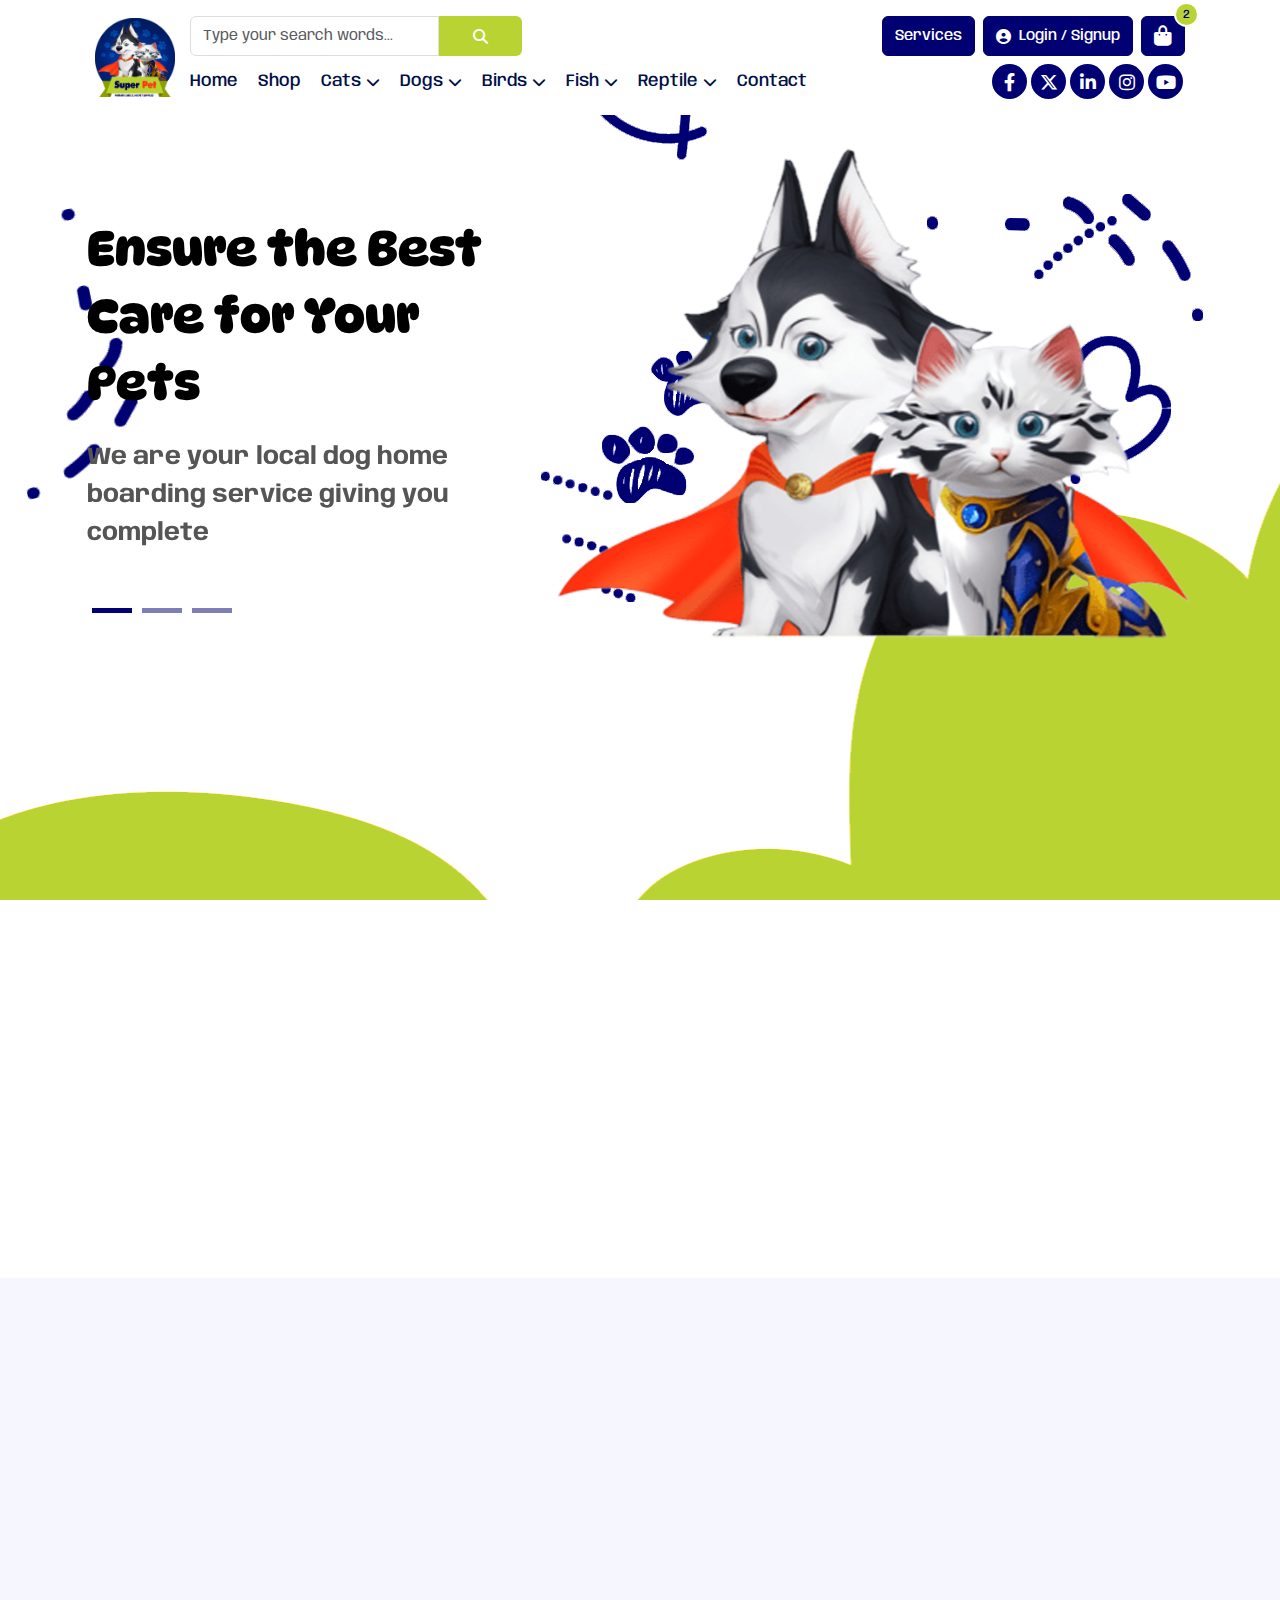
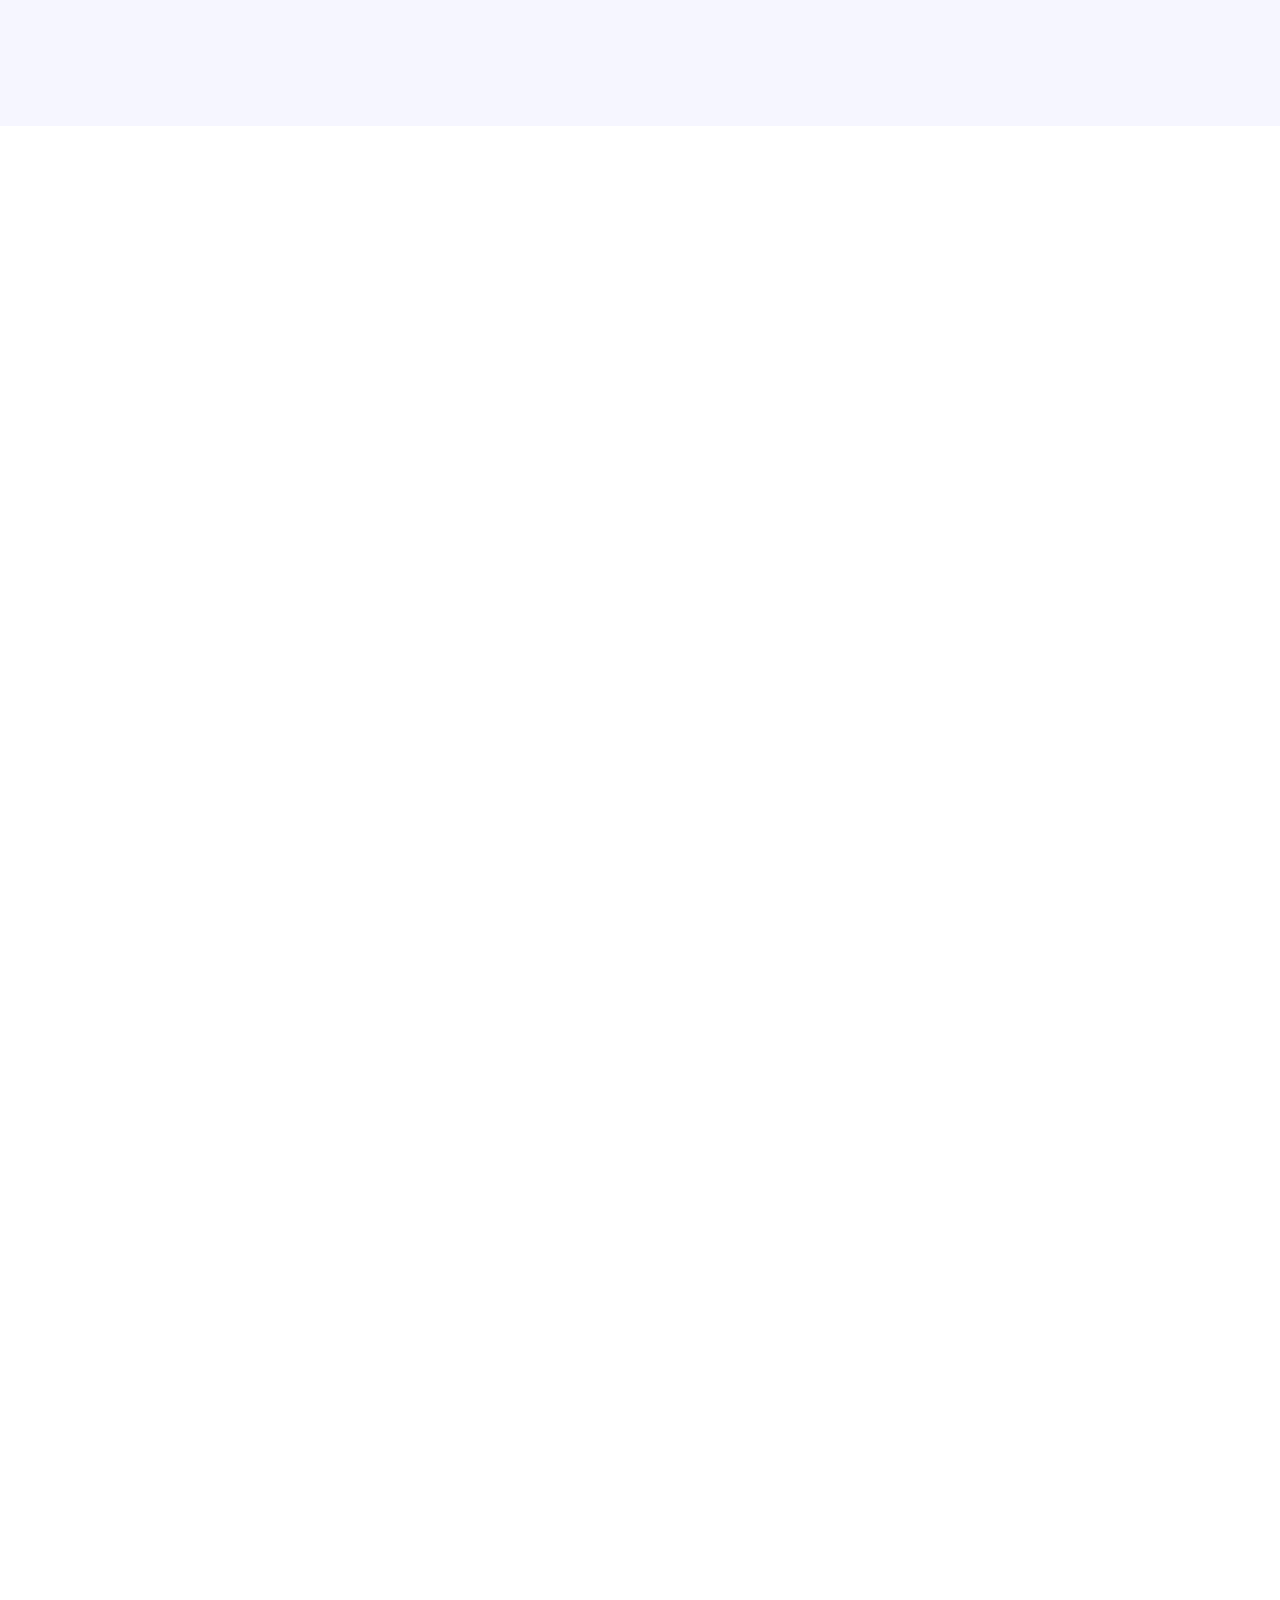
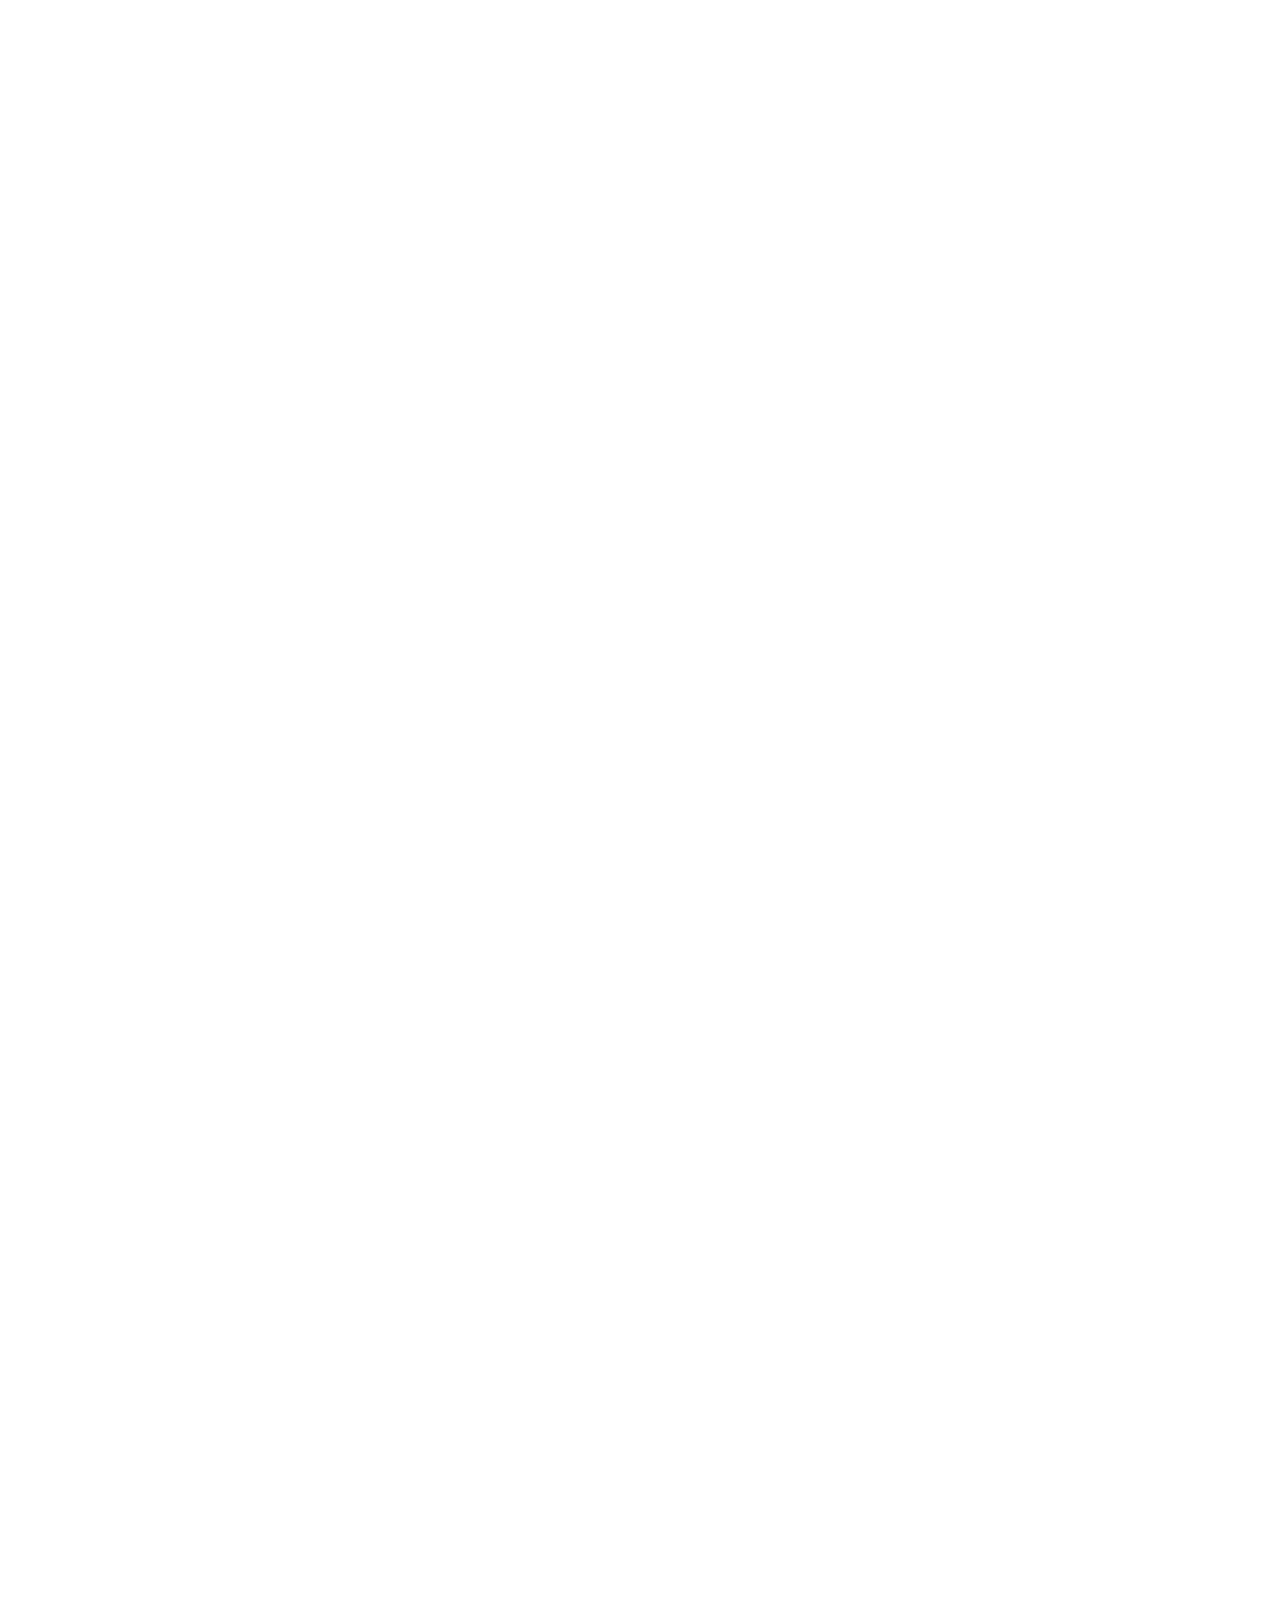
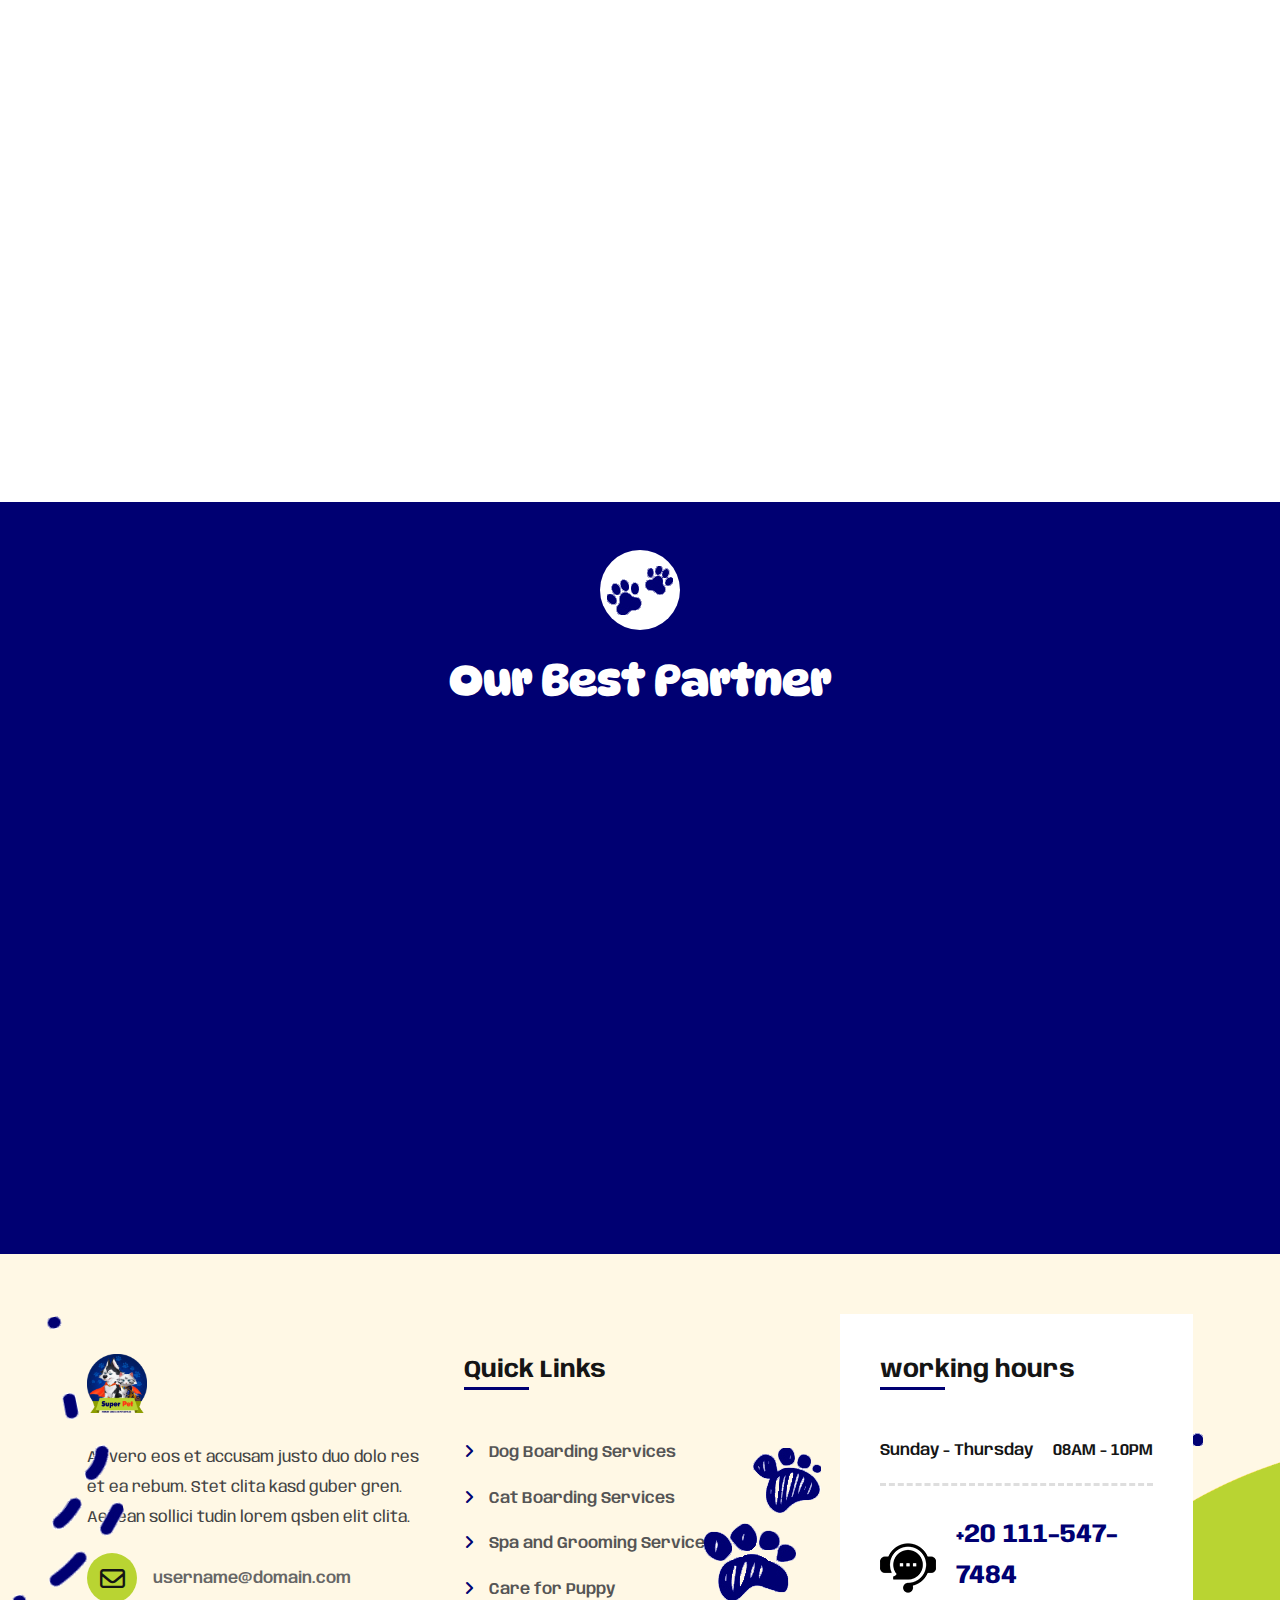
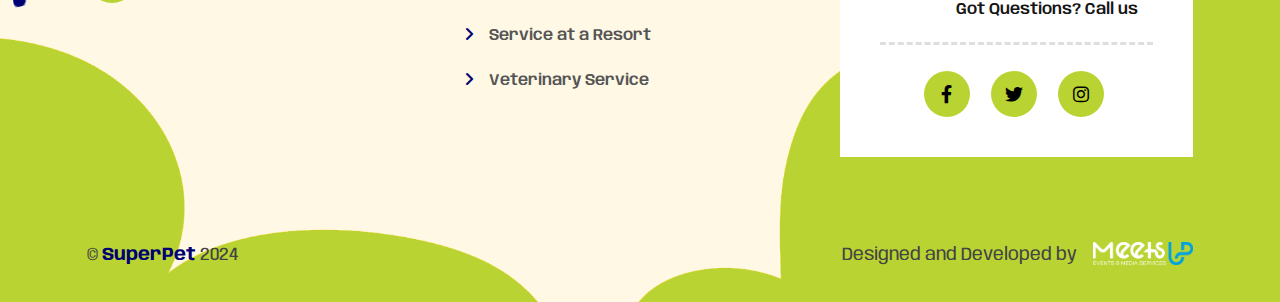
<file: index.html>
<!DOCTYPE html>
<html lang="en">
<head>
  <meta charset="UTF-8">
  <meta name="viewport" content="width=device-width, initial-scale=1.0">
  <!-- START BOOTSTRAP STYLESHEET -->
  <!-- <link rel="stylesheet" href="css/bootstrap.min.css" /> -->
  <!-- START FONT AWOSOME ICON -->
  <!-- <link rel="stylesheet" href="css/all.min.css" /> -->
  <!-- START MAIN STYLESHEET -->
  <link rel="stylesheet" href="css/main.css" />
  <link rel="stylesheet" href="css/style.css">
  <!-- Start Google Font  -->
  <link rel="preconnect" href="https://fonts.googleapis.com" />
  <link rel="preconnect" href="https://fonts.gstatic.com" crossorigin />
  <link
    href="https://fonts.googleapis.com/css2?family=Anybody:wght@100..900&family=DynaPuff:wght@400..700&display=swap"
    rel="stylesheet"
  />
  <link rel="stylesheet" href="https://cdnjs.cloudflare.com/ajax/libs/animate.css/4.1.1/animate.min.css" />
  <title>Super Pet</title>
</head>
<body>


    <!-- Start Header -->
    <div id="mySidenav" style="background: var(--main-color) !important;" class="sidenav bg-secondary text-white position-fixed h-100">
        <a class="font-17 font-w700 m-4 d-flex justify-content-between align-items-center text-white" href="javascript:void(0)" onclick="openNav()">
            <i class="fa fa-times mr-2"></i> <span>Close</span>
        </a>
        <ul class="navbar-nav">
            <li class="nav-item">
                <a class="nav-link" href="/index.html">Home</a>
            </li>
            <li class="nav-item">
                <a class="nav-link" href="/shop.html">Shop</a>
            </li>
            <li class="nav-item dropdown">
                <a class="nav-link dropdown-toggle" href="javascript:void(0)" onclick="toggleDropdown('catsDropdown')">Cats</a>
                <ul class="dropdown-menu" id="catsDropdown">
                    <li><a class="dropdown-item dropdown-toggle" href="javascript:void(0)" onclick="toggleDropdown('catsSubDropdown1')">Cats Food</a>
                        <ul class="dropdown-menu" id="catsSubDropdown1">
                            <li><a class="dropdown-item" href="#">Dry Food</a></li>
                            <li><a class="dropdown-item" href="#">Wet Food</a></li>
                            <li><a class="dropdown-item" href="#">Treats</a></li>
                            <li><a class="dropdown-item" href="#">Supplements</a></li>
                            <li><a class="dropdown-item" href="#">Special Diets</a></li>
                        </ul>
                    </li>
                    <li><a class="dropdown-item dropdown-toggle" href="javascript:void(0)" onclick="toggleDropdown('catsSubDropdown2')">Cat Accessories</a>
                        <ul class="dropdown-menu" id="catsSubDropdown2">
                            <li><a class="dropdown-item" href="#">Toys</a></li>
                            <li><a class="dropdown-item" href="#">Beds</a></li>
                            <li><a class="dropdown-item" href="#">Collars</a></li>
                            <li><a class="dropdown-item" href="#">Grooming</a></li>
                            <li><a class="dropdown-item" href="#">Litter</a></li>
                        </ul>
                    </li>
                    
                </ul>
            </li>
            <li class="nav-item dropdown">
                <a class="nav-link dropdown-toggle" href="javascript:void(0)" onclick="toggleDropdown('dogsDropdown')">Dogs</a>
                <ul class="dropdown-menu" id="dogsDropdown">
                    <li><a class="dropdown-item dropdown-toggle" href="javascript:void(0)" onclick="toggleDropdown('dogsSubDropdown1')">Dogs Food</a>
                        <ul class="dropdown-menu" id="dogsSubDropdown1">
                          <li><a class="dropdown-item" href="#">Dry Food</a></li>
                          <li><a class="dropdown-item" href="#">Wet Food</a></li>
                          <li><a class="dropdown-item" href="#">Treats</a></li>
                          <li><a class="dropdown-item" href="#">Supplements</a></li>
                          <li><a class="dropdown-item" href="#">Special Diets</a></li>
                        </ul>
                    </li>
                    <li><a class="dropdown-item dropdown-toggle" href="javascript:void(0)" onclick="toggleDropdown('dogsSubDropdown2')">Cat Accessories</a>
                        <ul class="dropdown-menu" id="dogsSubDropdown2">
                          <li><a class="dropdown-item" href="#">Toys</a></li>
                          <li><a class="dropdown-item" href="#">Beds</a></li>
                          <li><a class="dropdown-item" href="#">Collars</a></li>
                          <li><a class="dropdown-item" href="#">Grooming</a></li>
                          <li><a class="dropdown-item" href="#">Litter</a></li>
                        </ul>
                    </li>
                </ul>
            </li>
            <li class="nav-item dropdown">
                <a class="nav-link dropdown-toggle" href="javascript:void(0)" onclick="toggleDropdown('birdsDropdown')">Birds</a>
                <ul class="dropdown-menu" id="birdsDropdown">
                    <li><a class="dropdown-item" href="#">Name Sub Menu</a></li>
                    <li><a class="dropdown-item dropdown-toggle" href="javascript:void(0)" onclick="toggleDropdown('birdsSubDropdown1')">Name Sub Menu</a>
                        <ul class="dropdown-menu" id="birdsSubDropdown1">
                            <li><a class="dropdown-item" href="#">Sub Sub Menu</a></li>
                            <li><a class="dropdown-item" href="#">Sub Sub Menu</a></li>
                        </ul>
                    </li>
                    <li><a class="dropdown-item" href="#">Name Sub Menu</a></li>
                </ul>
            </li>
            <li class="nav-item dropdown">
                <a class="nav-link dropdown-toggle" href="javascript:void(0)" onclick="toggleDropdown('fishDropdown')">Fish</a>
                <ul class="dropdown-menu" id="fishDropdown">
                    <li><a class="dropdown-item" href="#">Name Sub Menu</a></li>
                    <li><a class="dropdown-item dropdown-toggle" href="javascript:void(0)" onclick="toggleDropdown('fishSubDropdown1')">Name Sub Menu</a>
                        <ul class="dropdown-menu" id="fishSubDropdown1">
                            <li><a class="dropdown-item" href="#">Sub Sub Menu</a></li>
                            <li><a class="dropdown-item" href="#">Sub Sub Menu</a></li>
                        </ul>
                    </li>
                    <li><a class="dropdown-item" href="#">Name Sub Menu</a></li>
                </ul>
            </li>
            <li class="nav-item dropdown">
                <a class="nav-link dropdown-toggle" href="javascript:void(0)" onclick="toggleDropdown('reptileDropdown')">Reptile</a>
                <ul class="dropdown-menu" id="reptileDropdown">
                    <li><a class="dropdown-item" href="#">Name Sub Menu</a></li>
                    <li><a class="dropdown-item dropdown-toggle" href="javascript:void(0)" onclick="toggleDropdown('reptileSubDropdown1')">Name Sub Menu</a>
                        <ul class="dropdown-menu" id="reptileSubDropdown1">
                            <li><a class="dropdown-item" href="#">Sub Sub Menu</a></li>
                            <li><a class="dropdown-item" href="#">Sub Sub Menu</a></li>
                        </ul>
                    </li>
                    <li><a class="dropdown-item" href="#">Name Sub Menu</a></li>
                </ul>
            </li>
            <li class="nav-item">
                <a class="nav-link" href="/contact.html">Contact</a>
            </li>
        </ul>
        <div class="p-4">
            <div class="mb-2">
                <form action="#">
                    <div class="row g-0">
                        <div class="col-9">
                            <input type="text" class="form-control rounded-end-0" placeholder="Type your search words...">
                        </div>
                        <div class="col-3">
                            <button class="btn btn-primary btn-block rounded-start-0 d-flex align-items-center justify-content-center w-100 h-100" type="submit">
                                <i class="fa fa-search"></i>
                            </button>
                        </div>
                    </div>
                </form>
            </div>
            <a class="btn btn-primary mb-2 d-flex align-items-center" href="/service.html">
                Services
            </a>
            <a class="btn btn-primary mb-2 d-flex align-items-center" href="#">
                <i class="fa fa-user-circle me-2"></i>
                Login / Signup
            </a>

        </div>
        <div class="px-4 pb-4">
            <ul class="d-flex mb-4 justify-content-around">
                <li><a href="#" class="fb fab fa-facebook-f"></a></li>
                <li><a href="#" class="twx fab fa-x-twitter"></a></li>
                <li><a href="#" class="li fab fa-linkedin-in"></a></li>
                <li><a href="#" class="in fab fa-instagram"></a></li>
                <li><a href="#" class="yt fab fa-youtube"></a></li>
            </ul>
        </div>
    </div>

      <div id="sidebody" onclick="openNav()" ></div>


    <header>
      <div class="container">
        <nav class="d-flex align-items-center p-2 py-3">
          <a href="/index.html">
            <img src="img/logo.png" alt="Pet">
          </a>
          <div class="d-flex flex-column flex-grow-1">
            
              <div class="search-btn d-flex justify-content-between align-items-center mb-2">
                <div class="search col-lg-4">
                  <form action="#">
                    <div class="row g-0">
                      <div class="col-9">
                        <input type="text" class="form-control rounded-end-0" placeholder="Type your search words...">
                      </div>
                      <div class="col-3">
                        <button class="btn d-block w-100 h-100 rounded-start-0 d-flex align-items-center justify-content-center" style="background-color: #b9d432;color: white;" type="submit">
                          <i class="fa fa-search"></i>
                        </button>
                      </div>
                    </div>
                  </form>
                </div>
                <div class="col-lg-8 d-flex align-items-center justify-content-end">
                  <a class="btn btn-secondary me-2 d-flex align-items-center" href="/service.html">
                    Services
                  </a>
                  <a class="btn btn-secondary me-2 d-flex align-items-center justify-content-center" href="#">
                    <i class="fa fa-user-circle me-lg-2"></i>
                    <span class="d-none d-lg-block">Login / Signup</span>
                  </a>
                  <a class="btn btn-secondary position-relative d-flex align-items-center gap-1" href="#" type="button" data-bs-toggle="offcanvas" data-bs-target="#offcanvasRight" aria-controls="offcanvasRight">
                    <i class="fa fa-shopping-bag fs-5"></i>
                    <span class="position-absolute border border-white border-2 text-secondary bg-primary iconcart d-flex align-items-center justify-content-center rounded-circle">2</span>
                  </a>
                </div>
              </div>
              <div class="links d-flex align-items-center justify-content-between w-100">
                <ul class="navbar-nav align-items-center flex-row">
                  <li class="nav-item">
                    <a class="nav-link" href="/index.html">Home</a>
                  </li>
                  <li class="nav-item">
                    <a class="nav-link" href="/shop.html">Shop</a>
                  </li>
                  <li class="nav-item dropdown">
                    <a href="#"><span>Cats</span> <i class="fa-solid fa-chevron-down"></i></a>
                    <ul>
                      <li class="dropdown">
                        <a href="#"><span>Cat Foods</span> <i class="fa-solid fa-chevron-right"></i></a>
                        <ul>
                          <li><a href="#">Dry Food</a></li>
                          <li><a href="#">Wet Food</a></li>
                          <li><a href="#">Treats</a></li>
                          <li><a href="#">Supplements</a></li>
                          <li><a href="#">Special Diets</a></li>
                        </ul>
                      </li>
                      <li class="dropdown">
                        <a href="#"><span>Cat Accessories</span> <i class="fa-solid fa-chevron-right"></i></a>
                        <ul>
                          <li><a href="#">Toys</a></li>
                          <li><a href="#">Beds</a></li>
                          <li><a href="#">Collars</a></li>
                          <li><a href="#">Grooming</a></li>
                          <li><a href="#">Litter</a></li>
                        </ul>
                      </li>
                    </ul>
                  </li>
                  
                  <li class="nav-item dropdown">
                    <a href="#"><span>Dogs</span> <i class="fa-solid fa-chevron-down"></i></a>
                    <ul >
                      <li class="dropdown">
                        <a href="#"><span>Dog Foods</span> <i class="fa-solid fa-chevron-right"></i></a>
                        <ul>
                          <li><a href="#">Dry Food</a></li>
                          <li><a href="#">Wet Food</a></li>
                          <li><a href="#">Treats</a></li>
                          <li><a href="#">Supplements</a></li>
                          <li><a href="#">Special Diets</a></li>
                        </ul>
                      </li>
                      <li class="dropdown">
                        <a href="#"><span>Dog Accessories</span> <i class="fa-solid fa-chevron-right"></i></a>
                        <ul>
                          <li><a href="#">Toys</a></li>
                          <li><a href="#">Beds</a></li>
                          <li><a href="#">Collars</a></li>
                          <li><a href="#">Grooming</a></li>
                          <li><a href="#">Leashes</a></li>
                        </ul>
                      </li>
                    </ul>
                  </li>
                  
                  <li class="nav-item dropdown">
                    <a href="#"><span>Birds  </span> <i class="fa-solid fa-chevron-down  fs"></i></i></a>
                    <ul >
                      <li class="dropdown">
                        <a href="#"><span>Dog Foods</span> <i class="fa-solid fa-chevron-right"></i></a>
                        <ul>
                          <li><a href="#">Dry Food</a></li>
                          <li><a href="#">Wet Food</a></li>
                          <li><a href="#">Treats</a></li>
                          <li><a href="#">Supplements</a></li>
                          <li><a href="#">Special Diets</a></li>
                        </ul>
                      </li>
                      <li class="dropdown">
                        <a href="#"><span>Dog Accessories</span> <i class="fa-solid fa-chevron-right"></i></a>
                        <ul>
                          <li><a href="#">Toys</a></li>
                          <li><a href="#">Beds</a></li>
                          <li><a href="#">Collars</a></li>
                          <li><a href="#">Grooming</a></li>
                          <li><a href="#">Leashes</a></li>
                        </ul>
                      </li>
                    </ul>
                  </li>
  
                  <li class="nav-item dropdown">
                    <a href="#"><span>Fish </span>  <i class="fa-solid fa-chevron-down"></i></a>
                    <ul >
                      <li class="dropdown">
                        <a href="#"><span>Dog Foods</span> <i class="fa-solid fa-chevron-right"></i></a>
                        <ul>
                          <li><a href="#">Dry Food</a></li>
                          <li><a href="#">Wet Food</a></li>
                          <li><a href="#">Treats</a></li>
                          <li><a href="#">Supplements</a></li>
                          <li><a href="#">Special Diets</a></li>
                        </ul>
                      </li>
                      <li class="dropdown">
                        <a href="#"><span>Dog Accessories</span> <i class="fa-solid fa-chevron-right"></i></a>
                        <ul>
                          <li><a href="#">Toys</a></li>
                          <li><a href="#">Beds</a></li>
                          <li><a href="#">Collars</a></li>
                          <li><a href="#">Grooming</a></li>
                          <li><a href="#">Leashes</a></li>
                        </ul>
                      </li>
                    </ul>
                  </li>
                  <li class="nav-item dropdown">
                    <a href="#"><span>Reptile </span> <i class="fa-solid fa-chevron-down"></i></a>
                    <ul >
                      <li class="dropdown">
                        <a href="#"><span>Dog Foods</span> <i class="fa-solid fa-chevron-right"></i></i></a>
                        <ul>
                          <li><a href="#">Dry Food</a></li>
                          <li><a href="#">Wet Food</a></li>
                          <li><a href="#">Treats</a></li>
                          <li><a href="#">Supplements</a></li>
                          <li><a href="#">Special Diets</a></li>
                        </ul>
                      </li>
                      <li class="dropdown">
                        <a href="#"><span>Dog Accessories</span> <i class="fa-solid fa-chevron-right"></i></i></a>
                        <ul>
                          <li><a href="#">Toys</a></li>
                          <li><a href="#">Beds</a></li>
                          <li><a href="#">Collars</a></li>
                          <li><a href="#">Grooming</a></li>
                          <li><a href="#">Leashes</a></li>
                        </ul>
                      </li>
                    </ul>
                  </li>
                  <li class="nav-item">
                    <a class="nav-link" href="/contact.html">Contact</a>
                  </li>
                </ul>
                <ul class="sharesocial d-flex">
                  <li><a href="#" class="fb fab fa-facebook-f"></a></li>
                  <li><a href="#" class="twx fab fa-x-twitter"></a></li>
                  <li><a href="#" class="li fab fa-linkedin-in"></a></li>
                  <li><a href="#" class="in fab fa-instagram"></a></li>
                  <li><a href="#" class="yt fab fa-youtube"></a></li>
                </ul>
              </div>
          </div>
          <div class="d-md-block d-lg-none ms-3">
            <i class="fa-solid fa-bars-staggered" onclick="openNav()" style="color: #000072; font-size: 24px; cursor: pointer;"></i>
          </div>
        </nav>
      </div>
    </header>


      <aside>
        <div class="offcanvas offcanvas-end" tabindex="-1" id="offcanvasRight" aria-labelledby="offcanvasRightLabel">
          <div class="offcanvas-header justify-content-end">
            <button type="button" class="btn-close" data-bs-dismiss="offcanvas" aria-label="Close"></button>
          </div>
          <div class="offcanvas-body">
            <ul >
              <li class="d-flex align-items-center border-bottom p-2 mb-3 position-relative">
                <img src="img/product/Picture1.jpg" alt="product">
                <span class=" position-absolute close-btn"><i class="fa-solid fa-xmark"></i></span>
                <div class="content ps-3">
                  <h5>Product Name</h5>
                  <p>1 x 400 L.E</p>
                </div>
              </li>
              <li class="d-flex align-items-center border-bottom p-2 mb-3 position-relative">
                <img src="img/product/Picture1.jpg" alt="product">
                <span class=" position-absolute close-btn"><i class="fa-solid fa-xmark"></i></span>
                <div class="content ps-3">
                  <h5>Product Name</h5>
                  <p>1 x 400 L.E</p>
                </div>
              </li>

            </ul>
            <div class="cust d-flex justify-content-between align-items-center p-3 mb-3">
              <span>Total:</span>
              <span>800 L.E</span>
            </div>

            <div class="d-flex justify-content-between align-items-center">
              <a class="view" href="/cart.html">VIEW CART</a>
              <button class="checkout">CHECKOUT</button>
            </div>
          </div>
        </div>
      <!-- / END Header -->


<section class="hero  position-relative " id="hero" >
  <div class="container">
    <div class="row">
      <div class="col-lg-12">
        <div
        id="carouselExampleAutoplaying"
        class="carousel slide position-relative"
        data-bs-ride="carousel"
        data-bs-interval="3000"
      >
        <div class="carousel-indicators">
          <button
            type="button"
            data-bs-target="#carouselExampleAutoplaying"
            data-bs-slide-to="0"
            class="active"
            aria-current="true"
            aria-label="Slide 1"
          ></button>
          <button
            type="button"
            data-bs-target="#carouselExampleAutoplaying"
            data-bs-slide-to="1"
            aria-label="Slide 2"
          ></button>
          <button
            type="button"
            data-bs-target="#carouselExampleAutoplaying"
            data-bs-slide-to="2"
            aria-label="Slide 3"
          ></button>
        </div>
        <div class="carousel-inner">
          <div class="carousel-item active">
            <div class="row gy-4 d-flex align-content-center">
              <div class="col-lg-5">
                <div class="hero-text">
                  <h1>Ensure the Best Care for Your Pets</h1>
                  <h3>
                    We are your local dog home boarding service giving you
                    complete
                  </h3>
                  
                </div>
              </div>
              <div class="col-lg-7">
                <div class="hero-img">
                  <img src="img/slider1.png" class=" w-100 z-3"  alt="person img" />
                  <img src="img/hero-2.png" class="img-1" alt="" />
                </div>
              </div>
            </div>
          </div>
          <div class="carousel-item ">
            <div class="row gy-4 d-flex align-content-center">
              <div class="col-lg-5">
                <div class="hero-text">
                  <h1>Show Your Pets You Care</h1>
                  <h3>
                    We are your local dog home boarding service giving you complete
                  </h3>
                  
                </div>
              </div>
              <div class="col-lg-7">
                <div class="hero-img">
                  <img src="img/slider2.png" class="w-100 z-3" alt="person img" />
                  <img src="img/hero-2.png" class="img-1" alt="" />
                </div>
              </div>
            </div>
          </div>
          <div class="carousel-item ">
            <div class="row gy-4 ">
              <div class="col-lg-5 ">
                <div class="hero-text">
                  <h1>Keep Your Pets Healthy and Happy</h1>
                  <h3>
                    We provide top-notch local dog home boarding, giving you complete comfort
                  </h3>
                  
                </div>
              </div>
              <div class="col-lg-7">
                <div class="hero-img">
                  <img src="img/slider3.png" class="w-100 z-3" alt="person img" />
                  <img src="img/hero-2.png" class="img-1" alt="" />
                </div>
              </div>
            </div>
          </div>

        </div>
      </div>
      <img src="img/hero-bg-1.png" alt="hero-shaps" class="img-22">
      <img src="img/hero-bg-2.png" alt="hero-shaps" class="img-33">
      <img src="img/hero-bg-1.png" alt="hero-shaps" class="img-44">
      </div>
    </div>
  </div>
</section>

<div class="py-5 py-lg-5  wow animate__fadeInUp">
  <div class="container">
    <div class="row row-col-xl justify-content-center row-cols-2 row-cols-md-3 row-cols-lg-5">
      <div class="col">
        <a class="boxicons d-block my-3 wow animate__fadeInUp" href="#" style="visibility: visible; animation-name: fadeInUp;">
          <div class="boxicons__icon position-relative rounded-circle mx-auto d-flex align-items-center justify-content-center mb-4">
            <img class="img-fluid d-block mx-auto" src="img/icon-3.png" alt="">
          </div>
          <p class="font-w700 mb-0 text-center font-20 line-12 font-md-30 font-w500">
            Dog Food
          </p>
        </a>
      </div>
      <div class="col">
        <a class="boxicons d-block my-3 wow animate__fadeInUp" href="#" style="visibility: visible; animation-name: fadeInUp;">
          <div class="boxicons__icon position-relative rounded-circle mx-auto d-flex align-items-center justify-content-center mb-4">
            <img class="img-fluid d-block mx-auto" src="img/icon-4.png" alt="">
          </div>
          <p class="fw-bold mb-0 text-center font-20 line-12 font-md-30 font-w500">
            Fish Food
          </p>
        </a>
      </div>
      <div class="col">
        <a class="boxicons d-block my-3 wow animate__fadeInUp" href="#" style="visibility: visible; animation-name: fadeInUp;">
          <div class="boxicons__icon position-relative rounded-circle mx-auto d-flex align-items-center justify-content-center mb-4">
            <img class="img-fluid d-block mx-auto" src="img/icon-5.png" alt="">
          </div>
          <p class="fw-bold mb-0 text-center font-20 line-12 font-md-30 font-w500">
            Rabbit Food
          </p>
        </a>
      </div>
      <div class="col">
        <a class="boxicons d-block my-3 wow animate__fadeInUp" href="#" style="visibility: visible; animation-name: fadeInUp;">
          <div class="boxicons__icon position-relative rounded-circle mx-auto d-flex align-items-center justify-content-center mb-4">
            <img class="img-fluid d-block mx-auto" src="img/icon-6.png" alt="">
          </div>
          <p class="fw-bold mb-0 text-center font-20 line-12 font-md-30 font-w500">
            Cat Food
          </p>
        </a>
      </div>
      <div class="col">
        <a class="boxicons d-block my-3 wow animate__fadeInUp" href="#" style="visibility: visible; animation-name: fadeInUp;">
          <div class="boxicons__icon position-relative rounded-circle mx-auto d-flex align-items-center justify-content-center mb-4">
            <img class="img-fluid d-block mx-auto" src="img/icon-7.png" alt="">
          </div>
          <p class="fw-bold mb-0 text-center font-20 line-12 font-md-30 font-w500">
            Bird Food
          </p>
        </a>
      </div>
    </div>
  </div>
</div>

<div class="bg-light2 ">
  <div class="container">
    <div class="mb-5 text-center title__shapes position-relative py-24 wow animate__fadeInUp" style="visibility: visible; animation-name: fadeInUp;">
        <h3 class="position-relative font-w400 font-title font-34 font-md-50">
        </h3>
    </div>
    <div class="row">
      <div class="col-lg-4 wow ">
        <div class="boxservices text-center p-4 p-lg-5 wow animate__fadeInUp" style="visibility: visible; animation-name: fadeInUp;">
          <div class="boxservices__thu position-relative mx-auto">
            <img class="img-fluid img-h90 mb-4 position-relative d-block mx-auto" src="img/icon-8.png" alt="">
          </div>
          <p class="font-title font-34 mb-2">
            Grooming Salon
          </p>
          <p class="font-18 mb-0">
            Lorem ipsum dolor sit amet consectetur adipisicing elit. Eligendi et corporis officia illum eum totam qui dolore
          </p>
        </div>
      </div>
      <div class="col-lg-4">
        <div class="boxservices text-center p-4 p-lg-5 wow animate__fadeInUp" style="visibility: visible; animation-name: fadeInUp;">
          <div class="boxservices__thu position-relative mx-auto">
            <img class="img-fluid img-h90 mb-4 position-relative d-block mx-auto" src="img/icon-9.png" alt="">
          </div>
          <p class="font-title font-34 mb-2">
            Pet's Training
          </p>
          <p class="font-18 mb-0">
            Lorem ipsum dolor sit amet consectetur adipisicing elit. Eligendi et corporis officia illum eum totam qui dolore
          </p>
        </div>
      </div>
      <div class="col-lg-4">
        <div class="boxservices text-center p-4 p-lg-5 wow animate__fadeInUp" style="visibility: visible; animation-name: fadeInUp;">
          <div class="boxservices__thu position-relative mx-auto">
            <img class="img-fluid img-h90 mb-4 position-relative d-block mx-auto" src="img/icon-10.png" alt="">
          </div>
          <p class="font-title font-34 mb-2">
            Dog's Walking
          </p>
          <p class="font-18 mb-0">
            Lorem ipsum dolor sit amet consectetur adipisicing elit. Eligendi et corporis officia illum eum totam qui dolore
          </p>
        </div>
      </div>
    </div>
  </div>
</div>

  <section class="product py-5  wow animate__fadeInUp">
    <div class="container">
      <div class="header text-center">
        <img src="img/header-img.png" width="66" style="padding-bottom: 16px;" alt="">
        <h6>Find Healthy Product</h6>
        <h2>Healthy Products</h2>
      </div>

      <div class="row gy-4">
        <div class="col-lg-3 col-md-4 col-6">
          <div class="healthy-product wow animate__fadeInUp ">
            <div class="healthy-product-img">
                <img src="img/product/Picture1.jpg" class="w-100" alt="food">
                <ul class="star">
                    <li><i class="fa-solid fa-star"></i></li>
                    <li><i class="fa-solid fa-star"></i></li>
                    <li><i class="fa-solid fa-star"></i></li>
                    <li><i class="fa-solid fa-star"></i></li>
                    <li><i class="fa-solid fa-star"></i></li>
                </ul>
                <div class="add-to-cart">
                  <a href="#">Add to Cart</a>
                  <a href="#" class="heart-wishlist">
                    <i class="fa-regular fa-heart"></i>
                  </a>
                </div>
            </div>
            <span>Animal Feed</span>
            <a href="our-products.html">friskies cat Beef and Chicken 300gm/1.7kg</a>
            <h6>195.00 L.E</h6>
        </div>
        </div>
        <div class="col-lg-3 col-md-4 col-6">
          <div class="healthy-product wow animate__fadeInUp ">
            <div class="healthy-product-img">
                <img src="img/product/Picture2.jpg" class="w-100" alt="food">
                <ul class="star">
                    <li><i class="fa-solid fa-star"></i></li>
                    <li><i class="fa-solid fa-star"></i></li>
                    <li><i class="fa-solid fa-star"></i></li>
                    <li><i class="fa-solid fa-star"></i></li>
                    <li><i class="fa-solid fa-star"></i></li>
                </ul>
                <div class="add-to-cart">
                  <a href="#">Add to Cart</a>
                  <a href="#" class="heart-wishlist">
                    <i class="fa-regular fa-heart"></i>
                  </a>
                </div>
            </div>
            <span>Animal Feed</span>
            <a href="our-products.html">Friskies Cat Junior 300gm/1.5kg </a>
            <h6>175.00 L.E</h6>
        </div>
        </div>
        <div class="col-lg-3 col-md-4 col-6">
          <div class="healthy-product wow animate__fadeInUp ">
            <div class="healthy-product-img">
                <img src="img/product/Picture3.jpg" class="w-100" alt="food">
                <ul class="star">
                    <li><i class="fa-solid fa-star"></i></li>
                    <li><i class="fa-solid fa-star"></i></li>
                    <li><i class="fa-solid fa-star"></i></li>
                    <li><i class="fa-solid fa-star"></i></li>
                    <li><i class="fa-solid fa-star"></i></li>
                </ul>
                <div class="add-to-cart">
                  <a href="#">Add to Cart</a>
                  <a href="#" class="heart-wishlist">
                    <i class="fa-regular fa-heart"></i>
                  </a>
                </div>
            </div>
            <span>Animal Feed</span>
            <a href="our-products.html">Friskies Dog Balance 3kg</a>
            <h6>280.00 L.E</h6>
        </div>
        </div>
        <div class="col-lg-3 col-md-4 col-6">
          <div class="healthy-product wow animate__fadeInUp ">
            <div class="healthy-product-img">
                <img src="img/product/Picture4.jpg" class="w-100" alt="food">
                <ul class="star">
                    <li><i class="fa-solid fa-star"></i></li>
                    <li><i class="fa-solid fa-star"></i></li>
                    <li><i class="fa-solid fa-star"></i></li>
                    <li><i class="fa-solid fa-star"></i></li>
                    <li><i class="fa-solid fa-star"></i></li>
                </ul>
                <div class="add-to-cart">
                  <a href="#">Add to Cart</a>
                  <a href="#" class="heart-wishlist">
                    <i class="fa-regular fa-heart"></i>
                  </a>
                </div>
            </div>
            <span>Animal Feed</span>
            <a href="our-products.html">Friskies Dog Active 10kg</a>
            <h6>520.00 L.E</h6>
        </div>
        </div>
        <div class="col-lg-3 col-md-4 col-6">
          <div class="healthy-product wow animate__fadeInUp ">
            <div class="healthy-product-img">
                <img src="img/product/Picture5.jpg" class="w-100" alt="food">
                <ul class="star">
                    <li><i class="fa-solid fa-star"></i></li>
                    <li><i class="fa-solid fa-star"></i></li>
                    <li><i class="fa-solid fa-star"></i></li>
                    <li><i class="fa-solid fa-star"></i></li>
                    <li><i class="fa-solid fa-star"></i></li>
                </ul>
                <div class="add-to-cart">
                  <a href="#">Add to Cart</a>
                  <a href="#" class="heart-wishlist">
                    <i class="fa-regular fa-heart"></i>
                  </a>
                </div>
            </div>
            <span>Animal Feed</span>
            <a href="our-products.html">Cat chow Sterilised 1.5kg</a>
            <h6>135.00 L.E</h6>
        </div>
        </div>
        <div class="col-lg-3 col-md-4 col-6">
          <div class="healthy-product wow animate__fadeInUp ">
            <div class="healthy-product-img">
                <img src="img/product/Picture6.jpg" class="w-100" alt="food">
                <ul class="star">
                    <li><i class="fa-solid fa-star"></i></li>
                    <li><i class="fa-solid fa-star"></i></li>
                    <li><i class="fa-solid fa-star"></i></li>
                    <li><i class="fa-solid fa-star"></i></li>
                    <li><i class="fa-solid fa-star"></i></li>
                </ul>
                <div class="add-to-cart">
                  <a href="#">Add to Cart</a>
                  <a href="#" class="heart-wishlist">
                    <i class="fa-regular fa-heart"></i>
                  </a>
                </div>
            </div>
            <span>Animal Feed</span>
            <a href="our-products.html">Dog Chow Light 2.5kg </a>
            <h6>185.00 L.E</h6>
        </div>
        </div>
        <div class="col-lg-3 col-md-4 col-6">
          <div class="healthy-product wow animate__fadeInUp ">
            <div class="healthy-product-img">
                <img src="img/product/Picture7.jpg" class="w-100" alt="food">
                <ul class="star">
                    <li><i class="fa-solid fa-star"></i></li>
                    <li><i class="fa-solid fa-star"></i></li>
                    <li><i class="fa-solid fa-star"></i></li>
                    <li><i class="fa-solid fa-star"></i></li>
                    <li><i class="fa-solid fa-star"></i></li>
                </ul>
                <div class="add-to-cart">
                  <a href="#">Add to Cart</a>
                  <a href="#" class="heart-wishlist">
                    <i class="fa-regular fa-heart"></i>
                  </a>
                </div>
            </div>
            <span>Animal Feed</span>
            <a href="our-products.html">Dog Cow Sensitive 2.5kg</a>
            <h6>315.00 L.E</h6>
        </div>
        </div>
        <div class="col-lg-3 col-md-4 col-6">
          <div class="healthy-product wow animate__fadeInUp ">
            <div class="healthy-product-img">
                <img src="img/product/Picture8.jpg" class="w-100" alt="food">
                <ul class="star">
                    <li><i class="fa-solid fa-star"></i></li>
                    <li><i class="fa-solid fa-star"></i></li>
                    <li><i class="fa-solid fa-star"></i></li>
                    <li><i class="fa-solid fa-star"></i></li>
                    <li><i class="fa-solid fa-star"></i></li>
                </ul>
                <div class="add-to-cart">
                  <a href="#">Add to Cart</a>
                  <a href="#" class="heart-wishlist">
                    <i class="fa-regular fa-heart"></i>
                  </a>
                </div>
            </div>
            <span>Animal Feed</span>
            <a href="our-products.html">Dog Cow Puppy 2.5kg</a>
            <h6>199.00 L.E</h6>
        </div>
        </div>
        <div class="col-lg-3 col-md-6 col-6">
          <div class="healthy-product mb-lg-0 wow animate__fadeInUp">
              <div class="healthy-product-img">
                  <img src="img/product/Picture13.jpg" class="w-100" alt="food">
                  <ul class="star">
                      <li><i class="fa-solid fa-star"></i></li>
                      <li><i class="fa-solid fa-star"></i></li>
                      <li><i class="fa-solid fa-star"></i></li>
                      <li><i class="fa-solid fa-star"></i></li>
                      <li><i class="fa-solid fa-star"></i></li>
                  </ul>
                  <div class="add-to-cart">
                    <a href="#">Add to Cart</a>
                    <a href="#" class="heart-wishlist">
                      <i class="fa-regular fa-heart"></i>
                    </a>
                  </div>
              </div>
              <span>Animal Feed</span>
              <a href="our-products.html">Advantix Over 25Kg</a>
              <h6><del>320.00 L.E</del>250.00 L.E</h6>
          </div>
      </div>
      <div class="col-lg-9">
        <div class="deal-of-the-week">
            <div class="healthy-product-img ">
                <h6>Deal of the Week</h6>
                <img src="img/product/Picture12.jpg" class="w-100" alt="food">
                <ul class="star">
                    <li><i class="fa-solid fa-star"></i></li>
                    <li><i class="fa-solid fa-star"></i></li>
                    <li><i class="fa-solid fa-star"></i></li>
                    <li><i class="fa-solid fa-star"></i></li>
                    <li><i class="fa-solid fa-star"></i></li>
                </ul>
            </div>
            <div class="healthy-product wow animate__fadeInUp ">
                <span>Animal Feed</span>
                <a href="our-products.html">Advocate 25kg - 40kg </a>
              <div>
                <h6><del>450.00 L.E</del>300.00 L.E</h6>
                <h5>up to 14% off</h5>
              </div>
                <div class="add-to-cart">
                  <a href="#" class="button">Add to Cart</a>
                  <a href="#" class="heart-wishlist">
                    <i class="fa-regular fa-heart"></i>
                  </a>
                </div>
                <div id="countdown">
                    <ul class="d-flex
                    ">
                      <li><span id="days">10</span>days</li>
                      <li><span id="hours">71</span>Hour</li>
                      <li><span id="minutes">65</span>Min</li>
                      <li class="mb-0"><span id="seconds">23</span>Sec</li>
                    </ul>
                   </div>
            </div>
        </div>
    </div>
      </div>

    </div>
  </section>
  <div class="blog py-5  wow animate__fadeInUp">
    <div class="container">
      <div class="header text-center">
          <img src="img/header-img.png" alt="heading-img">
          <h6>Blog and News</h6>
          <h2>Recent Articles</h2>
      </div>
      <div class="row">
          <div class="col-lg-4 col-md-6 wow animate__fadeInUp">
              <div class="blog-style">
                  <figure>
                      <img src="img/blog-2.jpg" alt="img">
                  </figure>
                  <a href="#"><h6>Animal Care</h6></a>
                  <div class="blog-style-text">
                      <div>
                          <a href="blog-details.html"><h3>Best practices for feeding your pets</h3></a>
                      </div>
                  </div>
              </div>
          </div>
          <div class="col-lg-4 col-md-6 wow animate__fadeInUp">
              <div class="blog-style">
                  <figure>
                      <img src="img/blog-3.jpg" alt="img">
                  </figure>
                  <a href="#"><h6>Animal Care</h6></a>
                  <div class="blog-style-text">
                      <div>
                          <a href="blog-details.html"><h3>Tips for taking care of pets during the summer</h3></a>
                      </div>
                  </div>
              </div>
          </div>
          <div class="col-lg-4 col-md-6 wow animate__fadeInUp">
              <div class="blog-style">
                  <figure>
                      <img src="img/blog-1.jpg" alt="img">
                  </figure>
                  <a href="#"><h6>Animal Care</h6></a>
                  <div class="blog-style-text">
                      <div>
                          <a href="blog-details.html"><h3>The Best High Fiber Dog Food</h3></a>
                      </div>
                  </div>
              </div>
          </div>
      </div>
  </div>
  </div>

  <section class="py-5 no-top  wow animate__fadeInUp">
    <div class="container  text-center text-md-start ">
        <div class="header text-center">
          <img src="img/header-img.png" width="66" style="padding-bottom: 16px;" alt="">
          <h6>Discover a world of happiness.</h6>
          <h2>Choose Service</h2>
        </div>
        <div class="row gy-4">
            <div class="col-lg-3 col-md-6">
                <div class="package">
                    <figure>
                        <img src="img/Licence_image.png" class="w-100" alt="Package">
                    </figure>
                    <div class="package-text">
                        <i><img src="img/licence.png" class="w-100" alt="Package"></i>
                        <h3>Dog Licence</h3>
                        <ul class="list">
                            <li><i class="fa-solid fa-check"></i>Annual License</li>
                            <li><i class="fa-solid fa-check"></i>⁠Affordable Prices</li>
                            <li><i class="fa-solid fa-check"></i>Rabies Control</li>
                            <li><i class="fa-solid fa-check"></i>Reuniting Lost dogs</li>
                        </ul>
                        <a href="/service.html" class="main-btn my-2">Apply Now</a>
                    </div>
                </div>
            </div>
            <div class="col-lg-3 col-md-6">
                <div class="package">
                    <figure>
                        <img src="img/travel.1.png" class="w-100" alt="Package">
                    </figure>
                    <div class="package-text">
                        <i><img src="img/travelling.png" class="w-100 h-100" alt="Package"></i>
                        <h3>Cat Travelling</h3>
                        <ul class="list">
                            <li><i class="fa-solid fa-check"></i>Finish Documents</li>
                            <li><i class="fa-solid fa-check"></i>One Place</li>
                            <li><i class="fa-solid fa-check"></i>Fast Time</li>
                            <li><i class="fa-solid fa-check"></i>⁠Trust Service</li>
                        </ul>
                        <a href="/service.html" class="main-btn my-2">Apply Now</a>
                    </div>
                </div>
            </div>
            <div class="col-lg-3 col-md-6">
                <div class="package mb-0">
                    <figure>
                        <img src="img/boarding woodlands.png" class="w-100"  alt="Package">
                    </figure>
                    <div class="package-text">
                        <i><img src="img/boarding2.png" class="w-100" alt="Package"></i>
                        <h3>Pet Boarding</h3>
                        <ul class="list">
                            <li><i class="fa-solid fa-check"></i>Fun Vacation</li>
                            <li><i class="fa-solid fa-check"></i>Doctors Supervisors</li>
                            <li><i class="fa-solid fa-check"></i>Safe Accommodation</li>
                            <li><i class="fa-solid fa-check"></i>⁠Flexible Times</li>
                        </ul>
                        <a href="/service.html" class="main-btn my-2">Apply Now</a>
                    </div>
                </div>
            </div>
            <div class="col-lg-3 col-md-6">
                <div class="package mb-0">
                    <figure>
                        <img src="img/grooming_without_text.png" class="w-100" alt="Package">
                    </figure>
                    <div class="package-text">
                        <i><img src="img/Grooming icon.png" class="w-100" alt="Package"></i>
                        <h3>Dog Grooming</h3>
                        <ul class="list">
                          <li><i class="fa-solid fa-check"></i>Friendly Team</li>
                          <li><i class="fa-solid fa-check"></i>⁠Stylish look</li>
                          <li><i class="fa-solid fa-check"></i>⁠High Care Products</li>
                          <li><i class="fa-solid fa-check"></i>Delivery Services</li>
                        </ul>
                        <a href="/service.html" class="main-btn my-2">Apply Now</a>
                    </div>
                </div>
            </div>
        </div>
    </div>
</section>

  <div class="svgblock2  wow animate__fadeInUp">
				<svg xmlns="http://www.w3.org/2000/svg" viewBox="0 0 1440 100">
					<path style="transform: translateY(1px);" d="M1260,1.65c-60-5.07-119.82,2.47-179.83,10.13s-120,11.48-180,9.57-120-7.66-180-6.42c-60,1.63-120,11.21-180,16a1129.52,1129.52,0,0,1-180,0c-60-4.78-120-14.36-180-19.14S60,7,30,7H0v93H1440V30.89C1380.07,23.2,1319.93,6.15,1260,1.65Z"></path>
				</svg>
			</div>
			<div class="boxdownwithfooter pt-5 pt-lg-5 bg-secondary text-white">
				<div class="container">

          <div class="header text-center">
            <div class="bg-white icon">
              <img src="img/header-img.png" alt="heading-img">
            </div>
            <h2 class="text-white">Our Best Partner</h2>
        </div>

					<div class="d-flex flex-wrap align-items-center justify-content-center">
						<div class="m-2 p-4 bg-white rounded-xl wow animate__fadeInUp">
							<img class="img-fluid img-h70" src="img/p-1.webp" alt="">
						</div>
						<div class="m-2 p-4 bg-white rounded-xl wow animate__fadeInUp">
							<img class="img-fluid img-h70" src="img/p-2.png" alt="">
						</div>
						<div class="m-2 p-4 bg-white rounded-xl wow animate__fadeInUp">
							<img class="img-fluid img-h70" src="img/p-3.png" alt="">
						</div>
						<div class="m-2 p-4 bg-white rounded-xl wow animate__fadeInUp">
							<img class="img-fluid img-h70" src="img/p-4.png" alt="">
						</div>
						<div class="m-2 p-4 bg-white rounded-xl wow animate__fadeInUp">
							<img class="img-fluid img-h70" src="img/p-5.webp" alt="">
						</div>
						<div class="m-2 p-4 bg-white rounded-xl wow animate__fadeInUp">
							<img class="img-fluid img-h70" src="img/p-6.png" alt="">
						</div>
						<div class="m-2 p-4 bg-white rounded-xl wow animate__fadeInUp">
							<img class="img-fluid img-h70" src="img/p-7.png" alt="">
						</div>
						<div class="m-2 p-4 bg-white rounded-xl wow animate__fadeInUp">
							<img class="img-fluid img-h70" src="img/p-8.jpeg" alt="">
						</div>
						<div class="m-2 p-4 bg-white rounded-xl wow animate__fadeInUp">
							<img class="img-fluid img-h70" src="img/p-9.jpeg" alt="">
						</div>
						<div class="m-2 p-4 bg-white rounded-xl wow animate__fadeInUp">
							<img class="img-fluid img-h70" src="img/p-10.png" alt="">
						</div>
						<div class="m-2 p-4 bg-white rounded-xl wow animate__fadeInUp">
							<img class="img-fluid img-h70" src="img/p-11.webp" alt="">
						</div>
						<div class="m-2 p-4 bg-white rounded-xl wow animate__fadeInUp">
							<img class="img-fluid img-h70" src="img/p-12.webp" alt="">
						</div>
						<div class="m-2 p-4 bg-white rounded-xl wow animate__fadeInUp">
							<img class="img-fluid img-h70" src="img/p-13.png" alt="">
						</div>
						<div class="m-2 p-4 bg-white rounded-xl wow animate__fadeInUp">
							<img class="img-fluid img-h70" src="img/p-14.png" alt="">
						</div>
					</div>
				</div>
			</div>

      <button onclick="topFunction()" id="scrollTopBtn"  title="Go to top">
        <i class="fa-solid fa-arrow-up"></i>
      </button>

		<!-- Start Footer -->
		</aside>
    <footer>
      <div class="container">
          <div class="row gy-5">
              <div class="col-xl-4 col-lg-6">
                  <div class="logo">
                      <a href="index.html">
                          <img src="img/logo.png" alt="logo" style="width: 60px;">
                      </a>
                      <p>At vero eos et accusam justo duo dolo res et ea rebum. Stet clita kasd guber gren. Aenean sollici tudin lorem qsben elit clita.</p>
                      <div class="phone">
                        <i class="fa-regular fa-envelope"></i>
                            <a href="mallto:username@domain.com">username@domain.com</a>
                      </div>

                  </div>
              </div>
              <div class="col-xl-4 col-lg-6">
                  <div class="widget-title">
                    <h3>Quick Links</h3>
                    <div class="boder"></div>
                      <ul>
                        <li><i class="fa-solid fa-angle-right"></i><a href="javascript:void(0)">Dog Boarding Services</a></li>
                        <li><i class="fa-solid fa-angle-right"></i><a href="javascript:void(0)">Cat Boarding Services</a></li>
                        <li><i class="fa-solid fa-angle-right"></i><a href="javascript:void(0)">Spa and Grooming Services</a></li>
                        <li><i class="fa-solid fa-angle-right"></i><a href="javascript:void(0)">Care for Puppy</a></li>
                        <li><i class="fa-solid fa-angle-right"></i><a href="javascript:void(0)">Service at a Resort</a></li>
                        <li><i class="fa-solid fa-angle-right"></i><a href="javascript:void(0)">Veterinary Service</a></li>
                      </ul>
                    </div>
              </div>
              <div class="col-xl-4 col-lg-6">
                  <div class="working-hours">
                      <div class="widget-title">
                        <h3>working hours</h3>
                        <div class="boder"></div>
                        <div class="working-time">
                            <h6 class="pt-0">Sunday - Thursday <span>08AM - 10PM</span></h6>
                            <div class="call-us">
                                <img src="img/hadphon.png" alt="hadphon">
                                <div>
                                    <a href="#">+20 111-547-7484</a>
                                    <span>Got Questions? Call us</span>
                                </div>
                            </div>
                            <ul class="social-icon">
                              <li><a href="#"><i class="fa-brands fa-facebook-f"></i></a></li>
                              <li><a href="#"><i class="fa-brands fa-twitter"></i></a></li>
                              <li><a href="#"><i class="fa-brands fa-instagram"></i></a></li>
                            </ul>
                        </div>
                      </div>
                  </div>
              </div>
          </div>
          <div class="copyright">
              <p>© <span>SuperPet</span> 2024</p>
              <div class="d-flex align-items-center gap-3">
                <p>Designed and Developed by</p>
                <a href="#"><img src="img/meetsupevents.png" style="width: 100px;" alt="cad"></a>
              </div>
          </div>
      </div>
      <img src="img/hero-bg-1.png" alt="hero-shaps" class="img-22">
      <img src="img/hero-bg-2.png" alt="hero-shaps" class="img-33" style="left: 55%;">
      <img src="img/hero-bg-1.png" alt="hero-shaps" class="img-44" style="left: -7%;">
  </footer>


  <!-- START BOOTSTRAP JS FILE -->
  <script src="js/bootstrap.bundle.min.js"></script>
  <!-- START JQUIRY FILE -->
  <script src="js/jquery-3.7.1.min.js"></script>
  <script src="js/wow-1.3.0.min.js"></script>
  <script src="js/main.js"></script>
</body>
</html>
</file>
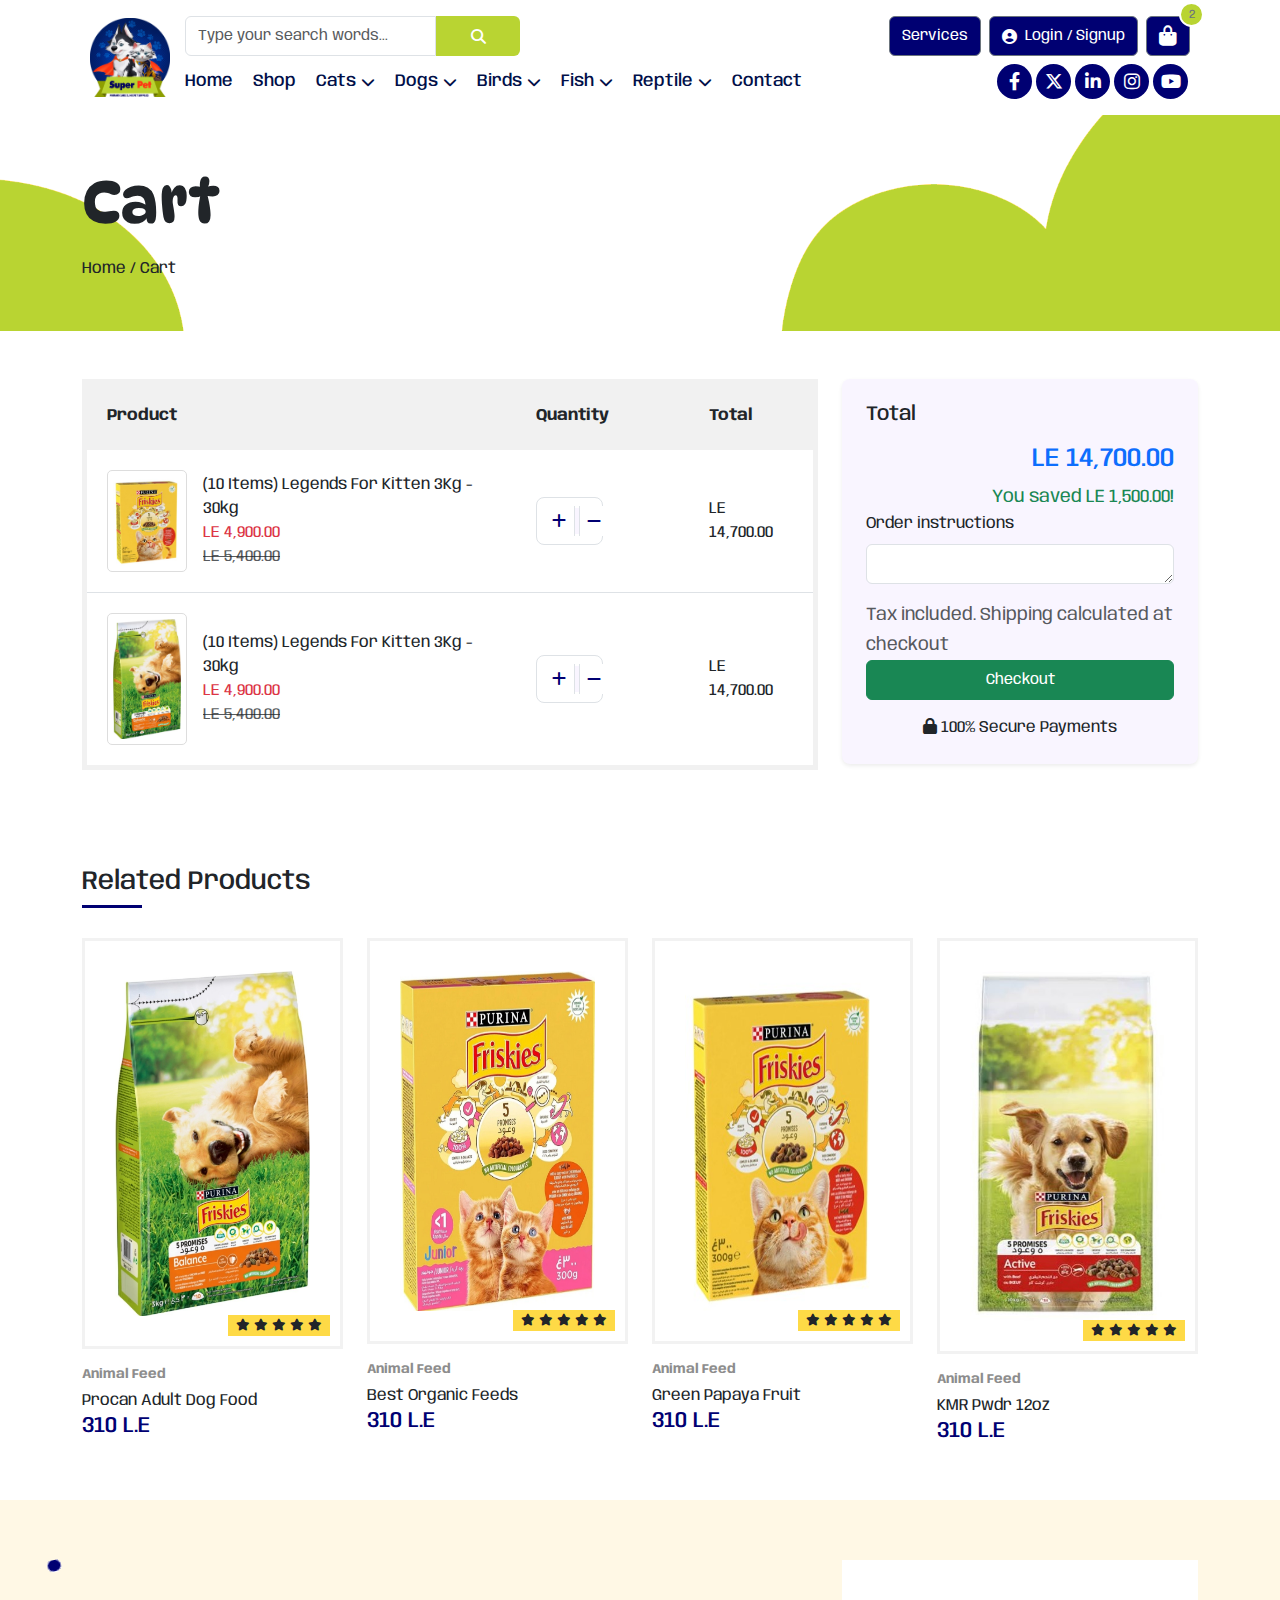
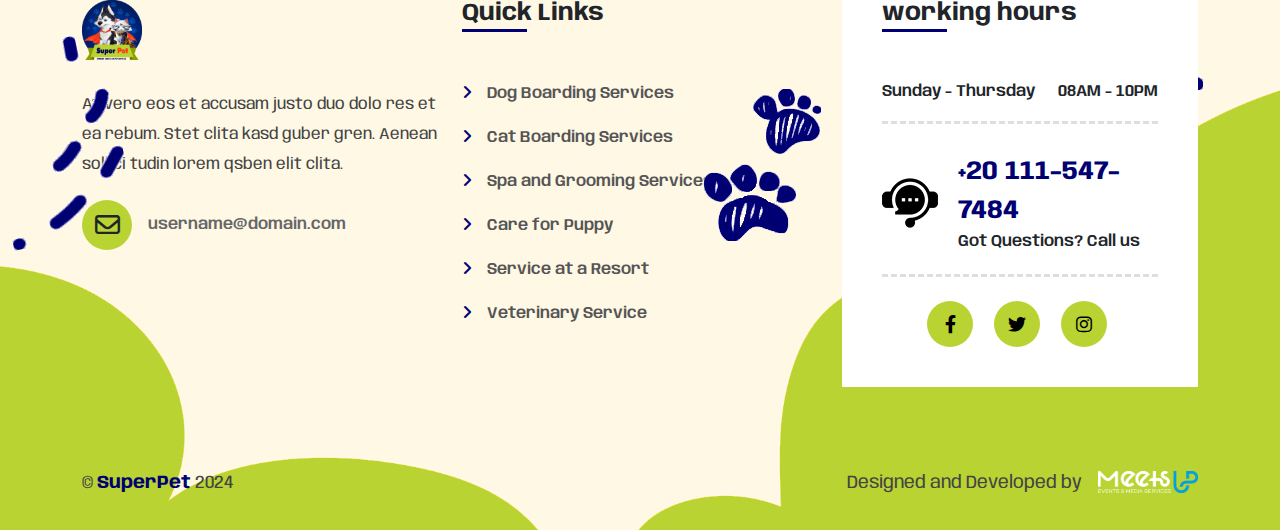
<file: cart.html>
<!DOCTYPE html>
<html lang="en">
<head>
  <meta charset="UTF-8">
  <meta name="viewport" content="width=device-width, initial-scale=1.0">
  <link rel="stylesheet" href="css/style.css">
  <link rel="stylesheet" href="css/main.css" />
  <!-- Start Google Font  -->
  <link rel="preconnect" href="https://fonts.googleapis.com" />
  <link rel="preconnect" href="https://fonts.gstatic.com" crossorigin />
  <link
    href="https://fonts.googleapis.com/css2?family=Anybody:wght@100..900&family=DynaPuff:wght@400..700&display=swap"
    rel="stylesheet"
  />
  <link rel="stylesheet" href="https://cdnjs.cloudflare.com/ajax/libs/animate.css/4.1.1/animate.min.css" />

  <title>Super Pet</title>
</head>
<body>
  <div id="mySidenav" style="background: var(--main-color) !important;" class="sidenav bg-secondary text-white position-fixed h-100">
    <a class="font-17 font-w700 m-4 d-flex justify-content-between align-items-center text-white" href="javascript:void(0)" onclick="openNav()">
        <i class="fa fa-times mr-2"></i> <span>Close</span>
    </a>
    <ul class="navbar-nav">
        <li class="nav-item">
            <a class="nav-link" href="/index.html">Home</a>
        </li>
        <li class="nav-item">
            <a class="nav-link" href="/shop.html">Shop</a>
        </li>
        <li class="nav-item dropdown">
            <a class="nav-link dropdown-toggle" href="javascript:void(0)" onclick="toggleDropdown('catsDropdown')">Cats</a>
            <ul class="dropdown-menu" id="catsDropdown">
                <li><a class="dropdown-item dropdown-toggle" href="javascript:void(0)" onclick="toggleDropdown('catsSubDropdown1')">Cats Food</a>
                    <ul class="dropdown-menu" id="catsSubDropdown1">
                        <li><a class="dropdown-item" href="#">Dry Food</a></li>
                        <li><a class="dropdown-item" href="#">Wet Food</a></li>
                        <li><a class="dropdown-item" href="#">Treats</a></li>
                        <li><a class="dropdown-item" href="#">Supplements</a></li>
                        <li><a class="dropdown-item" href="#">Special Diets</a></li>
                    </ul>
                </li>
                <li><a class="dropdown-item dropdown-toggle" href="javascript:void(0)" onclick="toggleDropdown('catsSubDropdown2')">Cat Accessories</a>
                    <ul class="dropdown-menu" id="catsSubDropdown2">
                        <li><a class="dropdown-item" href="#">Toys</a></li>
                        <li><a class="dropdown-item" href="#">Beds</a></li>
                        <li><a class="dropdown-item" href="#">Collars</a></li>
                        <li><a class="dropdown-item" href="#">Grooming</a></li>
                        <li><a class="dropdown-item" href="#">Litter</a></li>
                    </ul>
                </li>
                
            </ul>
        </li>
        <li class="nav-item dropdown">
            <a class="nav-link dropdown-toggle" href="javascript:void(0)" onclick="toggleDropdown('dogsDropdown')">Dogs</a>
            <ul class="dropdown-menu" id="dogsDropdown">
                <li><a class="dropdown-item dropdown-toggle" href="javascript:void(0)" onclick="toggleDropdown('dogsSubDropdown1')">Dogs Food</a>
                    <ul class="dropdown-menu" id="dogsSubDropdown1">
                      <li><a class="dropdown-item" href="#">Dry Food</a></li>
                      <li><a class="dropdown-item" href="#">Wet Food</a></li>
                      <li><a class="dropdown-item" href="#">Treats</a></li>
                      <li><a class="dropdown-item" href="#">Supplements</a></li>
                      <li><a class="dropdown-item" href="#">Special Diets</a></li>
                    </ul>
                </li>
                <li><a class="dropdown-item dropdown-toggle" href="javascript:void(0)" onclick="toggleDropdown('dogsSubDropdown2')">Cat Accessories</a>
                    <ul class="dropdown-menu" id="dogsSubDropdown2">
                      <li><a class="dropdown-item" href="#">Toys</a></li>
                      <li><a class="dropdown-item" href="#">Beds</a></li>
                      <li><a class="dropdown-item" href="#">Collars</a></li>
                      <li><a class="dropdown-item" href="#">Grooming</a></li>
                      <li><a class="dropdown-item" href="#">Litter</a></li>
                    </ul>
                </li>
            </ul>
        </li>
        <li class="nav-item dropdown">
            <a class="nav-link dropdown-toggle" href="javascript:void(0)" onclick="toggleDropdown('birdsDropdown')">Birds</a>
            <ul class="dropdown-menu" id="birdsDropdown">
                <li><a class="dropdown-item" href="#">Name Sub Menu</a></li>
                <li><a class="dropdown-item dropdown-toggle" href="javascript:void(0)" onclick="toggleDropdown('birdsSubDropdown1')">Name Sub Menu</a>
                    <ul class="dropdown-menu" id="birdsSubDropdown1">
                        <li><a class="dropdown-item" href="#">Sub Sub Menu</a></li>
                        <li><a class="dropdown-item" href="#">Sub Sub Menu</a></li>
                    </ul>
                </li>
                <li><a class="dropdown-item" href="#">Name Sub Menu</a></li>
            </ul>
        </li>
        <li class="nav-item dropdown">
            <a class="nav-link dropdown-toggle" href="javascript:void(0)" onclick="toggleDropdown('fishDropdown')">Fish</a>
            <ul class="dropdown-menu" id="fishDropdown">
                <li><a class="dropdown-item" href="#">Name Sub Menu</a></li>
                <li><a class="dropdown-item dropdown-toggle" href="javascript:void(0)" onclick="toggleDropdown('fishSubDropdown1')">Name Sub Menu</a>
                    <ul class="dropdown-menu" id="fishSubDropdown1">
                        <li><a class="dropdown-item" href="#">Sub Sub Menu</a></li>
                        <li><a class="dropdown-item" href="#">Sub Sub Menu</a></li>
                    </ul>
                </li>
                <li><a class="dropdown-item" href="#">Name Sub Menu</a></li>
            </ul>
        </li>
        <li class="nav-item dropdown">
            <a class="nav-link dropdown-toggle" href="javascript:void(0)" onclick="toggleDropdown('reptileDropdown')">Reptile</a>
            <ul class="dropdown-menu" id="reptileDropdown">
                <li><a class="dropdown-item" href="#">Name Sub Menu</a></li>
                <li><a class="dropdown-item dropdown-toggle" href="javascript:void(0)" onclick="toggleDropdown('reptileSubDropdown1')">Name Sub Menu</a>
                    <ul class="dropdown-menu" id="reptileSubDropdown1">
                        <li><a class="dropdown-item" href="#">Sub Sub Menu</a></li>
                        <li><a class="dropdown-item" href="#">Sub Sub Menu</a></li>
                    </ul>
                </li>
                <li><a class="dropdown-item" href="#">Name Sub Menu</a></li>
            </ul>
        </li>
        <li class="nav-item">
            <a class="nav-link" href="/contact.html">Contact</a>
        </li>
    </ul>
    <div class="p-4">
        <div class="mb-2">
            <form action="#">
                <div class="row g-0">
                    <div class="col-9">
                        <input type="text" class="form-control rounded-end-0" placeholder="Type your search words...">
                    </div>
                    <div class="col-3">
                        <button class="btn btn-primary btn-block rounded-start-0 d-flex align-items-center justify-content-center w-100 h-100" type="submit">
                            <i class="fa fa-search"></i>
                        </button>
                    </div>
                </div>
            </form>
        </div>
        <a class="btn btn-primary mb-2 d-flex align-items-center" href="/service.html">
            Services
        </a>
        <a class="btn btn-primary mb-2 d-flex align-items-center" href="#">
            <i class="fa fa-user-circle me-2"></i>
            Login / Signup
        </a>

    </div>
    <div class="px-4 pb-4">
        <ul class="d-flex mb-4 justify-content-around">
            <li><a href="#" class="fb fab fa-facebook-f"></a></li>
            <li><a href="#" class="twx fab fa-x-twitter"></a></li>
            <li><a href="#" class="li fab fa-linkedin-in"></a></li>
            <li><a href="#" class="in fab fa-instagram"></a></li>
            <li><a href="#" class="yt fab fa-youtube"></a></li>
        </ul>
    </div>
</div>

  <div id="sidebody" onclick="openNav()" ></div>


  <header>
    <div class="container">
      <nav class="d-flex align-items-center p-2 py-3">
        <a href="/index.html">
          <img src="img/logo.png" alt="Pet">
        </a>
        <div class="d-flex flex-column flex-grow-1">
          
            <div class="search-btn d-flex justify-content-between align-items-center mb-2">
              <div class="search col-lg-4">
                <form action="#">
                  <div class="row g-0">
                    <div class="col-9">
                      <input type="text" class="form-control rounded-end-0" placeholder="Type your search words...">
                    </div>
                    <div class="col-3">
                      <button class="btn d-block w-100 h-100 rounded-start-0 d-flex align-items-center justify-content-center" style="background-color: #b9d432;color: white;" type="submit">
                        <i class="fa fa-search"></i>
                      </button>
                    </div>
                  </div>
                </form>
              </div>
              <div class="col-lg-8 d-flex align-items-center justify-content-end">
                <a class="btn btn-secondary me-2 d-flex align-items-center" href="/service.html">
                  Services
                </a>
                <a class="btn btn-secondary me-2 d-flex align-items-center justify-content-center" href="#">
                  <i class="fa fa-user-circle me-lg-2"></i>
                  <span class="d-none d-lg-block">Login / Signup</span>
                </a>
                <a class="btn btn-secondary position-relative d-flex align-items-center gap-1" href="#" type="button" data-bs-toggle="offcanvas" data-bs-target="#offcanvasRight" aria-controls="offcanvasRight">
                  <i class="fa fa-shopping-bag fs-5"></i>
                  <span class="position-absolute border border-white border-2 text-secondary bg-primary iconcart d-flex align-items-center justify-content-center rounded-circle">2</span>
                </a>
              </div>
            </div>
            <div class="links d-flex align-items-center justify-content-between w-100">
              <ul class="navbar-nav align-items-center flex-row">
                <li class="nav-item">
                  <a class="nav-link" href="/index.html">Home</a>
                </li>
                <li class="nav-item">
                  <a class="nav-link" href="/shop.html">Shop</a>
                </li>
                <li class="nav-item dropdown">
                  <a href="#"><span>Cats</span> <i class="fa-solid fa-chevron-down"></i></a>
                  <ul>
                    <li class="dropdown">
                      <a href="#"><span>Cat Foods</span> <i class="fa-solid fa-chevron-right"></i></a>
                      <ul>
                        <li><a href="#">Dry Food</a></li>
                        <li><a href="#">Wet Food</a></li>
                        <li><a href="#">Treats</a></li>
                        <li><a href="#">Supplements</a></li>
                        <li><a href="#">Special Diets</a></li>
                      </ul>
                    </li>
                    <li class="dropdown">
                      <a href="#"><span>Cat Accessories</span> <i class="fa-solid fa-chevron-right"></i></a>
                      <ul>
                        <li><a href="#">Toys</a></li>
                        <li><a href="#">Beds</a></li>
                        <li><a href="#">Collars</a></li>
                        <li><a href="#">Grooming</a></li>
                        <li><a href="#">Litter</a></li>
                      </ul>
                    </li>
                  </ul>
                </li>
                
                <li class="nav-item dropdown">
                  <a href="#"><span>Dogs</span> <i class="fa-solid fa-chevron-down"></i></a>
                  <ul >
                    <li class="dropdown">
                      <a href="#"><span>Dog Foods</span> <i class="fa-solid fa-chevron-right"></i></a>
                      <ul>
                        <li><a href="#">Dry Food</a></li>
                        <li><a href="#">Wet Food</a></li>
                        <li><a href="#">Treats</a></li>
                        <li><a href="#">Supplements</a></li>
                        <li><a href="#">Special Diets</a></li>
                      </ul>
                    </li>
                    <li class="dropdown">
                      <a href="#"><span>Dog Accessories</span> <i class="fa-solid fa-chevron-right"></i></a>
                      <ul>
                        <li><a href="#">Toys</a></li>
                        <li><a href="#">Beds</a></li>
                        <li><a href="#">Collars</a></li>
                        <li><a href="#">Grooming</a></li>
                        <li><a href="#">Leashes</a></li>
                      </ul>
                    </li>
                  </ul>
                </li>
                
                <li class="nav-item dropdown">
                  <a href="#"><span>Birds  </span> <i class="fa-solid fa-chevron-down  fs"></i></i></a>
                  <ul >
                    <li class="dropdown">
                      <a href="#"><span>Dog Foods</span> <i class="fa-solid fa-chevron-right"></i></a>
                      <ul>
                        <li><a href="#">Dry Food</a></li>
                        <li><a href="#">Wet Food</a></li>
                        <li><a href="#">Treats</a></li>
                        <li><a href="#">Supplements</a></li>
                        <li><a href="#">Special Diets</a></li>
                      </ul>
                    </li>
                    <li class="dropdown">
                      <a href="#"><span>Dog Accessories</span> <i class="fa-solid fa-chevron-right"></i></a>
                      <ul>
                        <li><a href="#">Toys</a></li>
                        <li><a href="#">Beds</a></li>
                        <li><a href="#">Collars</a></li>
                        <li><a href="#">Grooming</a></li>
                        <li><a href="#">Leashes</a></li>
                      </ul>
                    </li>
                  </ul>
                </li>

                <li class="nav-item dropdown">
                  <a href="#"><span>Fish </span>  <i class="fa-solid fa-chevron-down"></i></a>
                  <ul >
                    <li class="dropdown">
                      <a href="#"><span>Dog Foods</span> <i class="fa-solid fa-chevron-right"></i></a>
                      <ul>
                        <li><a href="#">Dry Food</a></li>
                        <li><a href="#">Wet Food</a></li>
                        <li><a href="#">Treats</a></li>
                        <li><a href="#">Supplements</a></li>
                        <li><a href="#">Special Diets</a></li>
                      </ul>
                    </li>
                    <li class="dropdown">
                      <a href="#"><span>Dog Accessories</span> <i class="fa-solid fa-chevron-right"></i></a>
                      <ul>
                        <li><a href="#">Toys</a></li>
                        <li><a href="#">Beds</a></li>
                        <li><a href="#">Collars</a></li>
                        <li><a href="#">Grooming</a></li>
                        <li><a href="#">Leashes</a></li>
                      </ul>
                    </li>
                  </ul>
                </li>
                <li class="nav-item dropdown">
                  <a href="#"><span>Reptile </span> <i class="fa-solid fa-chevron-down"></i></a>
                  <ul >
                    <li class="dropdown">
                      <a href="#"><span>Dog Foods</span> <i class="fa-solid fa-chevron-right"></i></i></a>
                      <ul>
                        <li><a href="#">Dry Food</a></li>
                        <li><a href="#">Wet Food</a></li>
                        <li><a href="#">Treats</a></li>
                        <li><a href="#">Supplements</a></li>
                        <li><a href="#">Special Diets</a></li>
                      </ul>
                    </li>
                    <li class="dropdown">
                      <a href="#"><span>Dog Accessories</span> <i class="fa-solid fa-chevron-right"></i></i></a>
                      <ul>
                        <li><a href="#">Toys</a></li>
                        <li><a href="#">Beds</a></li>
                        <li><a href="#">Collars</a></li>
                        <li><a href="#">Grooming</a></li>
                        <li><a href="#">Leashes</a></li>
                      </ul>
                    </li>
                  </ul>
                </li>
                <li class="nav-item">
                  <a class="nav-link" href="/contact.html">Contact</a>
                </li>
              </ul>
              <ul class="sharesocial d-flex">
                <li><a href="#" class="fb fab fa-facebook-f"></a></li>
                <li><a href="#" class="twx fab fa-x-twitter"></a></li>
                <li><a href="#" class="li fab fa-linkedin-in"></a></li>
                <li><a href="#" class="in fab fa-instagram"></a></li>
                <li><a href="#" class="yt fab fa-youtube"></a></li>
              </ul>
            </div>
        </div>
        <div class="d-md-block d-lg-none ms-3">
          <i class="fa-solid fa-bars-staggered" onclick="openNav()" style="color: #000072; font-size: 24px; cursor: pointer;"></i>
        </div>
      </nav>
    </div>
  </header>
  <aside>
    <div class="offcanvas offcanvas-end" tabindex="-1" id="offcanvasRight" aria-labelledby="offcanvasRightLabel">
      <div class="offcanvas-header justify-content-end">
        <button type="button" class="btn-close" data-bs-dismiss="offcanvas" aria-label="Close"></button>
      </div>
      <div class="offcanvas-body">
        <ul >
          <li class="d-flex align-items-center border-bottom p-2 mb-3 position-relative">
            <img src="img/product/Picture1.jpg" alt="product">
            <span class=" position-absolute close-btn"><i class="fa-solid fa-xmark"></i></span>
            <div class="content ps-3">
              <h5>Product Name</h5>
              <p>1 x 400 L.E</p>
            </div>
          </li>
          <li class="d-flex align-items-center border-bottom p-2 mb-3 position-relative">
            <img src="img/product/Picture1.jpg" alt="product">
            <span class=" position-absolute close-btn"><i class="fa-solid fa-xmark"></i></span>
            <div class="content ps-3">
              <h5>Product Name</h5>
              <p>1 x 400 L.E</p>
            </div>
          </li>

        </ul>
        <div class="cust d-flex justify-content-between align-items-center p-3 mb-3">
          <span>Total:</span>
          <span>800 L.E</span>
        </div>

        <div class="d-flex justify-content-between align-items-center">
          <a class="view" href="/cart.html">VIEW CART</a>
          <button class="checkout">CHECKOUT</button>
        </div>
      </div>
    </div>

<section class="hero-shop">
  <div class="container">
    <div class="row">
      <div class="col-md-6">
        <h2>Cart</h2>
        <div>
          <a href="/index.html">Home</a>
          /
          <a href="/cart.html">Cart</a>
        </div>
      </div>
      <div class="col-md-6"></div>
    </div>
  </div>

</section>

<section class="cart py-5">
  <div class="container">
    <div class="row">
      <div class="col-lg-8">
        <table>
          <thead>
            <tr>
              <th>Product</th>
              <th class="tr-none">Quantity</th>
              <th>Total</th>
            </tr>
          </thead>
          <tbody>
            <tr>
              <td>
                <div class="d-flex align-items-center">
                  <img src="img/product/Picture1.jpg" alt="Product Image" class="product-img me-3">
                  <div>
                    <span>(10 Items) Legends For Kitten 3Kg - 30kg</span>
                    <br>
                    <span class="text-danger">LE 4,900.00</span>
                    <br>
                    <span class="text-decoration-line-through text-muted">LE 5,400.00</span>
                    <div class="d-block d-md-none mt-2" style="width: 50%;">
                      <div class="custem-input border p-2 bg-white rounded-3 d-flex justify-content-between align-items-center">
                        <span id="increment" class="px-2 cursor-pointer" onclick="incrementValue()"><i class="fa fa-plus"></i></span>
                        <input type="number" disabled id="quantity" class="w-25 text-center border-0 bg-light" step="1" min="1" value="1">
                        <span id="decrement" class="px-2 cursor-pointer" onclick="decrementValue()"><i class="fa fa-minus"></i></span>
                      </div>
                    </div>
                  </div>
                </div>
              </td>
              <td class="tr-none">
                <div class="custem-input border p-2 bg-white rounded-3 d-flex justify-content-between align-items-center" style="width: 50%;">
                  <span id="increment" class="px-2 cursor-pointer" onclick="incrementValue()"><i class="fa fa-plus"></i></span>
                  <input type="number" disabled id="quantity2" class="w-25 text-center border-0 bg-light" step="1" min="1" value="1">
                  <span id="decrement" class="px-2 cursor-pointer" onclick="decrementValue()"><i class="fa fa-minus"></i></span>
                </div>
              </td>
              <td>LE 14,700.00</td>
            </tr>
            <tr>
              <td>
                <div class="d-flex align-items-center">
                  <img src="img/product/Picture3.jpg" alt="Product Image" class="product-img me-3">
                  <div>
                    <span>(10 Items) Legends For Kitten 3Kg - 30kg</span>
                    <br>
                    <span class="text-danger">LE 4,900.00</span>
                    <br>
                    <span class="text-decoration-line-through text-muted">LE 5,400.00</span>
                    <div class="d-block d-md-none mt-2" style="width: 50%;">
                      <div class="custem-input border p-2 bg-white rounded-3 d-flex justify-content-between align-items-center">
                        <span id="increment" class="px-2 cursor-pointer" onclick="incrementValue()"><i class="fa fa-plus"></i></span>
                        <input type="number" disabled id="quantity" class="w-25 text-center border-0 bg-light" step="1" min="1" value="1">
                        <span id="decrement" class="px-2 cursor-pointer" onclick="decrementValue()"><i class="fa fa-minus"></i></span>
                      </div>
                    </div>
                  </div>
                </div>
              </td>
              <td class="tr-none">
                <div class="custem-input border p-2 bg-white rounded-3 d-flex justify-content-between align-items-center" style="width: 50%;">
                  <span id="increment" class="px-2 cursor-pointer" onclick="incrementValue()"><i class="fa fa-plus"></i></span>
                  <input type="number" disabled id="quantity2" class="w-25 text-center border-0 bg-light" step="1" min="1" value="1">
                  <span id="decrement" class="px-2 cursor-pointer" onclick="decrementValue()"><i class="fa fa-minus"></i></span>
                </div>
              </td>
              <td>LE 14,700.00</td>
            </tr>
          </tbody>
        </table>
      </div>
      <div class="col-12 col-md-4 mt-4 mt-md-0">
          <div class="bg-light p-4 rounded-3 shadow-sm">
              <h5 class="mb-3">Total</h5>
              <h3 class="text-end text-primary">LE 14,700.00</h3>
              <p class="text-success text-end">You saved LE 1,500.00!</p>
              <div class="mb-3">
                  <label for="orderInstructions" class="form-label">Order instructions</label>
                  <textarea class="form-control" id="orderInstructions" rows="3"></textarea>
              </div>
              <p class="text-muted">Tax included. <a href="#">Shipping</a> calculated at checkout</p>
              <button class="btn btn-success w-100">Checkout</button>
              <div class="text-center mt-3">
                  <i class="fa fa-lock"></i> 100% Secure Payments
              </div>
          </div>
      </div>
  </div>
    </div>
  </div>
</section>


<section class="gap no-top products-section py-5">
  <div class="container">
    <div class="information">
      <h3>Related Products</h3>
      <div class="boder-bar"></div>
    </div>
    <div class="row">
            <div class="col-lg-3 col-md-4 col-sm-6">
                <div class="healthy-product mb-lg-0">
                    <div class="healthy-product-img">
                        <img src="img/product/Picture3.jpg" alt="food">
                        <ul class="star">
                            <li><i class="fa-solid fa-star"></i></li>
                            <li><i class="fa-solid fa-star"></i></li>
                            <li><i class="fa-solid fa-star"></i></li>
                            <li><i class="fa-solid fa-star"></i></li>
                            <li><i class="fa-solid fa-star"></i></li>
                        </ul>
                        <div class="add-to-cart">
                          <a href="#">Add to Cart</a>
                          <a href="#" class="heart-wishlist">
                            <i class="fa-regular fa-heart"></i>
                          </a>
                        </div>
                    </div>
                    <span>Animal Feed</span>
                    <a href="#">Procan Adult Dog Food</a>
                    <h6>310 L.E</h6>
                </div>
            </div>
            <div class="col-lg-3 col-md-4 col-sm-6">
                <div class="healthy-product mb-lg-0">
                    <div class="healthy-product-img">
                        <img src="img/product/Picture2.jpg" alt="food">
                        <ul class="star">
                            <li><i class="fa-solid fa-star"></i></li>
                            <li><i class="fa-solid fa-star"></i></li>
                            <li><i class="fa-solid fa-star"></i></li>
                            <li><i class="fa-solid fa-star"></i></li>
                            <li><i class="fa-solid fa-star"></i></li>
                        </ul>
                        <div class="add-to-cart">
                          <a href="#">Add to Cart</a>
                          <a href="#" class="heart-wishlist">
                            <i class="fa-regular fa-heart"></i>
                          </a>
                        </div>
                    </div>
                    <span>Animal Feed</span>
                    <a href="#">Best Organic Feeds</a>
                    <h6>310 L.E</h6>
                </div>
            </div>
            <div class="col-lg-3 col-md-4 col-sm-6">
                <div class="healthy-product mb-lg-0">
                    <div class="healthy-product-img">
                        <img src="img/product/Picture1.jpg" alt="food">
                        <ul class="star">
                            <li><i class="fa-solid fa-star"></i></li>
                            <li><i class="fa-solid fa-star"></i></li>
                            <li><i class="fa-solid fa-star"></i></li>
                            <li><i class="fa-solid fa-star"></i></li>
                            <li><i class="fa-solid fa-star"></i></li>
                        </ul>
                        <div class="add-to-cart">
                          <a href="#">Add to Cart</a>
                          <a href="#" class="heart-wishlist">
                            <i class="fa-regular fa-heart"></i>
                          </a>
                        </div>
                    </div>
                    <span>Animal Feed</span>
                    <a href="#">Green Papaya Fruit</a>
                    <h6>310 L.E</h6>
                </div>
            </div>
            <div class="col-lg-3 col-md-4 col-sm-6">
                <div class="healthy-product mb-0">
                    <div class="healthy-product-img">
                        <img src="img/product/Picture4.jpg" alt="food">
                        <ul class="star">
                            <li><i class="fa-solid fa-star"></i></li>
                            <li><i class="fa-solid fa-star"></i></li>
                            <li><i class="fa-solid fa-star"></i></li>
                            <li><i class="fa-solid fa-star"></i></li>
                            <li><i class="fa-solid fa-star"></i></li>
                        </ul>
                        <div class="add-to-cart">
                          <a href="#">Add to Cart</a>
                          <a href="#" class="heart-wishlist">
                            <i class="fa-regular fa-heart"></i>
                          </a>
                        </div>
                    </div>
                    <span>Animal Feed</span>
                    <a href="#">KMR Pwdr 12oz</a>
                    <h6>310 L.E</h6>
                </div>
            </div>
        </div>
  </div>
</section>


<button onclick="topFunction()" id="scrollTopBtn"  title="Go to top">
  <i class="fa-solid fa-arrow-up"></i>
</button>


<footer>
  <div class="container">
      <div class="row gy-5">
          <div class="col-xl-4 col-lg-6">
              <div class="logo">
                  <a href="index.html">
                      <img src="img/logo.png" alt="logo" style="width: 60px;">
                  </a>
                  <p>At vero eos et accusam justo duo dolo res et ea rebum. Stet clita kasd guber gren. Aenean sollici tudin lorem qsben elit clita.</p>
                  <div class="phone">
                    <i class="fa-regular fa-envelope"></i>
                        <a href="mallto:username@domain.com">username@domain.com</a>
                  </div>

              </div>
          </div>
          <div class="col-xl-4 col-lg-6">
              <div class="widget-title">
                <h3>Quick Links</h3>
                <div class="boder"></div>
                  <ul>
                    <li><i class="fa-solid fa-angle-right"></i><a href="javascript:void(0)">Dog Boarding Services</a></li>
                    <li><i class="fa-solid fa-angle-right"></i><a href="javascript:void(0)">Cat Boarding Services</a></li>
                    <li><i class="fa-solid fa-angle-right"></i><a href="javascript:void(0)">Spa and Grooming Services</a></li>
                    <li><i class="fa-solid fa-angle-right"></i><a href="javascript:void(0)">Care for Puppy</a></li>
                    <li><i class="fa-solid fa-angle-right"></i><a href="javascript:void(0)">Service at a Resort</a></li>
                    <li><i class="fa-solid fa-angle-right"></i><a href="javascript:void(0)">Veterinary Service</a></li>
                  </ul>
                </div>
          </div>
          <div class="col-xl-4 col-lg-6">
              <div class="working-hours">
                  <div class="widget-title">
                    <h3>working hours</h3>
                    <div class="boder"></div>
                    <div class="working-time">
                        <h6 class="pt-0">Sunday - Thursday <span>08AM - 10PM</span></h6>
                        <div class="call-us">
                            <img src="img/hadphon.png" alt="hadphon">
                            <div>
                                <a href="#">+20 111-547-7484</a>
                                <span>Got Questions? Call us</span>
                            </div>
                        </div>
                        <ul class="social-icon">
                          <li><a href="#"><i class="fa-brands fa-facebook-f"></i></a></li>
                          <li><a href="#"><i class="fa-brands fa-twitter"></i></a></li>
                          <li><a href="#"><i class="fa-brands fa-instagram"></i></a></li>
                        </ul>
                    </div>
                  </div>
              </div>
          </div>
      </div>
      <div class="copyright">
          <p>© <span>SuperPet</span> 2024</p>
          <div class="d-flex align-items-center gap-3">
            <p>Designed and Developed by</p>
            <a href="#"><img src="img/meetsupevents.png" style="width: 100px;" alt="cad"></a>
          </div>
      </div>
  </div>
  <img src="img/hero-bg-1.png" alt="hero-shaps" class="img-22">
  <img src="img/hero-bg-2.png" alt="hero-shaps" class="img-33" style="left: 55%;">
  <img src="img/hero-bg-1.png" alt="hero-shaps" class="img-44" style="left: -7%;">
</footer>

  <!-- START BOOTSTRAP JS FILE -->
  <script src="js/bootstrap.bundle.min.js"></script>
  <!-- START JQUIRY FILE -->
  <script src="js/jquery-3.7.1.min.js"></script>
  <script src="js/wow-1.3.0.min.js"></script>
  <script src="js/main.js"></script>
</body>
</html>
</file>
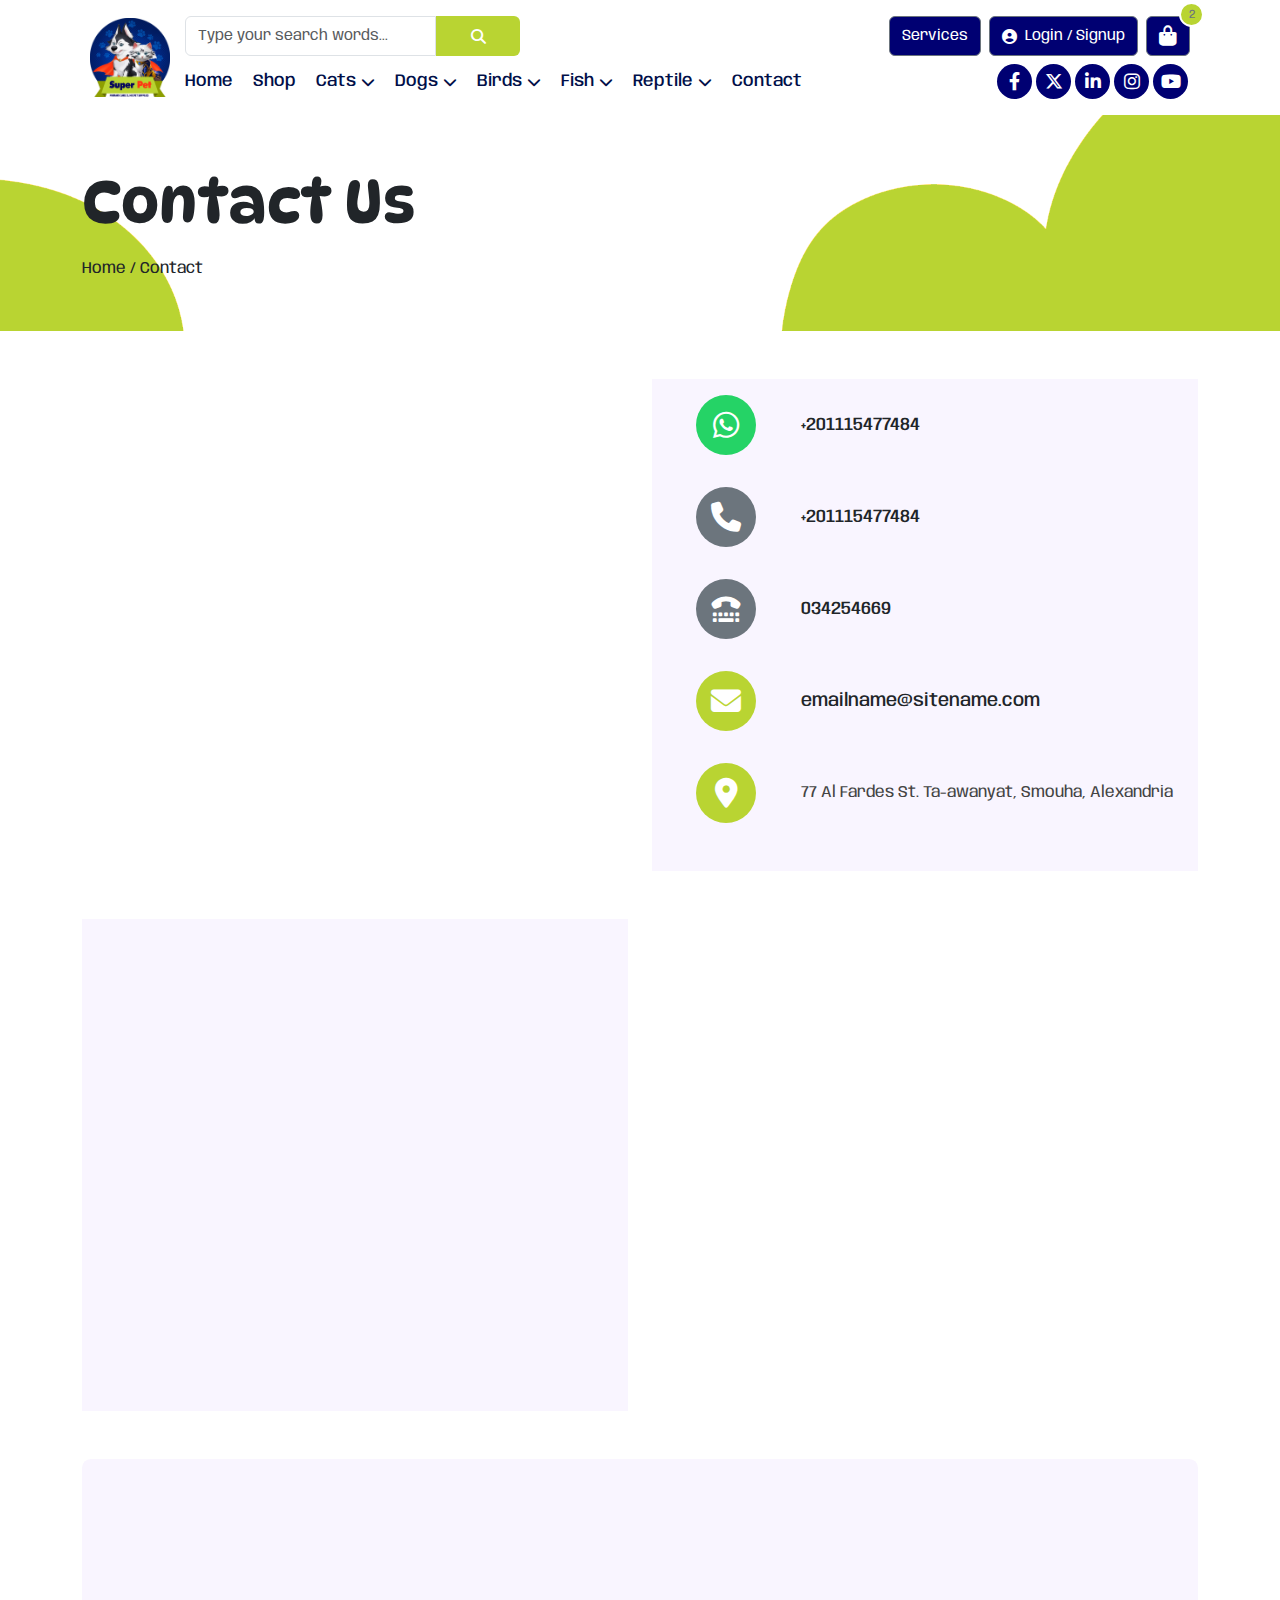
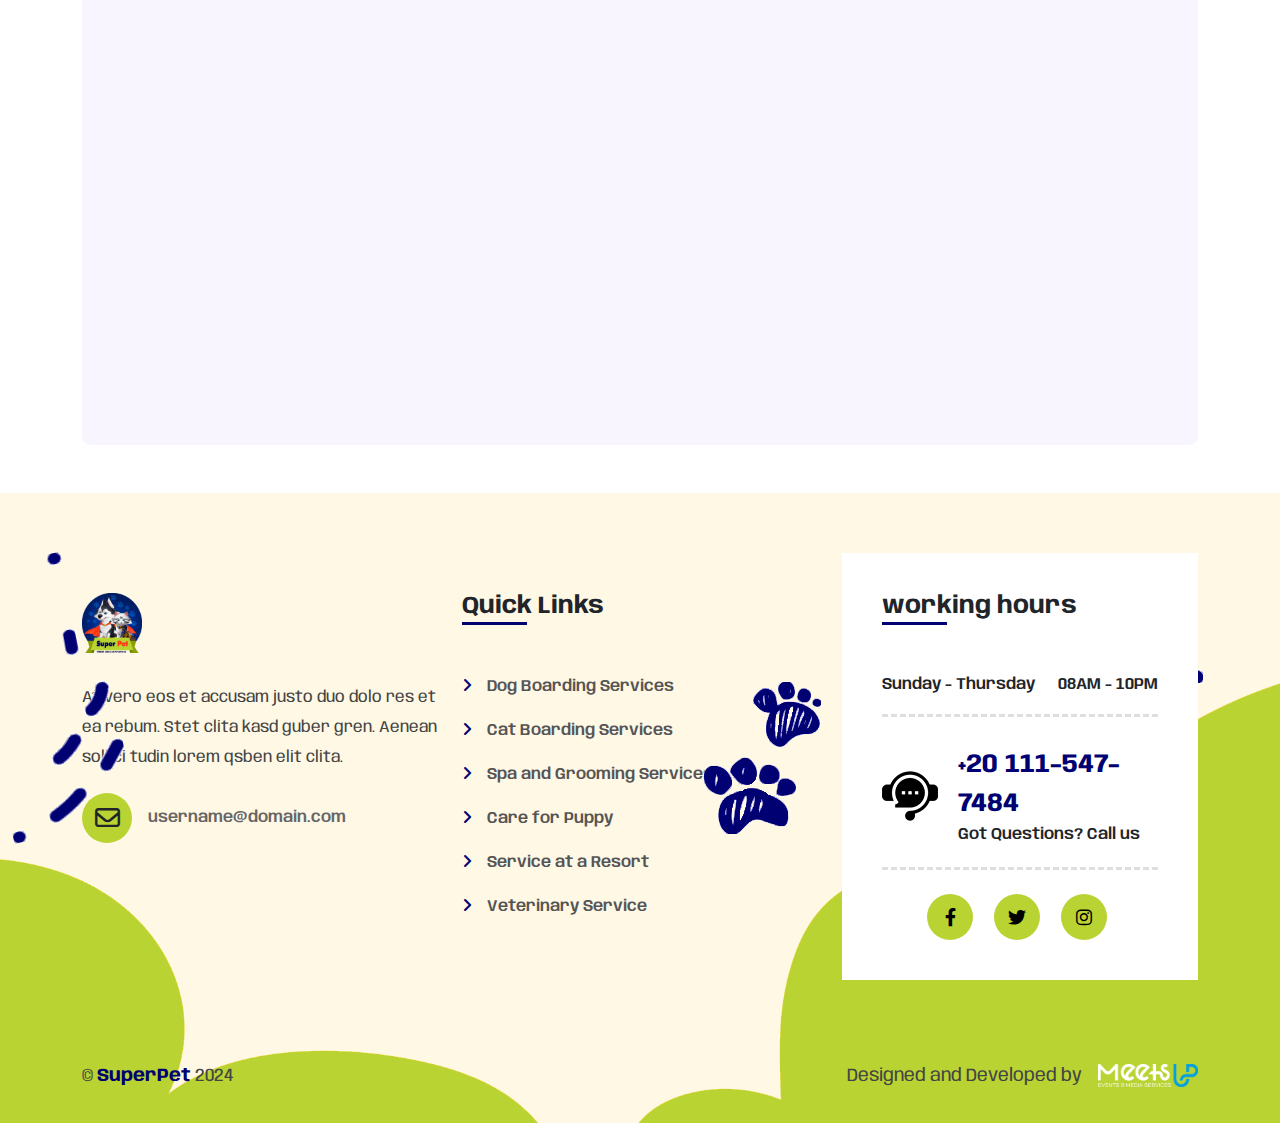
<file: contact.html>
<!DOCTYPE html>
<html lang="en">
<head>
  <meta charset="UTF-8">
  <meta name="viewport" content="width=device-width, initial-scale=1.0">
  <link rel="stylesheet" href="css/style.css">
  <link rel="stylesheet" href="css/main.css" />
  <!-- Start Google Font  -->
  <link rel="preconnect" href="https://fonts.googleapis.com" />
  <link rel="preconnect" href="https://fonts.gstatic.com" crossorigin />
  <link
    href="https://fonts.googleapis.com/css2?family=Anybody:wght@100..900&family=DynaPuff:wght@400..700&display=swap"
    rel="stylesheet"
  />
  <link rel="stylesheet" href="https://cdnjs.cloudflare.com/ajax/libs/animate.css/4.1.1/animate.min.css" />

  <title>Super Pet</title>
</head>
<body>
  <div id="mySidenav" style="background: var(--main-color) !important;" class="sidenav bg-secondary text-white position-fixed h-100">
    <a class="font-17 font-w700 m-4 d-flex justify-content-between align-items-center text-white" href="javascript:void(0)" onclick="openNav()">
        <i class="fa fa-times mr-2"></i> <span>Close</span>
    </a>
    <ul class="navbar-nav">
        <li class="nav-item">
            <a class="nav-link" href="/index.html">Home</a>
        </li>
        <li class="nav-item">
            <a class="nav-link" href="/shop.html">Shop</a>
        </li>
        <li class="nav-item dropdown">
            <a class="nav-link dropdown-toggle" href="javascript:void(0)" onclick="toggleDropdown('catsDropdown')">Cats</a>
            <ul class="dropdown-menu" id="catsDropdown">
                <li><a class="dropdown-item dropdown-toggle" href="javascript:void(0)" onclick="toggleDropdown('catsSubDropdown1')">Cats Food</a>
                    <ul class="dropdown-menu" id="catsSubDropdown1">
                        <li><a class="dropdown-item" href="#">Dry Food</a></li>
                        <li><a class="dropdown-item" href="#">Wet Food</a></li>
                        <li><a class="dropdown-item" href="#">Treats</a></li>
                        <li><a class="dropdown-item" href="#">Supplements</a></li>
                        <li><a class="dropdown-item" href="#">Special Diets</a></li>
                    </ul>
                </li>
                <li><a class="dropdown-item dropdown-toggle" href="javascript:void(0)" onclick="toggleDropdown('catsSubDropdown2')">Cat Accessories</a>
                    <ul class="dropdown-menu" id="catsSubDropdown2">
                        <li><a class="dropdown-item" href="#">Toys</a></li>
                        <li><a class="dropdown-item" href="#">Beds</a></li>
                        <li><a class="dropdown-item" href="#">Collars</a></li>
                        <li><a class="dropdown-item" href="#">Grooming</a></li>
                        <li><a class="dropdown-item" href="#">Litter</a></li>
                    </ul>
                </li>
                
            </ul>
        </li>
        <li class="nav-item dropdown">
            <a class="nav-link dropdown-toggle" href="javascript:void(0)" onclick="toggleDropdown('dogsDropdown')">Dogs</a>
            <ul class="dropdown-menu" id="dogsDropdown">
                <li><a class="dropdown-item dropdown-toggle" href="javascript:void(0)" onclick="toggleDropdown('dogsSubDropdown1')">Dogs Food</a>
                    <ul class="dropdown-menu" id="dogsSubDropdown1">
                      <li><a class="dropdown-item" href="#">Dry Food</a></li>
                      <li><a class="dropdown-item" href="#">Wet Food</a></li>
                      <li><a class="dropdown-item" href="#">Treats</a></li>
                      <li><a class="dropdown-item" href="#">Supplements</a></li>
                      <li><a class="dropdown-item" href="#">Special Diets</a></li>
                    </ul>
                </li>
                <li><a class="dropdown-item dropdown-toggle" href="javascript:void(0)" onclick="toggleDropdown('dogsSubDropdown2')">Cat Accessories</a>
                    <ul class="dropdown-menu" id="dogsSubDropdown2">
                      <li><a class="dropdown-item" href="#">Toys</a></li>
                      <li><a class="dropdown-item" href="#">Beds</a></li>
                      <li><a class="dropdown-item" href="#">Collars</a></li>
                      <li><a class="dropdown-item" href="#">Grooming</a></li>
                      <li><a class="dropdown-item" href="#">Litter</a></li>
                    </ul>
                </li>
            </ul>
        </li>
        <li class="nav-item dropdown">
            <a class="nav-link dropdown-toggle" href="javascript:void(0)" onclick="toggleDropdown('birdsDropdown')">Birds</a>
            <ul class="dropdown-menu" id="birdsDropdown">
                <li><a class="dropdown-item" href="#">Name Sub Menu</a></li>
                <li><a class="dropdown-item dropdown-toggle" href="javascript:void(0)" onclick="toggleDropdown('birdsSubDropdown1')">Name Sub Menu</a>
                    <ul class="dropdown-menu" id="birdsSubDropdown1">
                        <li><a class="dropdown-item" href="#">Sub Sub Menu</a></li>
                        <li><a class="dropdown-item" href="#">Sub Sub Menu</a></li>
                    </ul>
                </li>
                <li><a class="dropdown-item" href="#">Name Sub Menu</a></li>
            </ul>
        </li>
        <li class="nav-item dropdown">
            <a class="nav-link dropdown-toggle" href="javascript:void(0)" onclick="toggleDropdown('fishDropdown')">Fish</a>
            <ul class="dropdown-menu" id="fishDropdown">
                <li><a class="dropdown-item" href="#">Name Sub Menu</a></li>
                <li><a class="dropdown-item dropdown-toggle" href="javascript:void(0)" onclick="toggleDropdown('fishSubDropdown1')">Name Sub Menu</a>
                    <ul class="dropdown-menu" id="fishSubDropdown1">
                        <li><a class="dropdown-item" href="#">Sub Sub Menu</a></li>
                        <li><a class="dropdown-item" href="#">Sub Sub Menu</a></li>
                    </ul>
                </li>
                <li><a class="dropdown-item" href="#">Name Sub Menu</a></li>
            </ul>
        </li>
        <li class="nav-item dropdown">
            <a class="nav-link dropdown-toggle" href="javascript:void(0)" onclick="toggleDropdown('reptileDropdown')">Reptile</a>
            <ul class="dropdown-menu" id="reptileDropdown">
                <li><a class="dropdown-item" href="#">Name Sub Menu</a></li>
                <li><a class="dropdown-item dropdown-toggle" href="javascript:void(0)" onclick="toggleDropdown('reptileSubDropdown1')">Name Sub Menu</a>
                    <ul class="dropdown-menu" id="reptileSubDropdown1">
                        <li><a class="dropdown-item" href="#">Sub Sub Menu</a></li>
                        <li><a class="dropdown-item" href="#">Sub Sub Menu</a></li>
                    </ul>
                </li>
                <li><a class="dropdown-item" href="#">Name Sub Menu</a></li>
            </ul>
        </li>
        <li class="nav-item">
            <a class="nav-link" href="/contact.html">Contact</a>
        </li>
    </ul>
    <div class="p-4">
        <div class="mb-2">
            <form action="#">
                <div class="row g-0">
                    <div class="col-9">
                        <input type="text" class="form-control rounded-end-0" placeholder="Type your search words...">
                    </div>
                    <div class="col-3">
                        <button class="btn btn-primary btn-block rounded-start-0 d-flex align-items-center justify-content-center w-100 h-100" type="submit">
                            <i class="fa fa-search"></i>
                        </button>
                    </div>
                </div>
            </form>
        </div>
        <a class="btn btn-primary mb-2 d-flex align-items-center" href="/service.html">
            Services
        </a>
        <a class="btn btn-primary mb-2 d-flex align-items-center" href="#">
            <i class="fa fa-user-circle me-2"></i>
            Login / Signup
        </a>

    </div>
    <div class="px-4 pb-4">
        <ul class="d-flex mb-4 justify-content-around">
            <li><a href="#" class="fb fab fa-facebook-f"></a></li>
            <li><a href="#" class="twx fab fa-x-twitter"></a></li>
            <li><a href="#" class="li fab fa-linkedin-in"></a></li>
            <li><a href="#" class="in fab fa-instagram"></a></li>
            <li><a href="#" class="yt fab fa-youtube"></a></li>
        </ul>
    </div>
</div>

  <div id="sidebody" onclick="openNav()" ></div>


  <header>
    <div class="container">
      <nav class="d-flex align-items-center p-2 py-3">
        <a href="/index.html">
          <img src="img/logo.png" alt="Pet">
        </a>
        <div class="d-flex flex-column flex-grow-1">
          
            <div class="search-btn d-flex justify-content-between align-items-center mb-2">
              <div class="search col-lg-4">
                <form action="#">
                  <div class="row g-0">
                    <div class="col-9">
                      <input type="text" class="form-control rounded-end-0" placeholder="Type your search words...">
                    </div>
                    <div class="col-3">
                      <button class="btn d-block w-100 h-100 rounded-start-0 d-flex align-items-center justify-content-center" style="background-color: #b9d432;color: white;" type="submit">
                        <i class="fa fa-search"></i>
                      </button>
                    </div>
                  </div>
                </form>
              </div>
              <div class="col-lg-8 d-flex align-items-center justify-content-end">
                <a class="btn btn-secondary me-2 d-flex align-items-center" href="/service.html">
                  Services
                </a>
                <a class="btn btn-secondary me-2 d-flex align-items-center justify-content-center" href="#">
                  <i class="fa fa-user-circle me-lg-2"></i>
                  <span class="d-none d-lg-block">Login / Signup</span>
                </a>
                <a class="btn btn-secondary position-relative d-flex align-items-center gap-1" href="#" type="button" data-bs-toggle="offcanvas" data-bs-target="#offcanvasRight" aria-controls="offcanvasRight">
                  <i class="fa fa-shopping-bag fs-5"></i>
                  <span class="position-absolute border border-white border-2 text-secondary bg-primary iconcart d-flex align-items-center justify-content-center rounded-circle">2</span>
                </a>
              </div>
            </div>
            <div class="links d-flex align-items-center justify-content-between w-100">
              <ul class="navbar-nav align-items-center flex-row">
                <li class="nav-item">
                  <a class="nav-link" href="/index.html">Home</a>
                </li>
                <li class="nav-item">
                  <a class="nav-link" href="/shop.html">Shop</a>
                </li>
                <li class="nav-item dropdown">
                  <a href="#"><span>Cats</span> <i class="fa-solid fa-chevron-down"></i></a>
                  <ul>
                    <li class="dropdown">
                      <a href="#"><span>Cat Foods</span> <i class="fa-solid fa-chevron-right"></i></a>
                      <ul>
                        <li><a href="#">Dry Food</a></li>
                        <li><a href="#">Wet Food</a></li>
                        <li><a href="#">Treats</a></li>
                        <li><a href="#">Supplements</a></li>
                        <li><a href="#">Special Diets</a></li>
                      </ul>
                    </li>
                    <li class="dropdown">
                      <a href="#"><span>Cat Accessories</span> <i class="fa-solid fa-chevron-right"></i></a>
                      <ul>
                        <li><a href="#">Toys</a></li>
                        <li><a href="#">Beds</a></li>
                        <li><a href="#">Collars</a></li>
                        <li><a href="#">Grooming</a></li>
                        <li><a href="#">Litter</a></li>
                      </ul>
                    </li>
                  </ul>
                </li>
                
                <li class="nav-item dropdown">
                  <a href="#"><span>Dogs</span> <i class="fa-solid fa-chevron-down"></i></a>
                  <ul >
                    <li class="dropdown">
                      <a href="#"><span>Dog Foods</span> <i class="fa-solid fa-chevron-right"></i></a>
                      <ul>
                        <li><a href="#">Dry Food</a></li>
                        <li><a href="#">Wet Food</a></li>
                        <li><a href="#">Treats</a></li>
                        <li><a href="#">Supplements</a></li>
                        <li><a href="#">Special Diets</a></li>
                      </ul>
                    </li>
                    <li class="dropdown">
                      <a href="#"><span>Dog Accessories</span> <i class="fa-solid fa-chevron-right"></i></a>
                      <ul>
                        <li><a href="#">Toys</a></li>
                        <li><a href="#">Beds</a></li>
                        <li><a href="#">Collars</a></li>
                        <li><a href="#">Grooming</a></li>
                        <li><a href="#">Leashes</a></li>
                      </ul>
                    </li>
                  </ul>
                </li>
                
                <li class="nav-item dropdown">
                  <a href="#"><span>Birds  </span> <i class="fa-solid fa-chevron-down  fs"></i></i></a>
                  <ul >
                    <li class="dropdown">
                      <a href="#"><span>Dog Foods</span> <i class="fa-solid fa-chevron-right"></i></a>
                      <ul>
                        <li><a href="#">Dry Food</a></li>
                        <li><a href="#">Wet Food</a></li>
                        <li><a href="#">Treats</a></li>
                        <li><a href="#">Supplements</a></li>
                        <li><a href="#">Special Diets</a></li>
                      </ul>
                    </li>
                    <li class="dropdown">
                      <a href="#"><span>Dog Accessories</span> <i class="fa-solid fa-chevron-right"></i></a>
                      <ul>
                        <li><a href="#">Toys</a></li>
                        <li><a href="#">Beds</a></li>
                        <li><a href="#">Collars</a></li>
                        <li><a href="#">Grooming</a></li>
                        <li><a href="#">Leashes</a></li>
                      </ul>
                    </li>
                  </ul>
                </li>

                <li class="nav-item dropdown">
                  <a href="#"><span>Fish </span>  <i class="fa-solid fa-chevron-down"></i></a>
                  <ul >
                    <li class="dropdown">
                      <a href="#"><span>Dog Foods</span> <i class="fa-solid fa-chevron-right"></i></a>
                      <ul>
                        <li><a href="#">Dry Food</a></li>
                        <li><a href="#">Wet Food</a></li>
                        <li><a href="#">Treats</a></li>
                        <li><a href="#">Supplements</a></li>
                        <li><a href="#">Special Diets</a></li>
                      </ul>
                    </li>
                    <li class="dropdown">
                      <a href="#"><span>Dog Accessories</span> <i class="fa-solid fa-chevron-right"></i></a>
                      <ul>
                        <li><a href="#">Toys</a></li>
                        <li><a href="#">Beds</a></li>
                        <li><a href="#">Collars</a></li>
                        <li><a href="#">Grooming</a></li>
                        <li><a href="#">Leashes</a></li>
                      </ul>
                    </li>
                  </ul>
                </li>
                <li class="nav-item dropdown">
                  <a href="#"><span>Reptile </span> <i class="fa-solid fa-chevron-down"></i></a>
                  <ul >
                    <li class="dropdown">
                      <a href="#"><span>Dog Foods</span> <i class="fa-solid fa-chevron-right"></i></i></a>
                      <ul>
                        <li><a href="#">Dry Food</a></li>
                        <li><a href="#">Wet Food</a></li>
                        <li><a href="#">Treats</a></li>
                        <li><a href="#">Supplements</a></li>
                        <li><a href="#">Special Diets</a></li>
                      </ul>
                    </li>
                    <li class="dropdown">
                      <a href="#"><span>Dog Accessories</span> <i class="fa-solid fa-chevron-right"></i></i></a>
                      <ul>
                        <li><a href="#">Toys</a></li>
                        <li><a href="#">Beds</a></li>
                        <li><a href="#">Collars</a></li>
                        <li><a href="#">Grooming</a></li>
                        <li><a href="#">Leashes</a></li>
                      </ul>
                    </li>
                  </ul>
                </li>
                <li class="nav-item">
                  <a class="nav-link" href="/contact.html">Contact</a>
                </li>
              </ul>
              <ul class="sharesocial d-flex">
                <li><a href="#" class="fb fab fa-facebook-f"></a></li>
                <li><a href="#" class="twx fab fa-x-twitter"></a></li>
                <li><a href="#" class="li fab fa-linkedin-in"></a></li>
                <li><a href="#" class="in fab fa-instagram"></a></li>
                <li><a href="#" class="yt fab fa-youtube"></a></li>
              </ul>
            </div>
        </div>
        <div class="d-md-block d-lg-none ms-3">
          <i class="fa-solid fa-bars-staggered" onclick="openNav()" style="color: #000072; font-size: 24px; cursor: pointer;"></i>
        </div>
      </nav>
    </div>
  </header>
  <aside>
    <div class="offcanvas offcanvas-end" tabindex="-1" id="offcanvasRight" aria-labelledby="offcanvasRightLabel">
      <div class="offcanvas-header justify-content-end">
        <button type="button" class="btn-close" data-bs-dismiss="offcanvas" aria-label="Close"></button>
      </div>
      <div class="offcanvas-body">
        <ul >
          <li class="d-flex align-items-center border-bottom p-2 mb-3 position-relative">
            <img src="img/product/Picture1.jpg" alt="product">
            <span class=" position-absolute close-btn"><i class="fa-solid fa-xmark"></i></span>
            <div class="content ps-3">
              <h5>Product Name</h5>
              <p>1 x 400 L.E</p>
            </div>
          </li>
          <li class="d-flex align-items-center border-bottom p-2 mb-3 position-relative">
            <img src="img/product/Picture1.jpg" alt="product">
            <span class=" position-absolute close-btn"><i class="fa-solid fa-xmark"></i></span>
            <div class="content ps-3">
              <h5>Product Name</h5>
              <p>1 x 400 L.E</p>
            </div>
          </li>

        </ul>
        <div class="cust d-flex justify-content-between align-items-center p-3 mb-3">
          <span>Total:</span>
          <span>800 L.E</span>
        </div>

        <div class="d-flex justify-content-between align-items-center">
          <a class="view" href="/cart.html">VIEW CART</a>
          <button class="checkout">CHECKOUT</button>
        </div>
      </div>
    </div>

<section class="hero-shop">
  <div class="container">
    <div class="row">
      <div class="col-md-6">
        <h2>Contact Us</h2>
        <div>
          <a href="/index.html">Home</a>
          /
          <a href="/contact.html">Contact</a>
        </div>
      </div>
      <div class="col-md-6"></div>
    </div>
  </div>
</section>

<section class="contact">
  <div class="container py-5">
    <div class="row">
      <div class="col-lg-6">

        <iframe src="https://www.google.com/maps/embed?pb=!1m18!1m12!1m3!1d16231.270503542724!2d29.932406930748407!3d31.21506893194095!2m3!1f0!2f0!3f0!3m2!1i1024!2i768!4f13.1!3m3!1m2!1s0x14f5c4919c447a91%3A0xd0f971e233ebf6c9!2sSmouha%2C%20Ezbet%20Saad%2C%20Sidi%20Gaber%2C%20Alexandria%20Governorate%205432062!5e0!3m2!1sen!2seg!4v1718223968197!5m2!1sen!2seg" width="100%" height="450" style="border:0;" allowfullscreen="" loading="lazy" referrerpolicy="no-referrer-when-downgrade"></iframe>
      </div>
      <div class="col-lg-6">
        <div class="bg-light p-3">
          <div class="row row-p8 row-col align-items-center mb-3 wow fadeInUp">
            <div class="col-3">
              <i class="fab fa-whatsapp font-16 font-md-30 colorsocial wh img-h50 img-md-h60 rounded-circle text-center d-block mx-auto d-flex align-items-center justify-content-center"></i>
            </div>
            <div class="col-9">
              <a class="font-w500 font-18 font-md-18" href="tel:+201115477484">
                <span class="text-ltr d-block">
                  +201115477484
                </span>
              </a>
            </div>
          </div>
          <div class="row row-p8 row-col align-items-center mb-3 wow fadeInUp">
            <div class="col-3">
              <i class="fa fa-phone font-16 font-md-30 bg-secondary text-white img-h50 img-md-h60 rounded-circle text-center d-block mx-auto d-flex align-items-center justify-content-center"></i>
            </div>
            <div class="col-9">
              <a class="font-w500 font-18 font-md-18" href="tel:+201115477484">
                <span class="text-ltr d-block">
                  +201115477484
                </span>
              </a>
            </div>
          </div>
          <div class="row row-p8 row-col align-items-center mb-3 wow fadeInUp">
            <div class="col-3">
              <i class="fa fa-teletype font-16 font-md-30 bg-secondary text-white img-h50 img-md-h60 rounded-circle text-center d-block mx-auto d-flex align-items-center justify-content-center"></i>
            </div>
            <div class="col-9">
              <a class="font-w500 font-18 font-md-18" href="tel:034254669">
                <span class="text-ltr d-block">
                  034254669
                </span>
              </a>
            </div>
          </div>
          <div class="row row-p8 row-col align-items-center mb-3 wow fadeInUp">
            <div class="col-3">
              <i class="fa fa-envelope font-16 font-md-30 bg-primary text-white img-h50 img-md-h60 rounded-circle text-center d-block mx-auto d-flex align-items-center justify-content-center"></i>
            </div>
            <div class="col-9">
              <a class="font-w500 font-15 font-md-18" href="mailto:emailname@sitename.com">emailname@sitename.com</a>
            </div>
          </div>
          <div class="row row-p8 row-col align-items-center mb-3 wow fadeInUp">
            <div class="col-3">
              <i class="fa fa-map-marker-alt font-16 font-md-30 bg-primary text-white img-h50 img-md-h60 rounded-circle text-center d-block mx-auto d-flex align-items-center justify-content-center"></i>
            </div>
            <div class="col-9">
              <p class="font-16 line-12 mb-0">
                77 Al Fardes St. Ta-awanyat, Smouha, Alexandria
              </p>
            </div>
          </div>
        </div>
      </div>
      </div>
        <div class="row mt-5 column-reverse">
          <div class="col-lg-6">
            <div class="bg-light p-3">
              <div class="row row-p8 row-col align-items-center mb-3 wow fadeInUp">
                <div class="col-3">
                  <i class="fab fa-whatsapp font-16 font-md-30 colorsocial wh img-h50 img-md-h60 rounded-circle text-center d-block mx-auto d-flex align-items-center justify-content-center"></i>
                </div>
                <div class="col-9">
                  <a class="font-w500 font-18 font-md-18" href="tel:+201115477484">
                    <span class="text-ltr d-block">
                      +201115477484
                    </span>
                  </a>
                </div>
              </div>
              <div class="row row-p8 row-col align-items-center mb-3 wow fadeInUp">
                <div class="col-3">
                  <i class="fa fa-phone font-16 font-md-30 bg-secondary text-white img-h50 img-md-h60 rounded-circle text-center d-block mx-auto d-flex align-items-center justify-content-center"></i>
                </div>
                <div class="col-9">
                  <a class="font-w500 font-18 font-md-18" href="tel:+201115477484">
                    <span class="text-ltr d-block">
                      +201115477484
                    </span>
                  </a>
                </div>
              </div>
              <div class="row row-p8 row-col align-items-center mb-3 wow fadeInUp">
                <div class="col-3">
                  <i class="fa fa-teletype font-16 font-md-30 bg-secondary text-white img-h50 img-md-h60 rounded-circle text-center d-block mx-auto d-flex align-items-center justify-content-center"></i>
                </div>
                <div class="col-9">
                  <a class="font-w500 font-18 font-md-18" href="tel:034254669">
                    <span class="text-ltr d-block">
                      034254669
                    </span>
                  </a>
                </div>
              </div>
              <div class="row row-p8 row-col align-items-center mb-3 wow fadeInUp">
                <div class="col-3">
                  <i class="fa fa-envelope font-16 font-md-30 bg-primary text-white img-h50 img-md-h60 rounded-circle text-center d-block mx-auto d-flex align-items-center justify-content-center"></i>
                </div>
                <div class="col-9">
                  <a class="font-w500 font-15 font-md-18" href="mailto:emailname@sitename.com">emailname@sitename.com</a>
                </div>
              </div>
              <div class="row row-p8 row-col align-items-center mb-3 wow fadeInUp">
                <div class="col-3">
                  <i class="fa fa-map-marker-alt font-16 font-md-30 bg-primary text-white img-h50 img-md-h60 rounded-circle text-center d-block mx-auto d-flex align-items-center justify-content-center"></i>
                </div>
                <div class="col-9">
                  <p class="font-16 line-12 mb-0">
                    77 Al Fardes St. Ta-awanyat, Smouha, Alexandria
                  </p>
                </div>
              </div>
            </div>
          </div>
          <div class="col-lg-6">
    
            <iframe src="https://www.google.com/maps/embed?pb=!1m18!1m12!1m3!1d16231.270503542724!2d29.932406930748407!3d31.21506893194095!2m3!1f0!2f0!3f0!3m2!1i1024!2i768!4f13.1!3m3!1m2!1s0x14f5c4919c447a91%3A0xd0f971e233ebf6c9!2sSmouha%2C%20Ezbet%20Saad%2C%20Sidi%20Gaber%2C%20Alexandria%20Governorate%205432062!5e0!3m2!1sen!2seg!4v1718223968197!5m2!1sen!2seg" width="100%" height="450" style="border:0;" allowfullscreen="" loading="lazy" referrerpolicy="no-referrer-when-downgrade"></iframe>
          </div>
    
        </div>

  <div class="row mt-5">
    <div class="col-lg-12">
      <div class="bg-light p-4 p-lg-5 rounded-lg">
        <div class="mb-3 wow fadeInUp">
          <label class="mb-0 d-block">
            <p class="font-16 mb-24">
              Name: <span class="text-danger">*</span>
            </p>
            <input type="text" class="form-control form-control-lg" placeholder="">
          </label>
        </div>
        <div class="mb-3 wow fadeInUp">
          <label class="mb-0 d-block">
            <p class="font-16 mb-24">
              Email: <span class="text-danger">*</span>
            </p>
            <input type="text" class="form-control form-control-lg" placeholder="">
          </label>
        </div>
        <div class="mb-3 wow fadeInUp">
          <label class="mb-0 d-block">
            <p class="font-16 mb-24">
              Subject: <span class="text-danger">*</span>
            </p>
            <input type="text" class="form-control form-control-lg" placeholder="">
          </label>
        </div>
        <div class="mb-3 wow fadeInUp">
          <label class="mb-0 d-block">
            <p class="font-16 mb-24">
              Message: <span class="text-danger">*</span>
            </p>
            <textarea rows="6" class="form-control form-control-lg" placeholder=""></textarea>
          </label>
        </div>
        <div class="mt-4 wow fadeInUp">
          <input class="btn btn-primary btn-lg px-4" type="submit" value="Send Message">
        </div>
      </div>
    </div>
  </div>
  
</section>



<button onclick="topFunction()" id="scrollTopBtn" class=" shadow" title="Go to top">
  <i class="fa-solid fa-arrow-up"></i>
</button>






<footer>
  <div class="container">
      <div class="row gy-5">
          <div class="col-xl-4 col-lg-6">
              <div class="logo">
                  <a href="index.html">
                      <img src="img/logo.png" alt="logo" style="width: 60px;">
                  </a>
                  <p>At vero eos et accusam justo duo dolo res et ea rebum. Stet clita kasd guber gren. Aenean sollici tudin lorem qsben elit clita.</p>
                  <div class="phone">
                    <i class="fa-regular fa-envelope"></i>
                        <a href="mallto:username@domain.com">username@domain.com</a>
                  </div>

              </div>
          </div>
          <div class="col-xl-4 col-lg-6">
              <div class="widget-title">
                <h3>Quick Links</h3>
                <div class="boder"></div>
                  <ul>
                    <li><i class="fa-solid fa-angle-right"></i><a href="javascript:void(0)">Dog Boarding Services</a></li>
                    <li><i class="fa-solid fa-angle-right"></i><a href="javascript:void(0)">Cat Boarding Services</a></li>
                    <li><i class="fa-solid fa-angle-right"></i><a href="javascript:void(0)">Spa and Grooming Services</a></li>
                    <li><i class="fa-solid fa-angle-right"></i><a href="javascript:void(0)">Care for Puppy</a></li>
                    <li><i class="fa-solid fa-angle-right"></i><a href="javascript:void(0)">Service at a Resort</a></li>
                    <li><i class="fa-solid fa-angle-right"></i><a href="javascript:void(0)">Veterinary Service</a></li>
                  </ul>
                </div>
          </div>
          <div class="col-xl-4 col-lg-6">
              <div class="working-hours">
                  <div class="widget-title">
                    <h3>working hours</h3>
                    <div class="boder"></div>
                    <div class="working-time">
                        <h6 class="pt-0">Sunday - Thursday <span>08AM - 10PM</span></h6>
                        <div class="call-us">
                            <img src="img/hadphon.png" alt="hadphon">
                            <div>
                                <a href="#">+20 111-547-7484</a>
                                <span>Got Questions? Call us</span>
                            </div>
                        </div>
                        <ul class="social-icon">
                          <li><a href="#"><i class="fa-brands fa-facebook-f"></i></a></li>
                          <li><a href="#"><i class="fa-brands fa-twitter"></i></a></li>
                          <li><a href="#"><i class="fa-brands fa-instagram"></i></a></li>
                        </ul>
                    </div>
                  </div>
              </div>
          </div>
      </div>
      <div class="copyright">
          <p>© <span>SuperPet</span> 2024</p>
          <div class="d-flex align-items-center gap-3">
            <p>Designed and Developed by</p>
            <a href="#"><img src="img/meetsupevents.png" style="width: 100px;" alt="cad"></a>
          </div>
      </div>
  </div>
  <img src="img/hero-bg-1.png" alt="hero-shaps" class="img-22">
  <img src="img/hero-bg-2.png" alt="hero-shaps" class="img-33" style="left: 55%;">
  <img src="img/hero-bg-1.png" alt="hero-shaps" class="img-44" style="left: -7%;">
</footer>

  <!-- START BOOTSTRAP JS FILE -->
  <script src="js/bootstrap.bundle.min.js"></script>
  <!-- START JQUIRY FILE -->
  <script src="js/wow-1.3.0.min.js"></script>
  <script src="js/jquery-3.7.1.min.js"></script>
  <script src="js/main.js"></script>
</body>
</html>
</file>
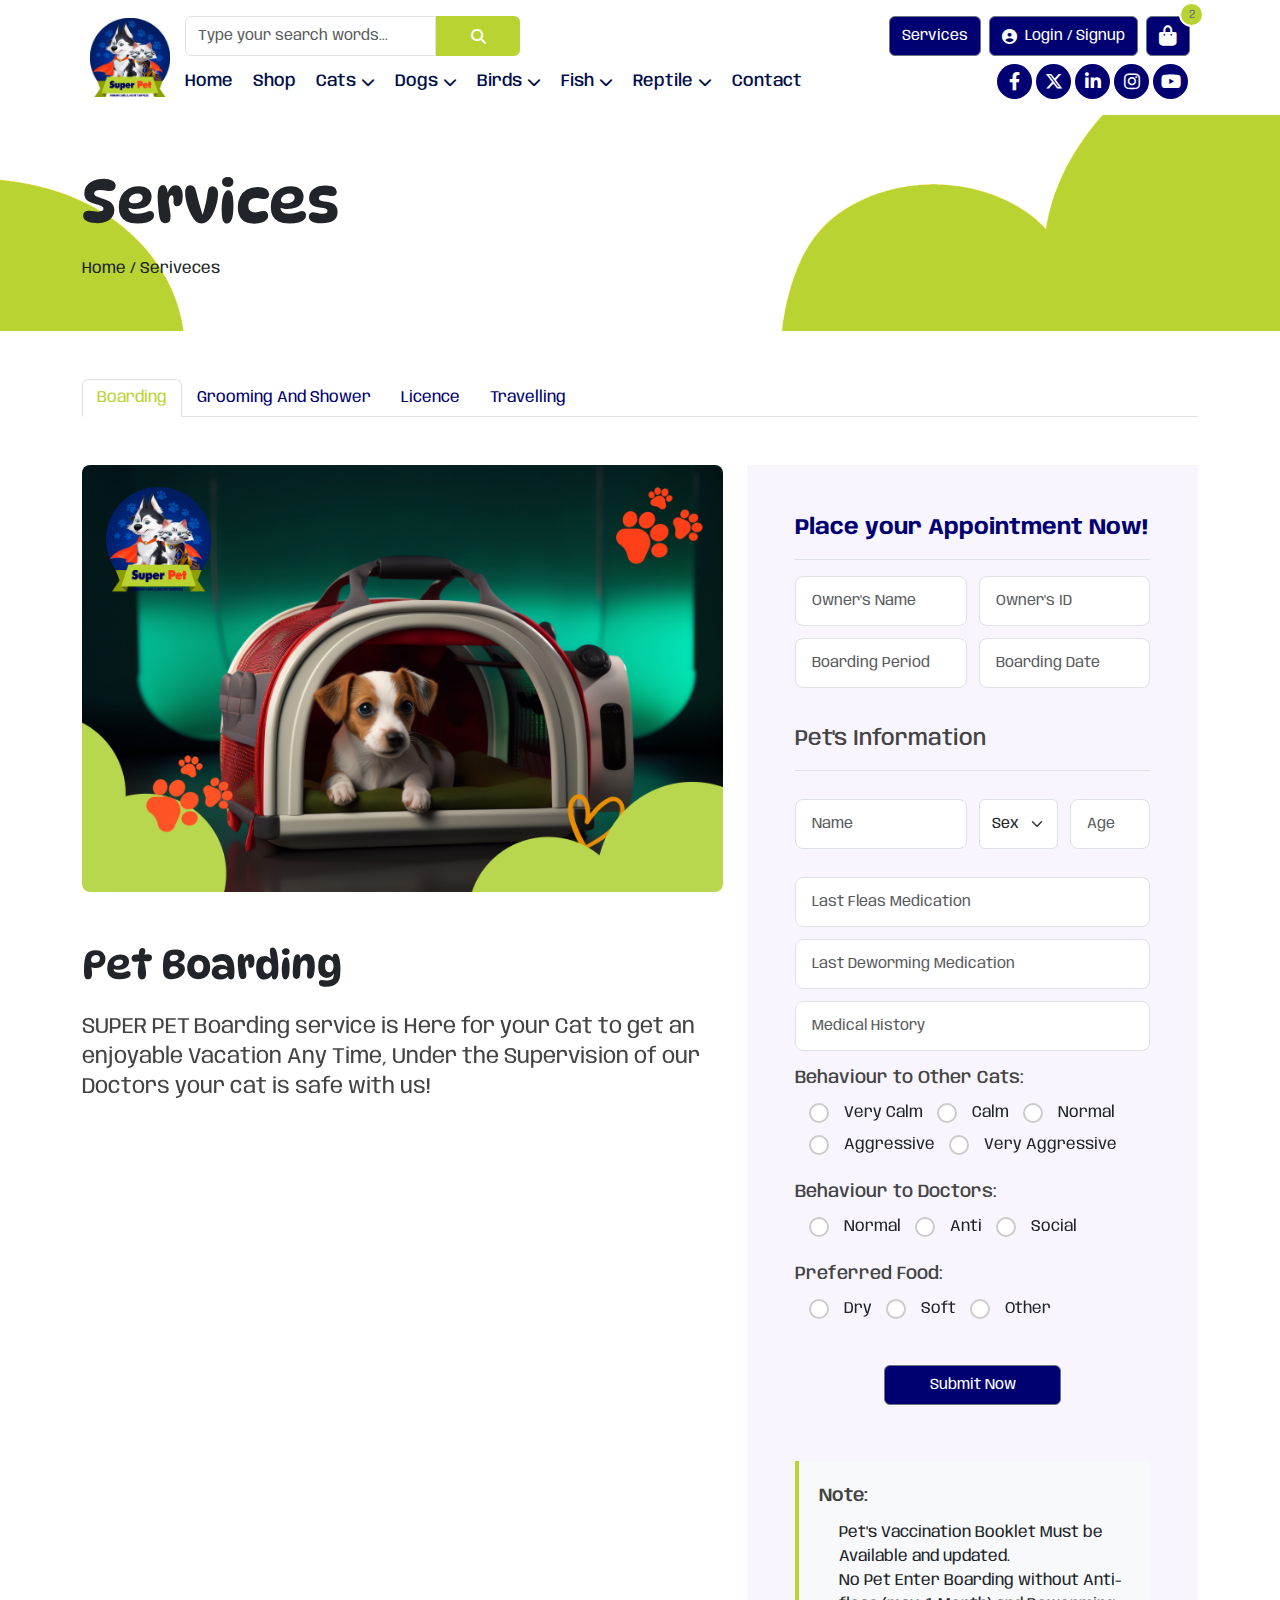
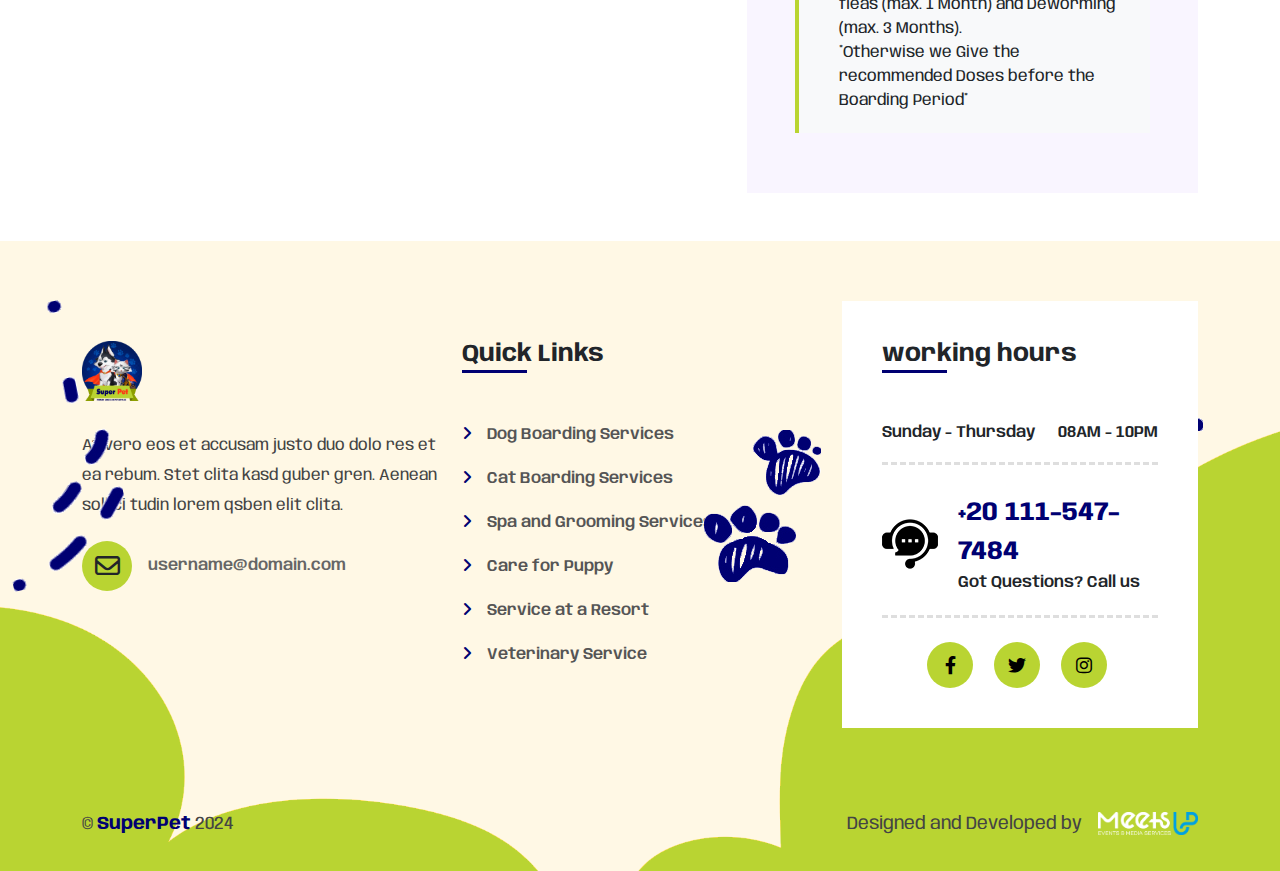
<file: service.html>
<!DOCTYPE html>
<html lang="en">
<head>
  <meta charset="UTF-8">
  <meta name="viewport" content="width=device-width, initial-scale=1.0">
  <link rel="stylesheet" href="css/style.css">
  <link rel="stylesheet" href="css/main.css" />
  <!-- Start Google Font  -->
  <link rel="preconnect" href="https://fonts.googleapis.com" />
  <link rel="preconnect" href="https://fonts.gstatic.com" crossorigin />
  <link
    href="https://fonts.googleapis.com/css2?family=Anybody:wght@100..900&family=DynaPuff:wght@400..700&display=swap"
    rel="stylesheet"
  />
  <link rel="stylesheet" href="https://cdnjs.cloudflare.com/ajax/libs/animate.css/4.1.1/animate.min.css" />

  <title>Super Pet</title>
</head>
<body>
  <div id="mySidenav" style="background: var(--main-color) !important;" class="sidenav bg-secondary text-white position-fixed h-100">
    <a class="font-17 font-w700 m-4 d-flex justify-content-between align-items-center text-white" href="javascript:void(0)" onclick="openNav()">
        <i class="fa fa-times mr-2"></i> <span>Close</span>
    </a>
    <ul class="navbar-nav">
        <li class="nav-item">
            <a class="nav-link" href="/index.html">Home</a>
        </li>
        <li class="nav-item">
            <a class="nav-link" href="/shop.html">Shop</a>
        </li>
        <li class="nav-item dropdown">
            <a class="nav-link dropdown-toggle" href="javascript:void(0)" onclick="toggleDropdown('catsDropdown')">Cats</a>
            <ul class="dropdown-menu" id="catsDropdown">
                <li><a class="dropdown-item dropdown-toggle" href="javascript:void(0)" onclick="toggleDropdown('catsSubDropdown1')">Cats Food</a>
                    <ul class="dropdown-menu" id="catsSubDropdown1">
                        <li><a class="dropdown-item" href="#">Dry Food</a></li>
                        <li><a class="dropdown-item" href="#">Wet Food</a></li>
                        <li><a class="dropdown-item" href="#">Treats</a></li>
                        <li><a class="dropdown-item" href="#">Supplements</a></li>
                        <li><a class="dropdown-item" href="#">Special Diets</a></li>
                    </ul>
                </li>
                <li><a class="dropdown-item dropdown-toggle" href="javascript:void(0)" onclick="toggleDropdown('catsSubDropdown2')">Cat Accessories</a>
                    <ul class="dropdown-menu" id="catsSubDropdown2">
                        <li><a class="dropdown-item" href="#">Toys</a></li>
                        <li><a class="dropdown-item" href="#">Beds</a></li>
                        <li><a class="dropdown-item" href="#">Collars</a></li>
                        <li><a class="dropdown-item" href="#">Grooming</a></li>
                        <li><a class="dropdown-item" href="#">Litter</a></li>
                    </ul>
                </li>
                
            </ul>
        </li>
        <li class="nav-item dropdown">
            <a class="nav-link dropdown-toggle" href="javascript:void(0)" onclick="toggleDropdown('dogsDropdown')">Dogs</a>
            <ul class="dropdown-menu" id="dogsDropdown">
                <li><a class="dropdown-item dropdown-toggle" href="javascript:void(0)" onclick="toggleDropdown('dogsSubDropdown1')">Dogs Food</a>
                    <ul class="dropdown-menu" id="dogsSubDropdown1">
                      <li><a class="dropdown-item" href="#">Dry Food</a></li>
                      <li><a class="dropdown-item" href="#">Wet Food</a></li>
                      <li><a class="dropdown-item" href="#">Treats</a></li>
                      <li><a class="dropdown-item" href="#">Supplements</a></li>
                      <li><a class="dropdown-item" href="#">Special Diets</a></li>
                    </ul>
                </li>
                <li><a class="dropdown-item dropdown-toggle" href="javascript:void(0)" onclick="toggleDropdown('dogsSubDropdown2')">Cat Accessories</a>
                    <ul class="dropdown-menu" id="dogsSubDropdown2">
                      <li><a class="dropdown-item" href="#">Toys</a></li>
                      <li><a class="dropdown-item" href="#">Beds</a></li>
                      <li><a class="dropdown-item" href="#">Collars</a></li>
                      <li><a class="dropdown-item" href="#">Grooming</a></li>
                      <li><a class="dropdown-item" href="#">Litter</a></li>
                    </ul>
                </li>
            </ul>
        </li>
        <li class="nav-item dropdown">
            <a class="nav-link dropdown-toggle" href="javascript:void(0)" onclick="toggleDropdown('birdsDropdown')">Birds</a>
            <ul class="dropdown-menu" id="birdsDropdown">
                <li><a class="dropdown-item" href="#">Name Sub Menu</a></li>
                <li><a class="dropdown-item dropdown-toggle" href="javascript:void(0)" onclick="toggleDropdown('birdsSubDropdown1')">Name Sub Menu</a>
                    <ul class="dropdown-menu" id="birdsSubDropdown1">
                        <li><a class="dropdown-item" href="#">Sub Sub Menu</a></li>
                        <li><a class="dropdown-item" href="#">Sub Sub Menu</a></li>
                    </ul>
                </li>
                <li><a class="dropdown-item" href="#">Name Sub Menu</a></li>
            </ul>
        </li>
        <li class="nav-item dropdown">
            <a class="nav-link dropdown-toggle" href="javascript:void(0)" onclick="toggleDropdown('fishDropdown')">Fish</a>
            <ul class="dropdown-menu" id="fishDropdown">
                <li><a class="dropdown-item" href="#">Name Sub Menu</a></li>
                <li><a class="dropdown-item dropdown-toggle" href="javascript:void(0)" onclick="toggleDropdown('fishSubDropdown1')">Name Sub Menu</a>
                    <ul class="dropdown-menu" id="fishSubDropdown1">
                        <li><a class="dropdown-item" href="#">Sub Sub Menu</a></li>
                        <li><a class="dropdown-item" href="#">Sub Sub Menu</a></li>
                    </ul>
                </li>
                <li><a class="dropdown-item" href="#">Name Sub Menu</a></li>
            </ul>
        </li>
        <li class="nav-item dropdown">
            <a class="nav-link dropdown-toggle" href="javascript:void(0)" onclick="toggleDropdown('reptileDropdown')">Reptile</a>
            <ul class="dropdown-menu" id="reptileDropdown">
                <li><a class="dropdown-item" href="#">Name Sub Menu</a></li>
                <li><a class="dropdown-item dropdown-toggle" href="javascript:void(0)" onclick="toggleDropdown('reptileSubDropdown1')">Name Sub Menu</a>
                    <ul class="dropdown-menu" id="reptileSubDropdown1">
                        <li><a class="dropdown-item" href="#">Sub Sub Menu</a></li>
                        <li><a class="dropdown-item" href="#">Sub Sub Menu</a></li>
                    </ul>
                </li>
                <li><a class="dropdown-item" href="#">Name Sub Menu</a></li>
            </ul>
        </li>
        <li class="nav-item">
            <a class="nav-link" href="/contact.html">Contact</a>
        </li>
    </ul>
    <div class="p-4">
        <div class="mb-2">
            <form action="#">
                <div class="row g-0">
                    <div class="col-9">
                        <input type="text" class="form-control rounded-end-0" placeholder="Type your search words...">
                    </div>
                    <div class="col-3">
                        <button class="btn btn-primary btn-block rounded-start-0 d-flex align-items-center justify-content-center w-100 h-100" type="submit">
                            <i class="fa fa-search"></i>
                        </button>
                    </div>
                </div>
            </form>
        </div>
        <a class="btn btn-primary mb-2 d-flex align-items-center" href="/service.html">
            Services
        </a>
        <a class="btn btn-primary mb-2 d-flex align-items-center" href="#">
            <i class="fa fa-user-circle me-2"></i>
            Login / Signup
        </a>

    </div>
    <div class="px-4 pb-4">
        <ul class="d-flex mb-4 justify-content-around">
            <li><a href="#" class="fb fab fa-facebook-f"></a></li>
            <li><a href="#" class="twx fab fa-x-twitter"></a></li>
            <li><a href="#" class="li fab fa-linkedin-in"></a></li>
            <li><a href="#" class="in fab fa-instagram"></a></li>
            <li><a href="#" class="yt fab fa-youtube"></a></li>
        </ul>
    </div>
</div>

  <div id="sidebody" onclick="openNav()" ></div>


  <header>
    <div class="container">
      <nav class="d-flex align-items-center p-2 py-3">
        <a href="/index.html">
          <img src="img/logo.png" alt="Pet">
        </a>
        <div class="d-flex flex-column flex-grow-1">
          
            <div class="search-btn d-flex justify-content-between align-items-center mb-2">
              <div class="search col-lg-4">
                <form action="#">
                  <div class="row g-0">
                    <div class="col-9">
                      <input type="text" class="form-control rounded-end-0" placeholder="Type your search words...">
                    </div>
                    <div class="col-3">
                      <button class="btn d-block w-100 h-100 rounded-start-0 d-flex align-items-center justify-content-center" style="background-color: #b9d432;color: white;" type="submit">
                        <i class="fa fa-search"></i>
                      </button>
                    </div>
                  </div>
                </form>
              </div>
              <div class="col-lg-8 d-flex align-items-center justify-content-end">
                <a class="btn btn-secondary me-2 d-flex align-items-center" href="/service.html">
                  Services
                </a>
                <a class="btn btn-secondary me-2 d-flex align-items-center justify-content-center" href="#">
                  <i class="fa fa-user-circle me-lg-2"></i>
                  <span class="d-none d-lg-block">Login / Signup</span>
                </a>
                <a class="btn btn-secondary position-relative d-flex align-items-center gap-1" href="#" type="button" data-bs-toggle="offcanvas" data-bs-target="#offcanvasRight" aria-controls="offcanvasRight">
                  <i class="fa fa-shopping-bag fs-5"></i>
                  <span class="position-absolute border border-white border-2 text-secondary bg-primary iconcart d-flex align-items-center justify-content-center rounded-circle">2</span>
                </a>
              </div>
            </div>
            <div class="links d-flex align-items-center justify-content-between w-100">
              <ul class="navbar-nav align-items-center flex-row">
                <li class="nav-item">
                  <a class="nav-link" href="/index.html">Home</a>
                </li>
                <li class="nav-item">
                  <a class="nav-link" href="/shop.html">Shop</a>
                </li>
                <li class="nav-item dropdown">
                  <a href="#"><span>Cats</span> <i class="fa-solid fa-chevron-down"></i></a>
                  <ul>
                    <li class="dropdown">
                      <a href="#"><span>Cat Foods</span> <i class="fa-solid fa-chevron-right"></i></a>
                      <ul>
                        <li><a href="#">Dry Food</a></li>
                        <li><a href="#">Wet Food</a></li>
                        <li><a href="#">Treats</a></li>
                        <li><a href="#">Supplements</a></li>
                        <li><a href="#">Special Diets</a></li>
                      </ul>
                    </li>
                    <li class="dropdown">
                      <a href="#"><span>Cat Accessories</span> <i class="fa-solid fa-chevron-right"></i></a>
                      <ul>
                        <li><a href="#">Toys</a></li>
                        <li><a href="#">Beds</a></li>
                        <li><a href="#">Collars</a></li>
                        <li><a href="#">Grooming</a></li>
                        <li><a href="#">Litter</a></li>
                      </ul>
                    </li>
                  </ul>
                </li>
                
                <li class="nav-item dropdown">
                  <a href="#"><span>Dogs</span> <i class="fa-solid fa-chevron-down"></i></a>
                  <ul >
                    <li class="dropdown">
                      <a href="#"><span>Dog Foods</span> <i class="fa-solid fa-chevron-right"></i></a>
                      <ul>
                        <li><a href="#">Dry Food</a></li>
                        <li><a href="#">Wet Food</a></li>
                        <li><a href="#">Treats</a></li>
                        <li><a href="#">Supplements</a></li>
                        <li><a href="#">Special Diets</a></li>
                      </ul>
                    </li>
                    <li class="dropdown">
                      <a href="#"><span>Dog Accessories</span> <i class="fa-solid fa-chevron-right"></i></a>
                      <ul>
                        <li><a href="#">Toys</a></li>
                        <li><a href="#">Beds</a></li>
                        <li><a href="#">Collars</a></li>
                        <li><a href="#">Grooming</a></li>
                        <li><a href="#">Leashes</a></li>
                      </ul>
                    </li>
                  </ul>
                </li>
                
                <li class="nav-item dropdown">
                  <a href="#"><span>Birds  </span> <i class="fa-solid fa-chevron-down  fs"></i></i></a>
                  <ul >
                    <li class="dropdown">
                      <a href="#"><span>Dog Foods</span> <i class="fa-solid fa-chevron-right"></i></a>
                      <ul>
                        <li><a href="#">Dry Food</a></li>
                        <li><a href="#">Wet Food</a></li>
                        <li><a href="#">Treats</a></li>
                        <li><a href="#">Supplements</a></li>
                        <li><a href="#">Special Diets</a></li>
                      </ul>
                    </li>
                    <li class="dropdown">
                      <a href="#"><span>Dog Accessories</span> <i class="fa-solid fa-chevron-right"></i></a>
                      <ul>
                        <li><a href="#">Toys</a></li>
                        <li><a href="#">Beds</a></li>
                        <li><a href="#">Collars</a></li>
                        <li><a href="#">Grooming</a></li>
                        <li><a href="#">Leashes</a></li>
                      </ul>
                    </li>
                  </ul>
                </li>

                <li class="nav-item dropdown">
                  <a href="#"><span>Fish </span>  <i class="fa-solid fa-chevron-down"></i></a>
                  <ul >
                    <li class="dropdown">
                      <a href="#"><span>Dog Foods</span> <i class="fa-solid fa-chevron-right"></i></a>
                      <ul>
                        <li><a href="#">Dry Food</a></li>
                        <li><a href="#">Wet Food</a></li>
                        <li><a href="#">Treats</a></li>
                        <li><a href="#">Supplements</a></li>
                        <li><a href="#">Special Diets</a></li>
                      </ul>
                    </li>
                    <li class="dropdown">
                      <a href="#"><span>Dog Accessories</span> <i class="fa-solid fa-chevron-right"></i></a>
                      <ul>
                        <li><a href="#">Toys</a></li>
                        <li><a href="#">Beds</a></li>
                        <li><a href="#">Collars</a></li>
                        <li><a href="#">Grooming</a></li>
                        <li><a href="#">Leashes</a></li>
                      </ul>
                    </li>
                  </ul>
                </li>
                <li class="nav-item dropdown">
                  <a href="#"><span>Reptile </span> <i class="fa-solid fa-chevron-down"></i></a>
                  <ul >
                    <li class="dropdown">
                      <a href="#"><span>Dog Foods</span> <i class="fa-solid fa-chevron-right"></i></i></a>
                      <ul>
                        <li><a href="#">Dry Food</a></li>
                        <li><a href="#">Wet Food</a></li>
                        <li><a href="#">Treats</a></li>
                        <li><a href="#">Supplements</a></li>
                        <li><a href="#">Special Diets</a></li>
                      </ul>
                    </li>
                    <li class="dropdown">
                      <a href="#"><span>Dog Accessories</span> <i class="fa-solid fa-chevron-right"></i></i></a>
                      <ul>
                        <li><a href="#">Toys</a></li>
                        <li><a href="#">Beds</a></li>
                        <li><a href="#">Collars</a></li>
                        <li><a href="#">Grooming</a></li>
                        <li><a href="#">Leashes</a></li>
                      </ul>
                    </li>
                  </ul>
                </li>
                <li class="nav-item">
                  <a class="nav-link" href="/contact.html">Contact</a>
                </li>
              </ul>
              <ul class="sharesocial d-flex">
                <li><a href="#" class="fb fab fa-facebook-f"></a></li>
                <li><a href="#" class="twx fab fa-x-twitter"></a></li>
                <li><a href="#" class="li fab fa-linkedin-in"></a></li>
                <li><a href="#" class="in fab fa-instagram"></a></li>
                <li><a href="#" class="yt fab fa-youtube"></a></li>
              </ul>
            </div>
        </div>
        <div class="d-md-block d-lg-none ms-3">
          <i class="fa-solid fa-bars-staggered" onclick="openNav()" style="color: #000072; font-size: 24px; cursor: pointer;"></i>
        </div>
      </nav>
    </div>
  </header>
  <aside>
    <div class="offcanvas offcanvas-end" tabindex="-1" id="offcanvasRight" aria-labelledby="offcanvasRightLabel">
      <div class="offcanvas-header justify-content-end">
        <button type="button" class="btn-close" data-bs-dismiss="offcanvas" aria-label="Close"></button>
      </div>
      <div class="offcanvas-body">
        <ul >
          <li class="d-flex align-items-center border-bottom p-2 mb-3 position-relative">
            <img src="img/product/Picture1.jpg" alt="product">
            <span class=" position-absolute close-btn"><i class="fa-solid fa-xmark"></i></span>
            <div class="content ps-3">
              <h5>Product Name</h5>
              <p>1 x 400 L.E</p>
            </div>
          </li>
          <li class="d-flex align-items-center border-bottom p-2 mb-3 position-relative">
            <img src="img/product/Picture1.jpg" alt="product">
            <span class=" position-absolute close-btn"><i class="fa-solid fa-xmark"></i></span>
            <div class="content ps-3">
              <h5>Product Name</h5>
              <p>1 x 400 L.E</p>
            </div>
          </li>

        </ul>
        <div class="cust d-flex justify-content-between align-items-center p-3 mb-3">
          <span>Total:</span>
          <span>800 L.E</span>
        </div>

        <div class="d-flex justify-content-between align-items-center">
          <a class="view" href="/cart.html">VIEW CART</a>
          <button class="checkout">CHECKOUT</button>
        </div>
      </div>
    </div>

<section class="hero-shop">
  <div class="container">
    <div class="row">
      <div class="col-md-6">
        <h2>Services</h2>
        <div>
          <a href="/index.html">Home</a>
          /
          <a href="/shop.html">Seriveces</a>
          
        </div>
      </div>
      <div class="col-md-6"></div>
    </div>
  </div>

</section>


<section class="services py-5">
  <div class="container">
    <div class="nav nav-tabs" id="nav-tab" role="tablist">
      <button class="nav-link active" id="nav-services-1-tab" data-bs-toggle="tab" data-bs-target="#nav-services-1" type="button" role="tab" aria-controls="nav-services-1" aria-selected="true">Boarding</button>
      <button class="nav-link" id="nav-services-2-tab" data-bs-toggle="tab" data-bs-target="#nav-services-2" type="button" role="tab" aria-controls="nav-services-2" aria-selected="false">Grooming And Shower</button>
      <button class="nav-link" id="nav-services-3-tab" data-bs-toggle="tab" data-bs-target="#nav-services-3" type="button" role="tab" aria-controls="nav-services-3" aria-selected="false">Licence</button>
      <button class="nav-link" id="nav-services-4-tab" data-bs-toggle="tab" data-bs-target="#nav-services-4" type="button" role="tab" aria-controls="nav-services-4" aria-selected="false">Travelling</button>
    </div>
    <div class="tab-content pt-5" id="nav-tabContent">
      <div class="tab-pane fade show active" id="nav-services-1" role="tabpanel" aria-labelledby="nav-services-1-tab" tabindex="0">
        <div class="row">
          <div class="col-lg-7 ">
            <div class="img-sticky-top ">
              <img src="img/pet boarding.jpg" class="w-100 rounded-3 mb-5 " alt="pet boarding">
            <h4 class="mb-4 h1" style="font-family: var(--primery-font);">Pet Boarding</h4>
            <p style="font-size: 22px;">SUPER PET Boarding service is Here for your Cat to get an enjoyable Vacation Any Time, Under the Supervision of our Doctors your cat is safe with us!</p>
            </div>
          </div>
          <div class="col-lg-5">
            <div class=" bg-light p-4 p-lg-5">
              <p class="font-22 text-secondary mb-3 font-w700 border-bottom pb-3 mb-3" style="color: var(--main-color) !important;">
                Place your Appointment Now!
              </p>
              
              <form action="#">
                <div class="row row-p6 row-col">
                  <!-- Your existing form elements -->
                  <div class="col-lg-6">
                    <input type="text" class="form-control form-control-lg" placeholder="Owner's Name">
                  </div>
                  <div class="col-lg-6">
                    <input type="text" class="form-control form-control-lg" placeholder="Owner's ID">
                  </div>
                  <div class="col-lg-6">
                    <input type="text" class="form-control form-control-lg" placeholder="Boarding Period">
                  </div>
                  <div class="col-lg-6">
                    <input type="text" class="form-control form-control-lg" placeholder="Boarding Date">
                  </div>
                  <div class="col-12 mt-4">
                    <p class="font-22 font-w500 mb-3 pb-3 border-bottom">
                      Pet's Information
                    </p>
                  </div>
                  <div class="col-lg-6">
                    <input type="text" class="form-control form-control-lg" placeholder="Name">
                  </div>
                  <div class="col-lg-3">
                    <select class="form-select form-control form-control-lg mb-3" aria-label="Large select example">
                      <option selected disabled>Sex</option>
                      <option value="male">Male</option>
                      <option value="female">Female</option>
                    </select>
                  </div>
                  <div class="col-lg-3">
                    <input type="text" class="form-control form-control-lg" placeholder="Age">
                  </div>
                  <div class="col-12">
                    <input type="text" class="form-control form-control-lg" placeholder="Last Fleas Medication">
                  </div>
                  <div class="col-12">
                    <input type="text" class="form-control form-control-lg" placeholder="Last Deworming Medication">
                  </div>
                  <div class="col-12">
                    <input type="text" class="form-control form-control-lg" placeholder="Medical History">
                  </div>
                  <div class="col-12">
                    <p class="font-18 mb-2 font-w500">
                      Behaviour to Other Cats:
                    </p>
                    <div class="d-flex flex-wrap">
                      <div class="custom-control custom-radio mr-3 mb-2">
                        <input type="radio" class="custom-control-input" id="radio_behaviour_cats_1" name="radio_behaviour_cats">
                        <label class="custom-control-label" for="radio_behaviour_cats_1">
                          Very Calm
                        </label>
                      </div>
                      <div class="custom-control custom-radio mr-3 mb-2">
                        <input type="radio" class="custom-control-input" id="radio_behaviour_cats_2" name="radio_behaviour_cats">
                        <label class="custom-control-label" for="radio_behaviour_cats_2">
                          Calm
                        </label>
                      </div>
                      <div class="custom-control custom-radio mr-3 mb-2">
                        <input type="radio" class="custom-control-input" id="radio_behaviour_cats_3" name="radio_behaviour_cats">
                        <label class="custom-control-label" for="radio_behaviour_cats_3">
                          Normal
                        </label>
                      </div>
                      <div class="custom-control custom-radio mr-3 mb-2">
                        <input type="radio" class="custom-control-input" id="radio_behaviour_cats_4" name="radio_behaviour_cats">
                        <label class="custom-control-label" for="radio_behaviour_cats_4">
                          Aggressive
                        </label>
                      </div>
                      <div class="custom-control custom-radio mr-3 mb-2">
                        <input type="radio" class="custom-control-input" id="radio_behaviour_cats_5" name="radio_behaviour_cats">
                        <label class="custom-control-label" for="radio_behaviour_cats_5">
                          Very Aggressive
                        </label>
                      </div>
                    </div>
                  </div>
                  <div class="col-12">
                    <p class="font-18 mb-2 font-w500">
                      Behaviour to Doctors:
                    </p>
                    <div class="d-flex flex-wrap">
                      <div class="custom-control custom-radio mr-3 mb-2">
                        <input type="radio" class="custom-control-input" id="radio_behaviour_doctors_1" name="radio_behaviour_doctors">
                        <label class="custom-control-label" for="radio_behaviour_doctors_1">
                          Normal
                        </label>
                      </div>
                      <div class="custom-control custom-radio mr-3 mb-2">
                        <input type="radio" class="custom-control-input" id="radio_behaviour_doctors_2" name="radio_behaviour_doctors">
                        <label class="custom-control-label" for="radio_behaviour_doctors_2">
                          Anti
                        </label>
                      </div>
                      <div class="custom-control custom-radio mr-3 mb-2">
                        <input type="radio" class="custom-control-input" id="radio_behaviour_doctors_3" name="radio_behaviour_doctors">
                        <label class="custom-control-label" for="radio_behaviour_doctors_3">
                          Social
                        </label>
                      </div>
                    </div>
                  </div>
                  <div class="col-12">
                    <p class="font-18 mb-2 font-w500">
                      Preferred Food:
                    </p>
                    <div class="d-flex flex-wrap">
                      <div class="custom-control custom-radio mr-3 mb-2">
                        <input type="radio" class="custom-control-input" id="radio_food_1" name="radio_food">
                        <label class="custom-control-label" for="radio_food_1">
                          Dry
                        </label>
                      </div>
                      <div class="custom-control custom-radio mr-3 mb-2">
                        <input type="radio" class="custom-control-input" id="radio_food_2" name="radio_food">
                        <label class="custom-control-label" for="radio_food_2">
                          Soft
                        </label>
                      </div>
                      <div class="custom-control custom-radio mr-3 mb-2">
                        <input type="radio" class="custom-control-input" id="radio_food_3" name="radio_food">
                        <label class="custom-control-label" for="radio_food_3">
                          Other
                        </label>
                      </div>
                    </div>
                  </div>
                  <div class="col-12 mt-4">
                    <input class="btn btn-secondary w-50 mx-auto d-block" type="submit" value="Submit Now">
                  </div>
                  <div class="col-12 mt-4">
                    <div class="note-box">
                      <p>Note:</p>
                      <ul>
                        <li>Pet's Vaccination Booklet Must be Available and updated.</li>
                        <li>No Pet Enter Boarding without Anti-fleas (max. 1 Month) and Deworming (max. 3 Months).</li>
                        <li>*Otherwise we Give the recommended Doses before the Boarding Period*</li>
                      </ul>
                    </div>
                  </div>
                </div>
              </form>
              
            </div>
          </div>
        </div>
      </div>
      <div class="tab-pane fade" id="nav-services-2" role="tabpanel" aria-labelledby="nav-services-2-tab" tabindex="0">
        <div class="row">
          <div class="col-lg-7">
            <div class="img-sticky-top">

              <img src="img/Dog Grooming.jpg" class="w-100 rounded-3 mb-5" alt="Dog Grooming">
              <h4 class="mb-4 h1" style="font-family: var(--primery-font);">Grooming And Shower</h4>
              <p style="font-size: 22px;">SUPER PET grooming team is here for your pet to do fresh hair cuts safely and be always on style! Also we have shower and medical shower to keep your pet always clean and protect them from ticks & fleas.. Place your appointment now!</p>
            </div>
          </div>
          <div class="col-lg-5">
            <div class=" bg-light p-4 p-lg-5">
              <p class="font-22 text-secondary mb-3 font-w700 border-bottom pb-3 mb-3" style="color: var(--main-color) !important;">
                Place your Appointment Now!
              </p>
              <form action="#">
                <div class="row row-p6 row-col">
                  <div class="col-12">
                    <input type="text" class="form-control form-control-lg" placeholder="Owner's Name">
                  </div>
                  <div class="col-12 mt-3">
                    <input type="text" class="form-control form-control-lg" placeholder="Pet's Name">
                  </div>
                  <div class="col-12 mt-4">
                    <p class="font-18 font-w500 mb-3 pb-3 border-bottom">
                      Pet Informations
                    </p>
                  </div>
                  <div class="col-lg-6">
                    <select class="form-select form-control form-control-lg mb-3" aria-label="Large select example">
                      <option selected disabled>Select Type</option>
                      <option value="dog">Dog</option>
                      <option value="cat">Cat</option>
                    </select>
                  </div>
                  <div class="col-lg-6 mt-3 mt-lg-0">
                    <select class="form-select form-control form-control-lg mb-3" aria-label="Large select example">
                      <option selected disabled>Select Sex</option>
                      <option value="male">Male</option>
                      <option value="female">Female</option>
                    </select>
                  </div>
                  <div class="col-lg-6 mt-3">
                    <input type="text" class="form-control form-control-lg" placeholder="Age">
                  </div>
                  <div class="col-lg-6 mt-3">
                    <input type="text" class="form-control form-control-lg" placeholder="History of Anesthesia">
                  </div>
                  <div class="col-12 mt-3">
                    <select class="form-control form-control-lg">
                      <option disabled selected>Temper Type</option>
                      <option value="Very Calm">Very Calm</option>
                      <option value="Calm">Calm</option>
                      <option value="Normal">Normal</option>
                      <option value="Aggressive">Aggressive</option>
                      <option value="Very Aggressive">Very Aggressive</option>
                    </select>
                  </div>
                  <div class="col-12 mt-4">
                    <p class="font-18 font-w500 mb-3 pb-3 border-bottom">
                      Service
                    </p>
                  </div>
                  <div class="d-flex flex-wrap">
                    <div class="custom-control custom-checkbox mt-2">
                      <input type="checkbox" class="custom-control-input" id="service_shower">
                      <label class="custom-control-label" for="service_shower">Shower</label>
                    </div>
                    <div class="custom-control custom-checkbox mt-2">
                      <input type="checkbox" class="custom-control-input" id="service_medical_shower">
                      <label class="custom-control-label" for="service_medical_shower">Medical Shower</label>
                    </div>
                    <div class="custom-control custom-checkbox mt-2">
                      <input type="checkbox" class="custom-control-input" id="service_grooming">
                      <label class="custom-control-label" for="service_grooming">Grooming (Level 1 - Level 2 - Level 3)</label>
                    </div>
                    <div class="custom-control custom-checkbox mt-2">
                      <input type="checkbox" class="custom-control-input" id="service_custom_cut">
                      <label class="custom-control-label" for="service_custom_cut">Customised Hair Cut And Clothes</label>
                    </div>
                  </div>
                  <div class="col-12 mt-4">
                    <p class="font-18 font-w500 mb-3 pb-3 border-bottom">
                      Schedule Your Appointment
                    </p>
                  </div>
                  <div class="col-lg-6">
                    <input type="date" class="form-control form-control-lg" placeholder="Date">
                  </div>
                  <div class="col-lg-6 mt-3 mt-lg-0">
                    <input type="time" class="form-control form-control-lg" placeholder="Time">
                  </div>
                  <div class="col-12 mt-4">
                    <input class="btn btn-secondary w-50 mx-auto d-block" type="submit" value="Submit Now">
                  </div>
                </div>
              </form>
              
            </div>
          </div>
        </div>
      </div>
      <div class="tab-pane fade" id="nav-services-3" role="tabpanel" aria-labelledby="nav-services-3-tab" tabindex="0">
        <div class="row">
          <div class="col-lg-7">
            <div class="img-sticky-top">
              <img src="img/dog licence.jpg" class="w-100 rounded-3 mb-5" alt="Dog Licence">
              <h4 class="mb-4 h1" style="font-family: var(--primery-font);">Dog Licence</h4>
              <p style="font-size: 22px;">Your dog is safe with its licence. ORDER IT NOW!</p>
            </div>
          </div>
          <div class="col-lg-5">
            <div class=" bg-light p-4 p-lg-5">
              <p class="font-22 text-secondary mb-3 font-w700 border-bottom pb-3 mb-3" style="color: var(--main-color) !important;">
                Place your Appointment Now!
              </p>
              <form action="#">
                <div class="row row-p6 row-col">
                  <div class="col-12">
                    <input type="text" class="form-control form-control-lg" placeholder="Owner's Name">
                  </div>
                  <div class="col-12 mt-3">
                    <input type="text" class="form-control form-control-lg" placeholder="Owner's ID">
                  </div>
                  <div class="col-12 mt-4">
                    <p class="font-18 font-w500 mb-3 pb-3 border-bottom">
                      Pet Information
                    </p>
                  </div>
                  <div class="col-lg-6">
                    <input type="text" class="form-control form-control-lg" placeholder="Name">
                  </div>
                  <div class="col-lg-6 mt-3 mt-lg-0">
                    <input type="text" class="form-control form-control-lg" placeholder="Breed">
                  </div>
                  <div class="col-lg-6 mt-3">
                    <input type="text" class="form-control form-control-lg" placeholder="Age">
                  </div>
                  <div class="col-lg-6 mt-3">
                    <input type="text" class="form-control form-control-lg" placeholder="Colour">
                  </div>
                  <div class="col-12 mt-4">
                    <p class="font-18 font-w500 mb-3 pb-3 border-bottom">
                      Cost Information
                    </p>
                  </div>
                  <div class="col-lg-6">
                    <input type="text" class="form-control form-control-lg" placeholder="COST">
                  </div>
                  <div class="col-lg-6 mt-3 mt-lg-0">
                    <input type="text" class="form-control form-control-lg" placeholder="DEPOSIT">
                  </div>
                  <div class="col-12 mt-4">
                    <input class="btn btn-secondary w-50 mx-auto d-block" type="submit" value="Submit Now">
                  </div>
                </div>
              </form>
              
            </div>
          </div>
        </div>
      </div>
      <div class="tab-pane fade" id="nav-services-4" role="tabpanel" aria-labelledby="nav-services-4-tab" tabindex="0">
        <div class="row">
          <div class="col-lg-7">
            <div class="img-sticky-top">
              <img src="img/Dog travelling.jpg" class="w-100 rounded-3 mb-5" alt="Dog Travelling">
              <h4 class="mb-4 h1" style="font-family: var(--primery-font);">Pet Travelling</h4>
              <p style="font-size: 22px;">Get your pet Travelling papers Done by one Click!</p>
            </div>
          </div>
          <div class="col-lg-5">
            <div class=" bg-light p-4 p-lg-5">

              <form action="#">
                <div class="row">
                  <div class="col-12">
                    <p class="font-22 text-secondary mb-3 font-w700 border-bottom pb-3 mb-3" style="color: var(--main-color) !important;">
                      Place your Appointment Now!
                    </p>
                  </div>
                  <div class="col-12">
                    <p class="font-18 font-w500 mb-2">by owner:</p>
                  </div>
                  <div class="col-lg-6 form-section">
                    <input type="text" class="form-control form-control-lg mb-3" placeholder="Full name">
                  </div>
                  <div class="col-lg-6 form-section">
                    <input type="text" class="form-control form-control-lg mb-3" placeholder="Travelling date">
                  </div>
                  <div class="col-lg-6 form-section">
                    <input type="text" class="form-control form-control-lg mb-3" placeholder="Country">
                  </div>
                  <div class="col-lg-6 form-section form-check-container">
                    <select class="form-select form-control form-control-lg mb-3" aria-label="Large select example">
                      <option selected disabled>Select Type</option>
                      <option value="dog">Dog</option>
                      <option value="cat">Cat</option>
                    </select>
                  </div>
                  <div class="col-lg-6 form-section">
                    <input type="number" class="form-control form-control-lg mb-3" placeholder="Age">
                  </div>
                  <div class="col-lg-6 form-section">
                    <input type="text" class="form-control form-control-lg mb-3" placeholder="Birth date">
                  </div>
                  <div class="col-lg-6 form-section form-check-container">
                    <select class="form-select form-control form-control-lg mb-3" aria-label="Large select example">
                      <option selected disabled>Select Sex</option>
                      <option value="male">Male</option>
                      <option value="female">Female</option>
                    </select>
                  </div>
                  <div class="col-lg-6 form-section">
                    <input type="text" class="form-control form-control-lg mb-3" placeholder="Breed">
                  </div>
                  <div class="col-lg-6 form-section">
                    <input type="text" class="form-control form-control-lg mb-3" placeholder="Colour">
                  </div>
                  <div class="col-lg-6 form-section">
                    <input type="text" class="form-control form-control-lg mb-3" placeholder="Pet name">
                  </div>
                  <div class="col-12 mt-4">
                    <p class="font-18 font-w500 mb-2">by doctor:</p>
                  </div>
                  <div class="col-lg-6 form-section">
                    <label for="rabies-vaccine" class="form-label">Rabies vaccine </label>
                    <input type="text" class="form-control form-control-lg mb-3" id="rabies-vaccine">
                  </div>
                  <div class="col-lg-6 form-section">
                    <label for="date-last-token" class="form-label">Date of last one token</label>
                    <input type="date" class="form-control form-control-lg mb-3" id="date-last-token">
                  </div>
                  <div class="col-lg-6 form-section">
                    <label for="batch-number" class="form-label">Batch number </label>
                    <input type="text" class="form-control form-control-lg mb-3" id="batch-number">
                  </div>
                  <div class="col-lg-6 form-section">
                    <label for="expiry-date" class="form-label">Expiry date </label>
                    <input type="date" class="form-control form-control-lg mb-3" id="expiry-date">
                  </div>
                  <div class="col-lg-6 form-section">
                    <label for="vaccine-type" class="form-label">Type of vaccine</label>
                    <input type="text" class="form-control form-control-lg mb-3" id="vaccine-type">
                  </div>
                  <div class="col-lg-6 form-section">
                    <label for="microchip-number" class="form-label">Microchip number</label>
                    <input type="text" class="form-control form-control-lg mb-3" id="microchip-number">
                  </div>
                  <div class="col-12 mt-4">
                    <input class="btn btn-secondary w-50 mx-auto d-block" type="submit" value="Submit Now">
                  </div>
                </div>
              </form>
            </div>
              
            </div>
          </div>
        </div>
      </div>

    </div>
  </div>
</section>

<button onclick="topFunction()" id="scrollTopBtn"  title="Go to top">
  <i class="fa-solid fa-arrow-up"></i>
</button>

<footer>
  <div class="container">
      <div class="row gy-5">
          <div class="col-xl-4 col-lg-6">
              <div class="logo">
                  <a href="index.html">
                      <img src="img/logo.png" alt="logo" style="width: 60px;">
                  </a>
                  <p>At vero eos et accusam justo duo dolo res et ea rebum. Stet clita kasd guber gren. Aenean sollici tudin lorem qsben elit clita.</p>
                  <div class="phone">
                    <i class="fa-regular fa-envelope"></i>
                        <a href="mallto:username@domain.com">username@domain.com</a>
                  </div>

              </div>
          </div>
          <div class="col-xl-4 col-lg-6">
              <div class="widget-title">
                <h3>Quick Links</h3>
                <div class="boder"></div>
                  <ul>
                    <li><i class="fa-solid fa-angle-right"></i><a href="javascript:void(0)">Dog Boarding Services</a></li>
                    <li><i class="fa-solid fa-angle-right"></i><a href="javascript:void(0)">Cat Boarding Services</a></li>
                    <li><i class="fa-solid fa-angle-right"></i><a href="javascript:void(0)">Spa and Grooming Services</a></li>
                    <li><i class="fa-solid fa-angle-right"></i><a href="javascript:void(0)">Care for Puppy</a></li>
                    <li><i class="fa-solid fa-angle-right"></i><a href="javascript:void(0)">Service at a Resort</a></li>
                    <li><i class="fa-solid fa-angle-right"></i><a href="javascript:void(0)">Veterinary Service</a></li>
                  </ul>
                </div>
          </div>
          <div class="col-xl-4 col-lg-6">
              <div class="working-hours">
                  <div class="widget-title">
                    <h3>working hours</h3>
                    <div class="boder"></div>
                    <div class="working-time">
                        <h6 class="pt-0">Sunday - Thursday <span>08AM - 10PM</span></h6>
                        <div class="call-us">
                            <img src="img/hadphon.png" alt="hadphon">
                            <div>
                                <a href="#">+20 111-547-7484</a>
                                <span>Got Questions? Call us</span>
                            </div>
                        </div>
                        <ul class="social-icon">
                          <li><a href="#"><i class="fa-brands fa-facebook-f"></i></a></li>
                          <li><a href="#"><i class="fa-brands fa-twitter"></i></a></li>
                          <li><a href="#"><i class="fa-brands fa-instagram"></i></a></li>
                        </ul>
                    </div>
                  </div>
              </div>
          </div>
      </div>
      <div class="copyright">
          <p>© <span>SuperPet</span> 2024</p>
          <div class="d-flex align-items-center gap-3">
            <p>Designed and Developed by</p>
            <a href="#"><img src="img/meetsupevents.png" style="width: 100px;" alt="cad"></a>
          </div>
      </div>
  </div>
  <img src="img/hero-bg-1.png" alt="hero-shaps" class="img-22">
  <img src="img/hero-bg-2.png" alt="hero-shaps" class="img-33" style="left: 55%;">
  <img src="img/hero-bg-1.png" alt="hero-shaps" class="img-44" style="left: -7%;">
</footer>

  <!-- START BOOTSTRAP JS FILE -->
  <script src="js/bootstrap.bundle.min.js"></script>
  <!-- START JQUIRY FILE -->
  <script src="js/jquery-3.7.1.min.js"></script>
  <script src="js/wow-1.3.0.min.js"></script>
  <script src="js/main.js"></script>
</body>
</html>
</file>
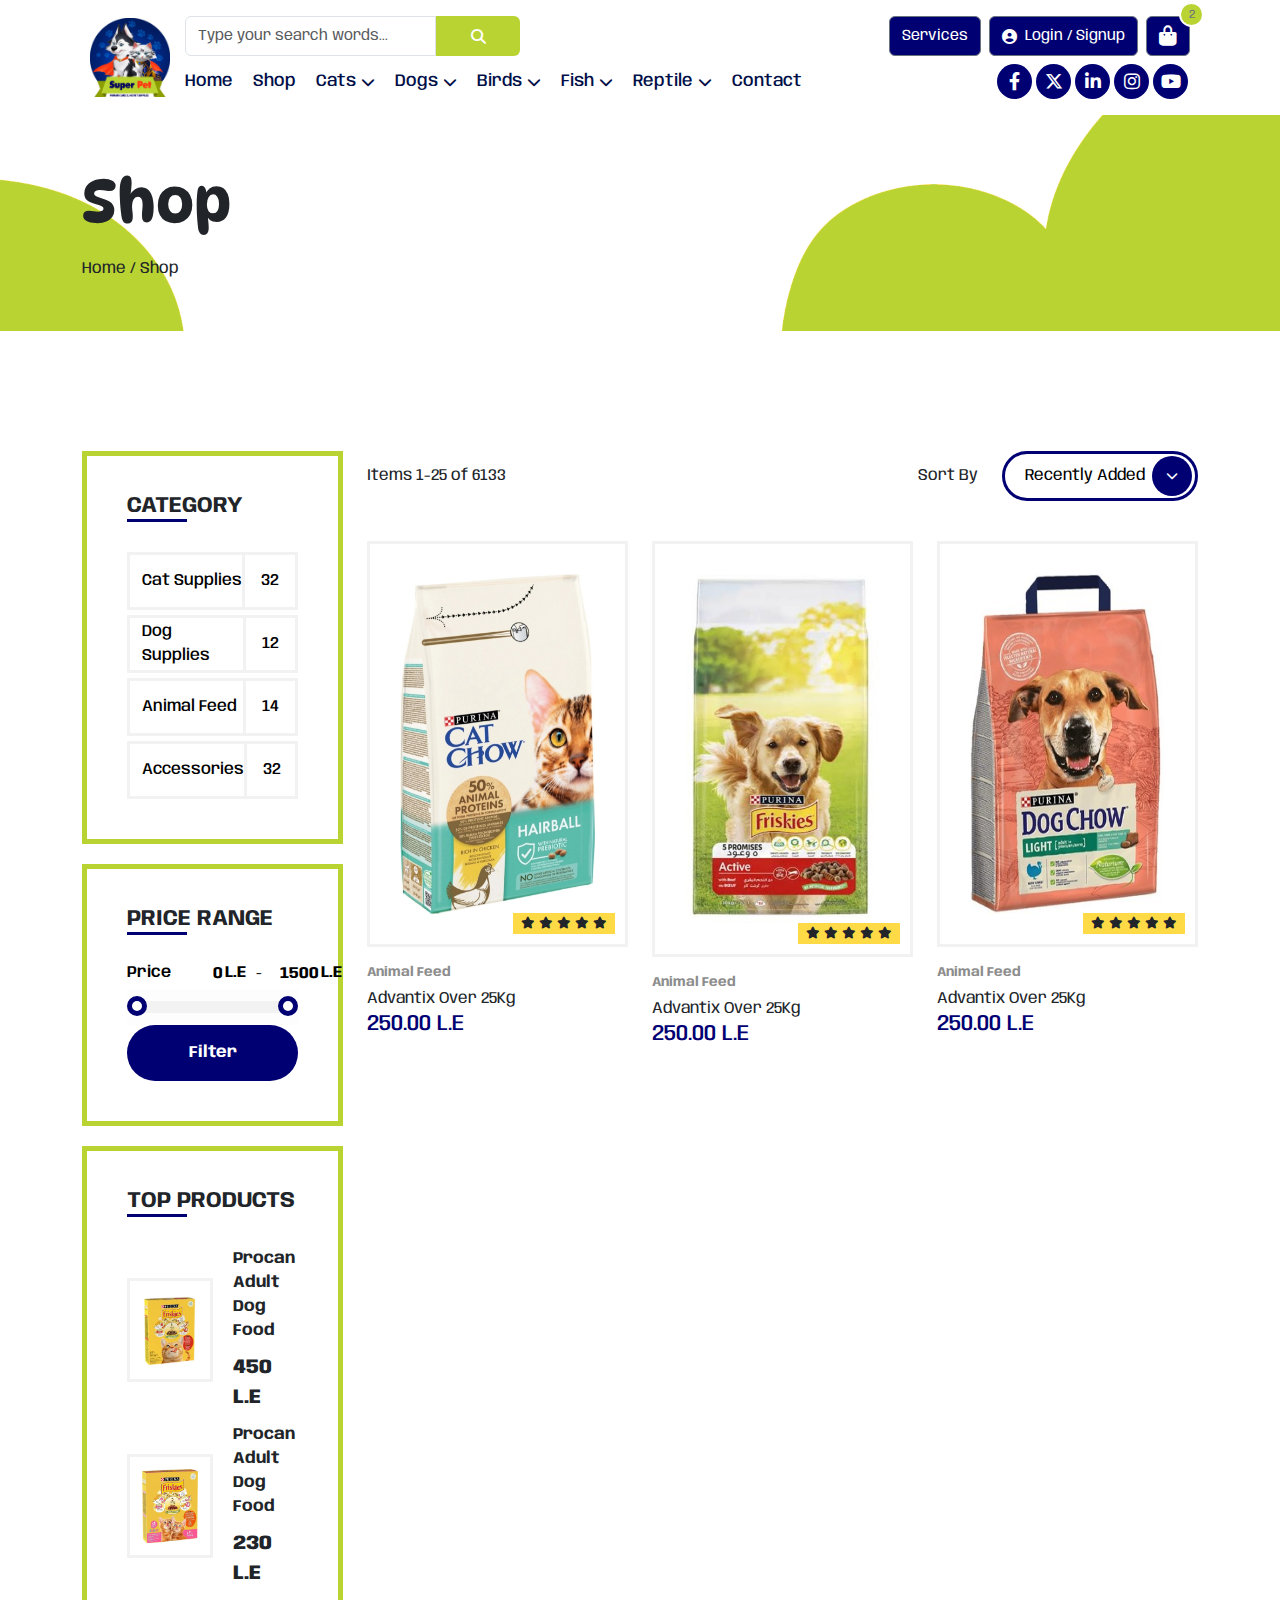
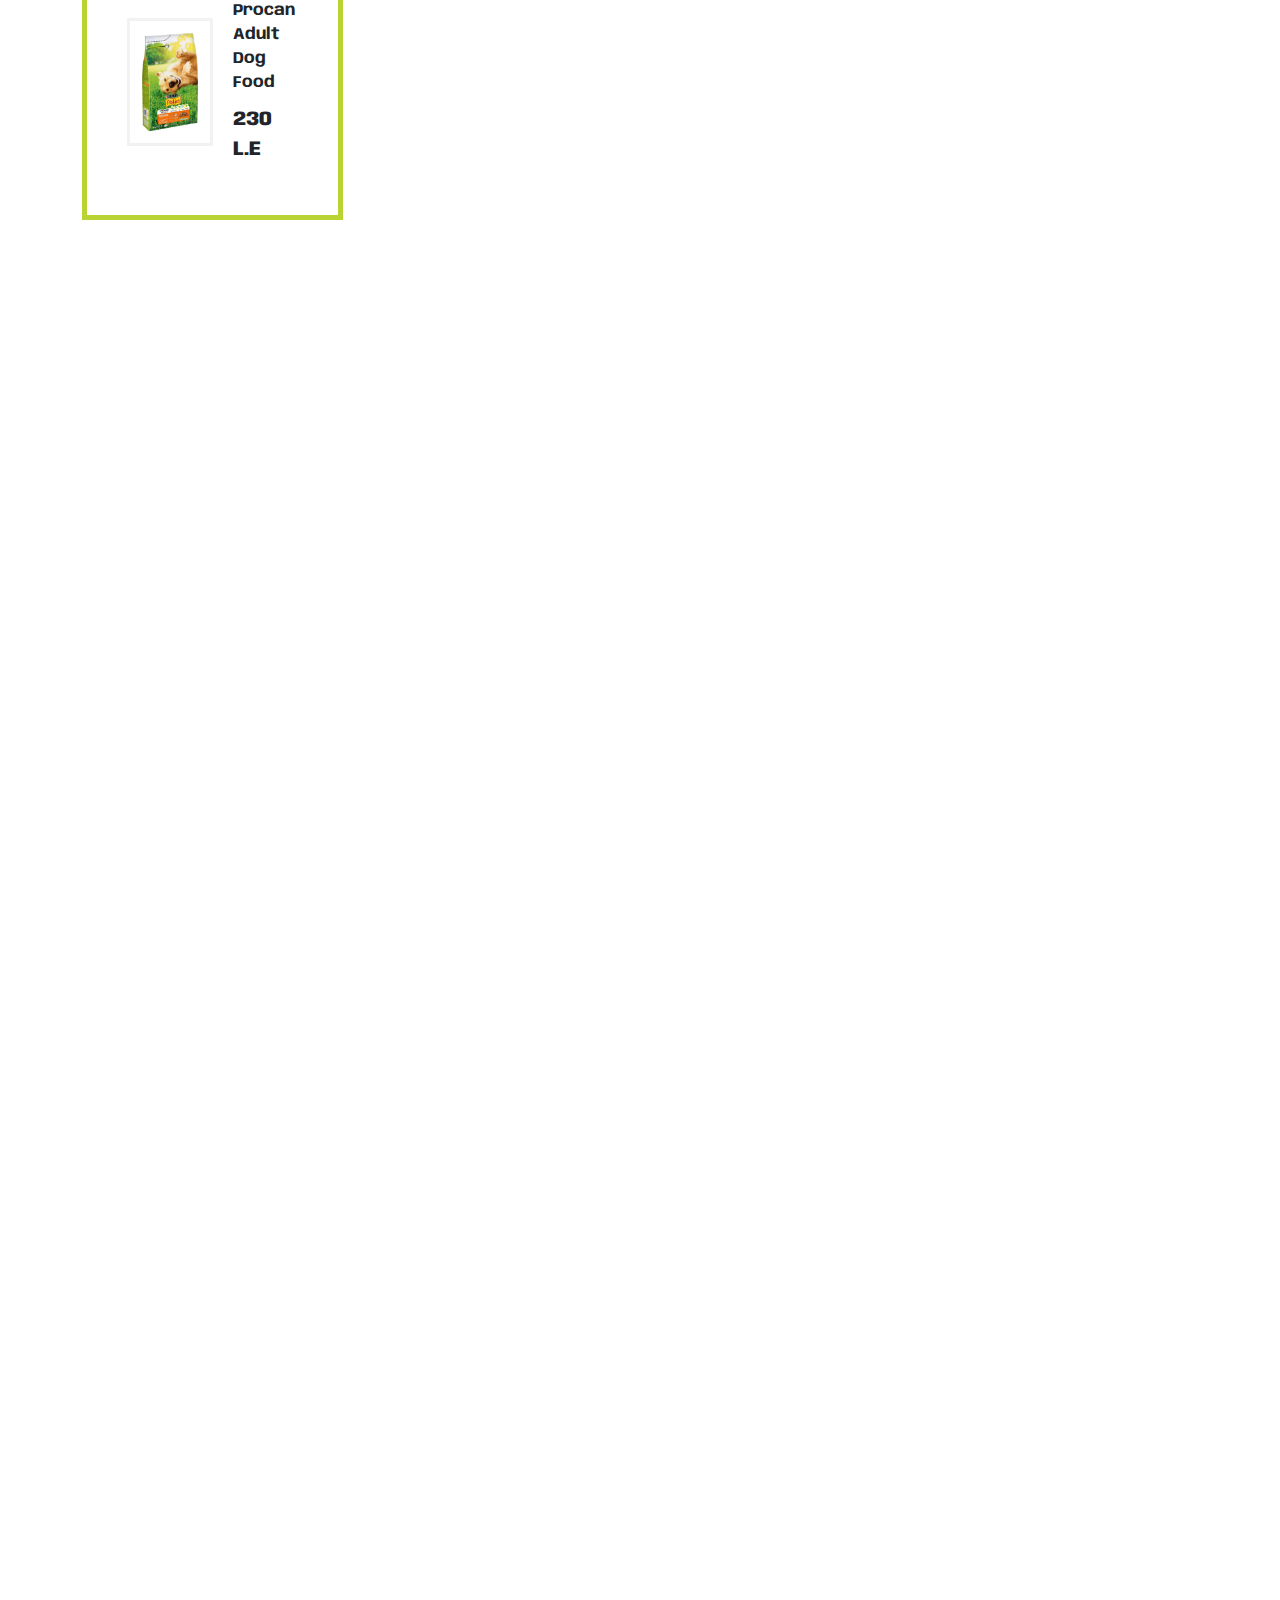
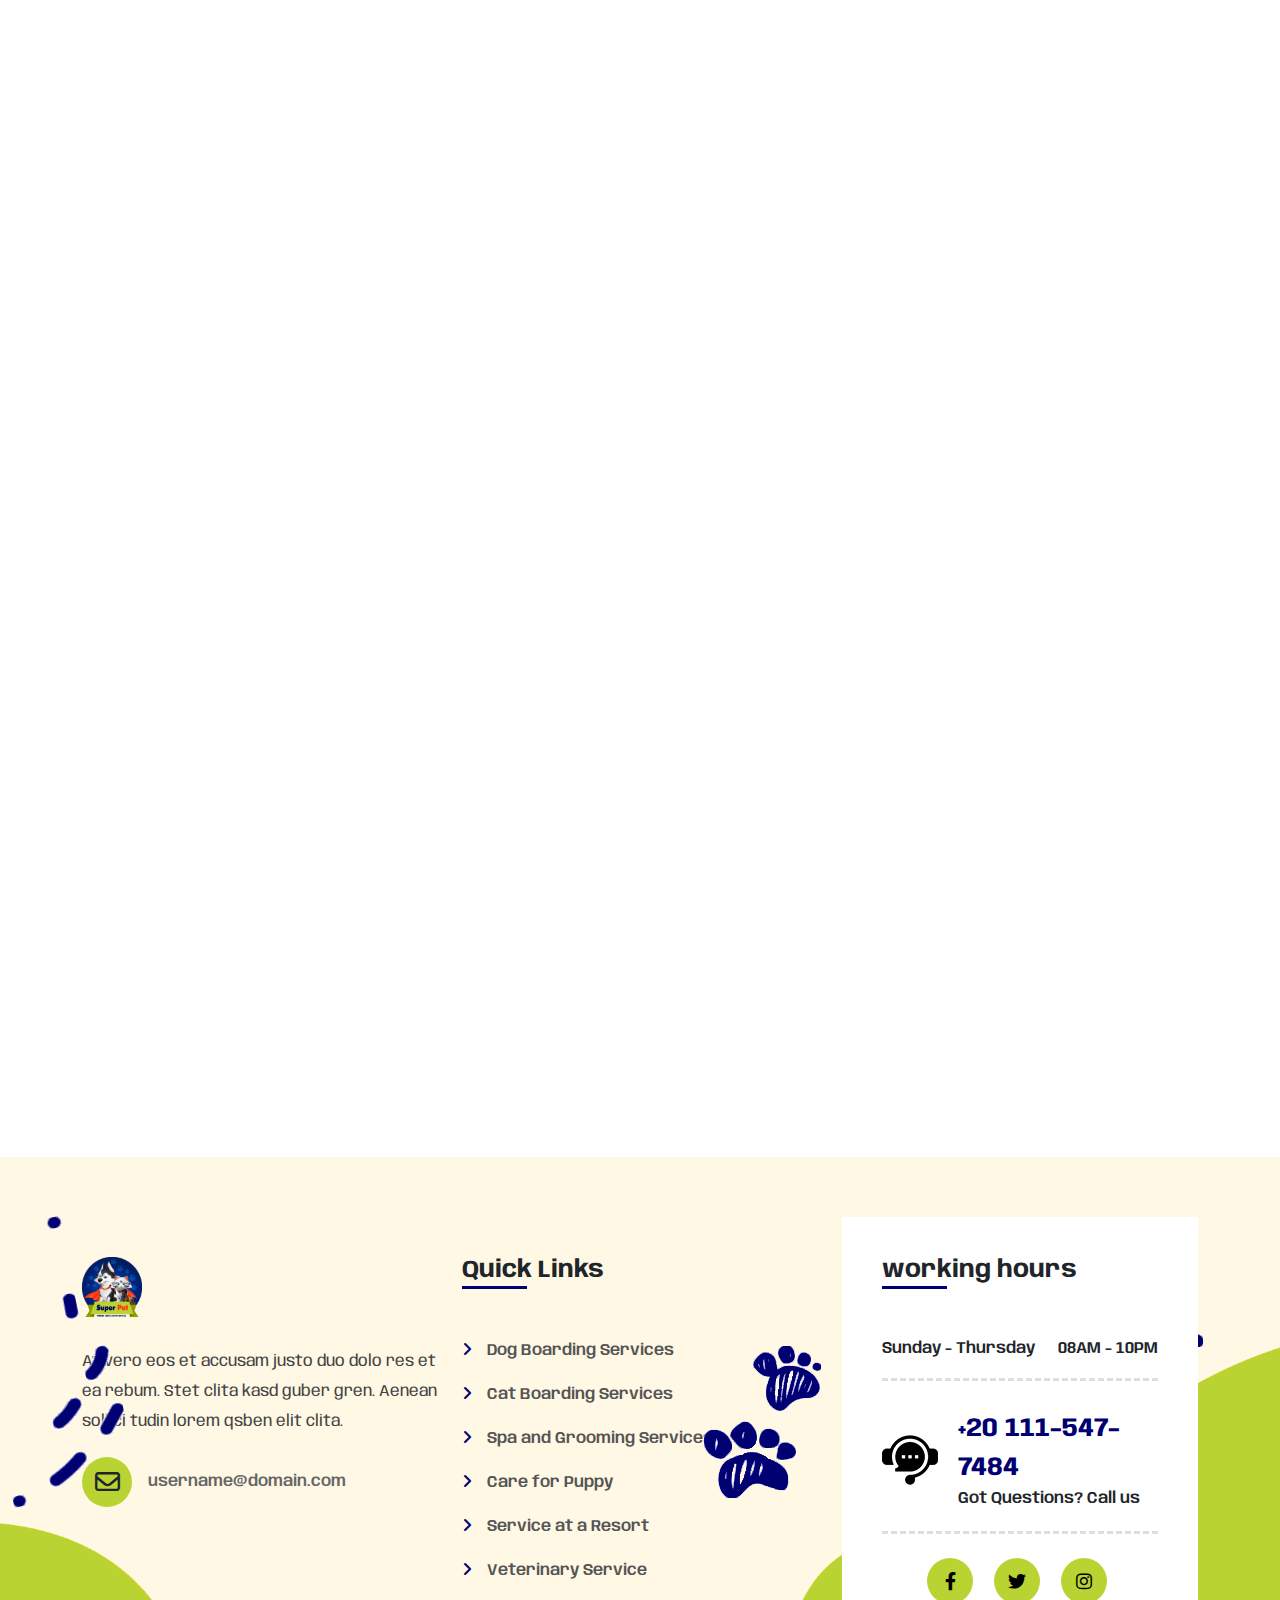
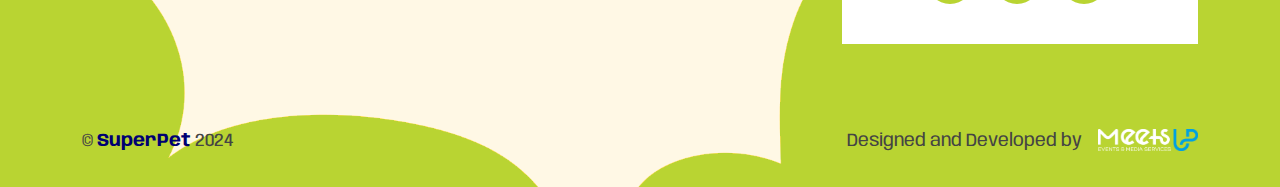
<file: shop.html>
<!DOCTYPE html>
<html lang="en">
<head>
  <meta charset="UTF-8">
  <meta name="viewport" content="width=device-width, initial-scale=1.0">
  <link rel="stylesheet" href="css/style.css">
  <link rel="stylesheet" href="css/main.css" />
  <!-- Start Google Font  -->
  <link rel="preconnect" href="https://fonts.googleapis.com" />
  <link rel="preconnect" href="https://fonts.gstatic.com" crossorigin />
  <link
    href="https://fonts.googleapis.com/css2?family=Anybody:wght@100..900&family=DynaPuff:wght@400..700&display=swap"
    rel="stylesheet"
  />
  <link rel="stylesheet" href="https://cdnjs.cloudflare.com/ajax/libs/animate.css/4.1.1/animate.min.css" />

  <title>Super Pet</title>
</head>
<body>

  <div id="mySidenav" style="background: var(--main-color) !important;" class="sidenav bg-secondary text-white position-fixed h-100">
    <a class="font-17 font-w700 m-4 d-flex justify-content-between align-items-center text-white" href="javascript:void(0)" onclick="openNav()">
        <i class="fa fa-times mr-2"></i> <span>Close</span>
    </a>
    <ul class="navbar-nav">
        <li class="nav-item">
            <a class="nav-link" href="/index.html">Home</a>
        </li>
        <li class="nav-item">
            <a class="nav-link" href="/shop.html">Shop</a>
        </li>
        <li class="nav-item dropdown">
            <a class="nav-link dropdown-toggle" href="javascript:void(0)" onclick="toggleDropdown('catsDropdown')">Cats</a>
            <ul class="dropdown-menu" id="catsDropdown">
                <li><a class="dropdown-item dropdown-toggle" href="javascript:void(0)" onclick="toggleDropdown('catsSubDropdown1')">Cats Food</a>
                    <ul class="dropdown-menu" id="catsSubDropdown1">
                        <li><a class="dropdown-item" href="#">Dry Food</a></li>
                        <li><a class="dropdown-item" href="#">Wet Food</a></li>
                        <li><a class="dropdown-item" href="#">Treats</a></li>
                        <li><a class="dropdown-item" href="#">Supplements</a></li>
                        <li><a class="dropdown-item" href="#">Special Diets</a></li>
                    </ul>
                </li>
                <li><a class="dropdown-item dropdown-toggle" href="javascript:void(0)" onclick="toggleDropdown('catsSubDropdown2')">Cat Accessories</a>
                    <ul class="dropdown-menu" id="catsSubDropdown2">
                        <li><a class="dropdown-item" href="#">Toys</a></li>
                        <li><a class="dropdown-item" href="#">Beds</a></li>
                        <li><a class="dropdown-item" href="#">Collars</a></li>
                        <li><a class="dropdown-item" href="#">Grooming</a></li>
                        <li><a class="dropdown-item" href="#">Litter</a></li>
                    </ul>
                </li>
                
            </ul>
        </li>
        <li class="nav-item dropdown">
            <a class="nav-link dropdown-toggle" href="javascript:void(0)" onclick="toggleDropdown('dogsDropdown')">Dogs</a>
            <ul class="dropdown-menu" id="dogsDropdown">
                <li><a class="dropdown-item dropdown-toggle" href="javascript:void(0)" onclick="toggleDropdown('dogsSubDropdown1')">Dogs Food</a>
                    <ul class="dropdown-menu" id="dogsSubDropdown1">
                      <li><a class="dropdown-item" href="#">Dry Food</a></li>
                      <li><a class="dropdown-item" href="#">Wet Food</a></li>
                      <li><a class="dropdown-item" href="#">Treats</a></li>
                      <li><a class="dropdown-item" href="#">Supplements</a></li>
                      <li><a class="dropdown-item" href="#">Special Diets</a></li>
                    </ul>
                </li>
                <li><a class="dropdown-item dropdown-toggle" href="javascript:void(0)" onclick="toggleDropdown('dogsSubDropdown2')">Cat Accessories</a>
                    <ul class="dropdown-menu" id="dogsSubDropdown2">
                      <li><a class="dropdown-item" href="#">Toys</a></li>
                      <li><a class="dropdown-item" href="#">Beds</a></li>
                      <li><a class="dropdown-item" href="#">Collars</a></li>
                      <li><a class="dropdown-item" href="#">Grooming</a></li>
                      <li><a class="dropdown-item" href="#">Litter</a></li>
                    </ul>
                </li>
            </ul>
        </li>
        <li class="nav-item dropdown">
            <a class="nav-link dropdown-toggle" href="javascript:void(0)" onclick="toggleDropdown('birdsDropdown')">Birds</a>
            <ul class="dropdown-menu" id="birdsDropdown">
                <li><a class="dropdown-item" href="#">Name Sub Menu</a></li>
                <li><a class="dropdown-item dropdown-toggle" href="javascript:void(0)" onclick="toggleDropdown('birdsSubDropdown1')">Name Sub Menu</a>
                    <ul class="dropdown-menu" id="birdsSubDropdown1">
                        <li><a class="dropdown-item" href="#">Sub Sub Menu</a></li>
                        <li><a class="dropdown-item" href="#">Sub Sub Menu</a></li>
                    </ul>
                </li>
                <li><a class="dropdown-item" href="#">Name Sub Menu</a></li>
            </ul>
        </li>
        <li class="nav-item dropdown">
            <a class="nav-link dropdown-toggle" href="javascript:void(0)" onclick="toggleDropdown('fishDropdown')">Fish</a>
            <ul class="dropdown-menu" id="fishDropdown">
                <li><a class="dropdown-item" href="#">Name Sub Menu</a></li>
                <li><a class="dropdown-item dropdown-toggle" href="javascript:void(0)" onclick="toggleDropdown('fishSubDropdown1')">Name Sub Menu</a>
                    <ul class="dropdown-menu" id="fishSubDropdown1">
                        <li><a class="dropdown-item" href="#">Sub Sub Menu</a></li>
                        <li><a class="dropdown-item" href="#">Sub Sub Menu</a></li>
                    </ul>
                </li>
                <li><a class="dropdown-item" href="#">Name Sub Menu</a></li>
            </ul>
        </li>
        <li class="nav-item dropdown">
            <a class="nav-link dropdown-toggle" href="javascript:void(0)" onclick="toggleDropdown('reptileDropdown')">Reptile</a>
            <ul class="dropdown-menu" id="reptileDropdown">
                <li><a class="dropdown-item" href="#">Name Sub Menu</a></li>
                <li><a class="dropdown-item dropdown-toggle" href="javascript:void(0)" onclick="toggleDropdown('reptileSubDropdown1')">Name Sub Menu</a>
                    <ul class="dropdown-menu" id="reptileSubDropdown1">
                        <li><a class="dropdown-item" href="#">Sub Sub Menu</a></li>
                        <li><a class="dropdown-item" href="#">Sub Sub Menu</a></li>
                    </ul>
                </li>
                <li><a class="dropdown-item" href="#">Name Sub Menu</a></li>
            </ul>
        </li>
        <li class="nav-item">
            <a class="nav-link" href="/contact.html">Contact</a>
        </li>
    </ul>
    <div class="p-4">
        <div class="mb-2">
            <form action="#">
                <div class="row g-0">
                    <div class="col-9">
                        <input type="text" class="form-control rounded-end-0" placeholder="Type your search words...">
                    </div>
                    <div class="col-3">
                        <button class="btn btn-primary btn-block rounded-start-0 d-flex align-items-center justify-content-center w-100 h-100" type="submit">
                            <i class="fa fa-search"></i>
                        </button>
                    </div>
                </div>
            </form>
        </div>
        <a class="btn btn-primary mb-2 d-flex align-items-center" href="/service.html">
            Services
        </a>
        <a class="btn btn-primary mb-2 d-flex align-items-center" href="#">
            <i class="fa fa-user-circle me-2"></i>
            Login / Signup
        </a>

    </div>
    <div class="px-4 pb-4">
        <ul class="d-flex mb-4 justify-content-around">
            <li><a href="#" class="fb fab fa-facebook-f"></a></li>
            <li><a href="#" class="twx fab fa-x-twitter"></a></li>
            <li><a href="#" class="li fab fa-linkedin-in"></a></li>
            <li><a href="#" class="in fab fa-instagram"></a></li>
            <li><a href="#" class="yt fab fa-youtube"></a></li>
        </ul>
    </div>
</div>

  <div id="sidebody" onclick="openNav()" ></div>


  <header>
    <div class="container">
      <nav class="d-flex align-items-center p-2 py-3">
        <a href="/index.html">
          <img src="img/logo.png" alt="Pet">
        </a>
        <div class="d-flex flex-column flex-grow-1">
          
            <div class="search-btn d-flex justify-content-between align-items-center mb-2">
              <div class="search col-lg-4">
                <form action="#">
                  <div class="row g-0">
                    <div class="col-9">
                      <input type="text" class="form-control rounded-end-0" placeholder="Type your search words...">
                    </div>
                    <div class="col-3">
                      <button class="btn d-block w-100 h-100 rounded-start-0 d-flex align-items-center justify-content-center" style="background-color: #b9d432;color: white;" type="submit">
                        <i class="fa fa-search"></i>
                      </button>
                    </div>
                  </div>
                </form>
              </div>
              <div class="col-lg-8 d-flex align-items-center justify-content-end">
                <a class="btn btn-secondary me-2 d-flex align-items-center" href="/service.html">
                  Services
                </a>
                <a class="btn btn-secondary me-2 d-flex align-items-center justify-content-center" href="#">
                  <i class="fa fa-user-circle me-lg-2"></i>
                  <span class="d-none d-lg-block">Login / Signup</span>
                </a>
                <a class="btn btn-secondary position-relative d-flex align-items-center gap-1" href="#" type="button" data-bs-toggle="offcanvas" data-bs-target="#offcanvasRight" aria-controls="offcanvasRight">
                  <i class="fa fa-shopping-bag fs-5"></i>
                  <span class="position-absolute border border-white border-2 text-secondary bg-primary iconcart d-flex align-items-center justify-content-center rounded-circle">2</span>
                </a>
              </div>
            </div>
            <div class="links d-flex align-items-center justify-content-between w-100">
              <ul class="navbar-nav align-items-center flex-row">
                <li class="nav-item">
                  <a class="nav-link" href="/index.html">Home</a>
                </li>
                <li class="nav-item">
                  <a class="nav-link" href="/shop.html">Shop</a>
                </li>
                <li class="nav-item dropdown">
                  <a href="#"><span>Cats</span> <i class="fa-solid fa-chevron-down"></i></a>
                  <ul>
                    <li class="dropdown">
                      <a href="#"><span>Cat Foods</span> <i class="fa-solid fa-chevron-right"></i></a>
                      <ul>
                        <li><a href="#">Dry Food</a></li>
                        <li><a href="#">Wet Food</a></li>
                        <li><a href="#">Treats</a></li>
                        <li><a href="#">Supplements</a></li>
                        <li><a href="#">Special Diets</a></li>
                      </ul>
                    </li>
                    <li class="dropdown">
                      <a href="#"><span>Cat Accessories</span> <i class="fa-solid fa-chevron-right"></i></a>
                      <ul>
                        <li><a href="#">Toys</a></li>
                        <li><a href="#">Beds</a></li>
                        <li><a href="#">Collars</a></li>
                        <li><a href="#">Grooming</a></li>
                        <li><a href="#">Litter</a></li>
                      </ul>
                    </li>
                  </ul>
                </li>
                
                <li class="nav-item dropdown">
                  <a href="#"><span>Dogs</span> <i class="fa-solid fa-chevron-down"></i></a>
                  <ul >
                    <li class="dropdown">
                      <a href="#"><span>Dog Foods</span> <i class="fa-solid fa-chevron-right"></i></a>
                      <ul>
                        <li><a href="#">Dry Food</a></li>
                        <li><a href="#">Wet Food</a></li>
                        <li><a href="#">Treats</a></li>
                        <li><a href="#">Supplements</a></li>
                        <li><a href="#">Special Diets</a></li>
                      </ul>
                    </li>
                    <li class="dropdown">
                      <a href="#"><span>Dog Accessories</span> <i class="fa-solid fa-chevron-right"></i></a>
                      <ul>
                        <li><a href="#">Toys</a></li>
                        <li><a href="#">Beds</a></li>
                        <li><a href="#">Collars</a></li>
                        <li><a href="#">Grooming</a></li>
                        <li><a href="#">Leashes</a></li>
                      </ul>
                    </li>
                  </ul>
                </li>
                
                <li class="nav-item dropdown">
                  <a href="#"><span>Birds  </span> <i class="fa-solid fa-chevron-down  fs"></i></i></a>
                  <ul >
                    <li class="dropdown">
                      <a href="#"><span>Dog Foods</span> <i class="fa-solid fa-chevron-right"></i></a>
                      <ul>
                        <li><a href="#">Dry Food</a></li>
                        <li><a href="#">Wet Food</a></li>
                        <li><a href="#">Treats</a></li>
                        <li><a href="#">Supplements</a></li>
                        <li><a href="#">Special Diets</a></li>
                      </ul>
                    </li>
                    <li class="dropdown">
                      <a href="#"><span>Dog Accessories</span> <i class="fa-solid fa-chevron-right"></i></a>
                      <ul>
                        <li><a href="#">Toys</a></li>
                        <li><a href="#">Beds</a></li>
                        <li><a href="#">Collars</a></li>
                        <li><a href="#">Grooming</a></li>
                        <li><a href="#">Leashes</a></li>
                      </ul>
                    </li>
                  </ul>
                </li>

                <li class="nav-item dropdown">
                  <a href="#"><span>Fish </span>  <i class="fa-solid fa-chevron-down"></i></a>
                  <ul >
                    <li class="dropdown">
                      <a href="#"><span>Dog Foods</span> <i class="fa-solid fa-chevron-right"></i></a>
                      <ul>
                        <li><a href="#">Dry Food</a></li>
                        <li><a href="#">Wet Food</a></li>
                        <li><a href="#">Treats</a></li>
                        <li><a href="#">Supplements</a></li>
                        <li><a href="#">Special Diets</a></li>
                      </ul>
                    </li>
                    <li class="dropdown">
                      <a href="#"><span>Dog Accessories</span> <i class="fa-solid fa-chevron-right"></i></a>
                      <ul>
                        <li><a href="#">Toys</a></li>
                        <li><a href="#">Beds</a></li>
                        <li><a href="#">Collars</a></li>
                        <li><a href="#">Grooming</a></li>
                        <li><a href="#">Leashes</a></li>
                      </ul>
                    </li>
                  </ul>
                </li>
                <li class="nav-item dropdown">
                  <a href="#"><span>Reptile </span> <i class="fa-solid fa-chevron-down"></i></a>
                  <ul >
                    <li class="dropdown">
                      <a href="#"><span>Dog Foods</span> <i class="fa-solid fa-chevron-right"></i></i></a>
                      <ul>
                        <li><a href="#">Dry Food</a></li>
                        <li><a href="#">Wet Food</a></li>
                        <li><a href="#">Treats</a></li>
                        <li><a href="#">Supplements</a></li>
                        <li><a href="#">Special Diets</a></li>
                      </ul>
                    </li>
                    <li class="dropdown">
                      <a href="#"><span>Dog Accessories</span> <i class="fa-solid fa-chevron-right"></i></i></a>
                      <ul>
                        <li><a href="#">Toys</a></li>
                        <li><a href="#">Beds</a></li>
                        <li><a href="#">Collars</a></li>
                        <li><a href="#">Grooming</a></li>
                        <li><a href="#">Leashes</a></li>
                      </ul>
                    </li>
                  </ul>
                </li>
                <li class="nav-item">
                  <a class="nav-link" href="/contact.html">Contact</a>
                </li>
              </ul>
              <ul class="sharesocial d-flex">
                <li><a href="#" class="fb fab fa-facebook-f"></a></li>
                <li><a href="#" class="twx fab fa-x-twitter"></a></li>
                <li><a href="#" class="li fab fa-linkedin-in"></a></li>
                <li><a href="#" class="in fab fa-instagram"></a></li>
                <li><a href="#" class="yt fab fa-youtube"></a></li>
              </ul>
            </div>
        </div>
        <div class="d-md-block d-lg-none ms-3">
          <i class="fa-solid fa-bars-staggered" onclick="openNav()" style="color: #000072; font-size: 24px; cursor: pointer;"></i>
        </div>
      </nav>
    </div>
  </header>

  <aside>
    <div class="offcanvas offcanvas-end" tabindex="-1" id="offcanvasRight" aria-labelledby="offcanvasRightLabel">
      <div class="offcanvas-header justify-content-end">
        <button type="button" class="btn-close" data-bs-dismiss="offcanvas" aria-label="Close"></button>
      </div>
      <div class="offcanvas-body">
        <ul >
          <li class="d-flex align-items-center border-bottom p-2 mb-3 position-relative">
            <img src="img/product/Picture1.jpg" alt="product">
            <span class=" position-absolute close-btn"><i class="fa-solid fa-xmark"></i></span>
            <div class="content ps-3">
              <h5>Product Name</h5>
              <p>1 x 400 L.E</p>
            </div>
          </li>
          <li class="d-flex align-items-center border-bottom p-2 mb-3 position-relative">
            <img src="img/product/Picture1.jpg" alt="product">
            <span class=" position-absolute close-btn"><i class="fa-solid fa-xmark"></i></span>
            <div class="content ps-3">
              <h5>Product Name</h5>
              <p>1 x 400 L.E</p>
            </div>
          </li>

        </ul>
        <div class="cust d-flex justify-content-between align-items-center p-3 mb-3">
          <span>Total:</span>
          <span>800 L.E</span>
        </div>

        <div class="d-flex justify-content-between align-items-center">
          <a class="view" href="/cart.html">VIEW CART</a>
          <button class="checkout">CHECKOUT</button>
        </div>
      </div>
    </div>

<section class="hero-shop">
  <div class="container">
    <div class="row">
      <div class="col-md-6">
        <h2>Shop</h2>
        <div>
          <a href="/index.html">Home</a>
          /
          <a href="/shop.html">Shop</a>
        </div>
      </div>
      <div class="col-md-6"></div>
    </div>
  </div>

</section>

<section class="shop ">
  <div class="container">
    <div class="row gy-5">
      <div class="col-lg-3">
        <div class="sidebar">
          <h3>Category</h3>
          <div class="boder-bar"></div>
          <ul class="category">
            <li>
              <a href="#">Cat Supplies<span>32</span></a>
            </li>
            <li>
              <a href="#">Dog Supplies<span>12</span></a>
            </li>
            <li>
              <a href="#">Animal Feed<span>14</span></a>
            </li>
            <li class="end">
              <a href="#">Accessories<span>32</span></a>
            </li>
          </ul>
      </div>
      <div class="sidebar">
        <h3>Price range</h3>
        <div class="boder-bar"></div>
        <div class="wrapper">
          <fieldset class="filter-price">
           <div class="price-wrap">
              <span class="price-title">Price</span>
              <div class="price-wrap-1">
                <input id="one">
                <label for="one">L.E</label>
              </div>
              <div class="price-wrap_line">-</div>
              <div class="price-wrap-2">
                <input id="two">
                <label for="two">L.E</label>
              </div>
            </div>
            <div class="price-field">
              <input type="range" min="0" max="1500" value="0" id="lower">
              <input type="range" min="200" max="1500" value="1500" id="upper">
            </div>
            <button class="w-100 button">Filter</button>
          </fieldset> 
        </div>
    </div>
    <div class="sidebar">
      <h3>Top Products</h3>
      <div class="boder-bar"></div>
      <ul class="top-products">
        <li>
          <img src="img/product/Picture1.jpg" class="w-50" alt="top-products">
          <div>
            <a href="#">Procan Adult Dog Food</a>
            <span>450 L.E</span>
          </div>
        </li>
        <li>
          <img src="img/product/Picture2.jpg" class="w-50" alt="top-products">
          <div>
            <a href="#">Procan Adult Dog Food</a>
            <span>230 L.E</span>
          </div>
        </li>
        <li>
          <img src="img/product/Picture3.jpg" class="w-50" alt="top-products">
          <div>
            <a href="#">Procan Adult Dog Food</a>
            <span>230 L.E</span>
          </div>
        </li>
      </ul>
    </div>
      </div>
      <div class="col-lg-9">
        <div class="items-number d-flex justify-content-between align-items-center">
          <span>Items 1-25 of 6133</span>
          <div class="d-flex align-items-center gap-4">
            <span>Sort By</span>
            <button class="dropdown-btn" type="button" data-bs-toggle="dropdown" aria-expanded="false">
              Recently Added
            </button>
            <ul class="dropdown-menu">
              <li><a class="dropdown-item" href="#">Service 1</a></li>
              <li><a class="dropdown-item" href="#">Service 2</a></li>
              <li><a class="dropdown-item" href="#">Service 3</a></li>
            </ul>
          </div>  
        </div>
        <div class="row gy-4 ">
          <div class="col-lg-4 col-6 cursor-pointer wow animate__fadeInUp " onclick="openDetails()">
            <div class="healthy-product mb-lg-0">
                <div class="healthy-product-img">
                    <img src="img/product/Picture5.jpg" class="w-100" alt="food">
                    <ul class="star">
                        <li><i class="fa-solid fa-star"></i></li>
                        <li><i class="fa-solid fa-star"></i></li>
                        <li><i class="fa-solid fa-star"></i></li>
                        <li><i class="fa-solid fa-star"></i></li>
                        <li><i class="fa-solid fa-star"></i></li>
                    </ul>
                    <div class="add-to-cart">
                      <a href="#">Add to Cart</a>
                      <a href="#" class="heart-wishlist">
                        <i class="fa-regular fa-heart"></i>
                      </a>
                    </div>
                </div>
                <span>Animal Feed</span>
                <a href="/shop-details.html">Advantix Over 25Kg</a>
                <h6>250.00 L.E</h6>
            </div>
        </div>
          <div class="col-lg-4 col-6 cursor-pointer wow animate__fadeInUp " onclick="openDetails()">
            <div class="healthy-product mb-lg-0">
                <div class="healthy-product-img">
                    <img src="img/product/Picture4.jpg" class="w-100" alt="food">
                    <ul class="star">
                        <li><i class="fa-solid fa-star"></i></li>
                        <li><i class="fa-solid fa-star"></i></li>
                        <li><i class="fa-solid fa-star"></i></li>
                        <li><i class="fa-solid fa-star"></i></li>
                        <li><i class="fa-solid fa-star"></i></li>
                    </ul>
                    <div class="add-to-cart">
                      <a href="#">Add to Cart</a>
                      <a href="#" class="heart-wishlist">
                        <i class="fa-regular fa-heart"></i>
                      </a>
                    </div>
                </div>
                <span>Animal Feed</span>
                <a href="/shop-details.html">Advantix Over 25Kg</a>
                <h6>250.00 L.E</h6>
            </div>
        </div>
          <div class="col-lg-4 col-6 cursor-pointer wow animate__fadeInUp " onclick="openDetails()">
            <div class="healthy-product mb-lg-0">
                <div class="healthy-product-img">
                    <img src="img/product/Picture6.jpg" class="w-100" alt="food">
                    <ul class="star">
                        <li><i class="fa-solid fa-star"></i></li>
                        <li><i class="fa-solid fa-star"></i></li>
                        <li><i class="fa-solid fa-star"></i></li>
                        <li><i class="fa-solid fa-star"></i></li>
                        <li><i class="fa-solid fa-star"></i></li>
                    </ul>
                    <div class="add-to-cart">
                      <a href="#">Add to Cart</a>
                      <a href="#" class="heart-wishlist">
                        <i class="fa-regular fa-heart"></i>
                      </a>
                    </div>
                </div>
                <span>Animal Feed</span>
                <a href="/shop-details.html">Advantix Over 25Kg</a>
                <h6>250.00 L.E</h6>
            </div>
        </div>
          <div class="col-lg-4 col-6 cursor-pointer wow animate__fadeInUp " onclick="openDetails()">
            <div class="healthy-product mb-lg-0">
                <div class="healthy-product-img">
                    <img src="img/product/Picture6.jpg" class="w-100" alt="food">
                    <ul class="star">
                        <li><i class="fa-solid fa-star"></i></li>
                        <li><i class="fa-solid fa-star"></i></li>
                        <li><i class="fa-solid fa-star"></i></li>
                        <li><i class="fa-solid fa-star"></i></li>
                        <li><i class="fa-solid fa-star"></i></li>
                    </ul>
                    <div class="add-to-cart">
                      <a href="#">Add to Cart</a>
                      <a href="#" class="heart-wishlist">
                        <i class="fa-regular fa-heart"></i>
                      </a>
                    </div>
                </div>
                <span>Animal Feed</span>
                <a href="/shop-details.html">Advantix Over 25Kg</a>
                <h6>250.00 L.E</h6>
            </div>
        </div>
          <div class="col-lg-4 col-6 cursor-pointer wow animate__fadeInUp " onclick="openDetails()">
            <div class="healthy-product mb-lg-0">
                <div class="healthy-product-img">
                    <img src="img/product/Picture6.jpg" class="w-100" alt="food">
                    <ul class="star">
                        <li><i class="fa-solid fa-star"></i></li>
                        <li><i class="fa-solid fa-star"></i></li>
                        <li><i class="fa-solid fa-star"></i></li>
                        <li><i class="fa-solid fa-star"></i></li>
                        <li><i class="fa-solid fa-star"></i></li>
                    </ul>
                    <div class="add-to-cart">
                      <a href="#">Add to Cart</a>
                      <a href="#" class="heart-wishlist">
                        <i class="fa-regular fa-heart"></i>
                      </a>
                    </div>
                </div>
                <span>Animal Feed</span>
                <a href="/shop-details.html">Advantix Over 25Kg</a>
                <h6>250.00 L.E</h6>
            </div>
        </div>
          <div class="col-lg-4 col-6 cursor-pointer wow animate__fadeInUp " onclick="openDetails()">
            <div class="healthy-product mb-lg-0">
                <div class="healthy-product-img">
                    <img src="img/product/Picture6.jpg" class="w-100" alt="food">
                    <ul class="star">
                        <li><i class="fa-solid fa-star"></i></li>
                        <li><i class="fa-solid fa-star"></i></li>
                        <li><i class="fa-solid fa-star"></i></li>
                        <li><i class="fa-solid fa-star"></i></li>
                        <li><i class="fa-solid fa-star"></i></li>
                    </ul>
                    <div class="add-to-cart">
                      <a href="#">Add to Cart</a>
                      <a href="#" class="heart-wishlist">
                        <i class="fa-regular fa-heart"></i>
                      </a>
                    </div>
                </div>
                <span>Animal Feed</span>
                <a href="/shop-details.html">Advantix Over 25Kg</a>
                <h6>250.00 L.E</h6>
            </div>
        </div>
          <div class="col-lg-4 col-6 cursor-pointer wow animate__fadeInUp " onclick="openDetails()">
            <div class="healthy-product mb-lg-0">
                <div class="healthy-product-img">
                    <img src="img/product/Picture6.jpg" class="w-100" alt="food">
                    <ul class="star">
                        <li><i class="fa-solid fa-star"></i></li>
                        <li><i class="fa-solid fa-star"></i></li>
                        <li><i class="fa-solid fa-star"></i></li>
                        <li><i class="fa-solid fa-star"></i></li>
                        <li><i class="fa-solid fa-star"></i></li>
                    </ul>
                    <div class="add-to-cart">
                      <a href="#">Add to Cart</a>
                      <a href="#" class="heart-wishlist">
                        <i class="fa-regular fa-heart"></i>
                      </a>
                    </div>
                </div>
                <span>Animal Feed</span>
                <a href="/shop-details.html">Advantix Over 25Kg</a>
                <h6>250.00 L.E</h6>
            </div>
        </div>
          <div class="col-lg-4 col-6 cursor-pointer wow animate__fadeInUp " onclick="openDetails()">
            <div class="healthy-product mb-lg-0">
                <div class="healthy-product-img">
                    <img src="img/product/Picture6.jpg" class="w-100" alt="food">
                    <ul class="star">
                        <li><i class="fa-solid fa-star"></i></li>
                        <li><i class="fa-solid fa-star"></i></li>
                        <li><i class="fa-solid fa-star"></i></li>
                        <li><i class="fa-solid fa-star"></i></li>
                        <li><i class="fa-solid fa-star"></i></li>
                    </ul>
                    <div class="add-to-cart">
                      <a href="#">Add to Cart</a>
                      <a href="#" class="heart-wishlist">
                        <i class="fa-regular fa-heart"></i>
                      </a>
                    </div>
                </div>
                <span>Animal Feed</span>
                <a href="/shop-details.html">Advantix Over 25Kg</a>
                <h6>250.00 L.E</h6>
            </div>
        </div>
          <div class="col-lg-4 col-6 cursor-pointer wow animate__fadeInUp " onclick="openDetails()">
            <div class="healthy-product mb-lg-0">
                <div class="healthy-product-img">
                    <img src="img/product/Picture6.jpg" class="w-100" alt="food">
                    <ul class="star">
                        <li><i class="fa-solid fa-star"></i></li>
                        <li><i class="fa-solid fa-star"></i></li>
                        <li><i class="fa-solid fa-star"></i></li>
                        <li><i class="fa-solid fa-star"></i></li>
                        <li><i class="fa-solid fa-star"></i></li>
                    </ul>
                    <div class="add-to-cart">
                      <a href="#">Add to Cart</a>
                      <a href="#" class="heart-wishlist">
                        <i class="fa-regular fa-heart"></i>
                      </a>
                    </div>
                </div>
                <span>Animal Feed</span>
                <a href="/shop-details.html">Advantix Over 25Kg</a>
                <h6>250.00 L.E</h6>
            </div>
        </div>
          <div class="col-lg-4 col-6 cursor-pointer wow animate__fadeInUp " onclick="openDetails()">
            <div class="healthy-product mb-lg-0">
                <div class="healthy-product-img">
                    <img src="img/product/Picture6.jpg" class="w-100" alt="food">
                    <ul class="star">
                        <li><i class="fa-solid fa-star"></i></li>
                        <li><i class="fa-solid fa-star"></i></li>
                        <li><i class="fa-solid fa-star"></i></li>
                        <li><i class="fa-solid fa-star"></i></li>
                        <li><i class="fa-solid fa-star"></i></li>
                    </ul>
                    <div class="add-to-cart">
                      <a href="#">Add to Cart</a>
                      <a href="#" class="heart-wishlist">
                        <i class="fa-regular fa-heart"></i>
                      </a>
                    </div>
                </div>
                <span>Animal Feed</span>
                <a href="/shop-details.html">Advantix Over 25Kg</a>
                <h6>250.00 L.E</h6>
            </div>
        </div>
          <div class="col-lg-4 col-6 cursor-pointer wow animate__fadeInUp " onclick="openDetails()">
            <div class="healthy-product mb-lg-0">
                <div class="healthy-product-img">
                    <img src="img/product/Picture6.jpg" class="w-100" alt="food">
                    <ul class="star">
                        <li><i class="fa-solid fa-star"></i></li>
                        <li><i class="fa-solid fa-star"></i></li>
                        <li><i class="fa-solid fa-star"></i></li>
                        <li><i class="fa-solid fa-star"></i></li>
                        <li><i class="fa-solid fa-star"></i></li>
                    </ul>
                    <div class="add-to-cart">
                      <a href="#">Add to Cart</a>
                      <a href="#" class="heart-wishlist">
                        <i class="fa-regular fa-heart"></i>
                      </a>
                    </div>
                </div>
                <span>Animal Feed</span>
                <a href="/shop-details.html">Advantix Over 25Kg</a>
                <h6>250.00 L.E</h6>
            </div>
        </div>
          <div class="col-lg-4 col-6 cursor-pointer wow animate__fadeInUp " onclick="openDetails()">
            <div class="healthy-product mb-lg-0">
                <div class="healthy-product-img">
                    <img src="img/product/Picture6.jpg" class="w-100" alt="food">
                    <ul class="star">
                        <li><i class="fa-solid fa-star"></i></li>
                        <li><i class="fa-solid fa-star"></i></li>
                        <li><i class="fa-solid fa-star"></i></li>
                        <li><i class="fa-solid fa-star"></i></li>
                        <li><i class="fa-solid fa-star"></i></li>
                    </ul>
                    <div class="add-to-cart">
                      <a href="#">Add to Cart</a>
                      <a href="#" class="heart-wishlist">
                        <i class="fa-regular fa-heart"></i>
                      </a>
                    </div>
                </div>
                <span>Animal Feed</span>
                <a href="/shop-details.html">Advantix Over 25Kg</a>
                <h6>250.00 L.E</h6>
            </div>
        </div>
          <div class="col-lg-4 col-6 cursor-pointer wow animate__fadeInUp " onclick="openDetails()">
            <div class="healthy-product mb-lg-0">
                <div class="healthy-product-img">
                    <img src="img/product/Picture6.jpg" class="w-100" alt="food">
                    <ul class="star">
                        <li><i class="fa-solid fa-star"></i></li>
                        <li><i class="fa-solid fa-star"></i></li>
                        <li><i class="fa-solid fa-star"></i></li>
                        <li><i class="fa-solid fa-star"></i></li>
                        <li><i class="fa-solid fa-star"></i></li>
                    </ul>
                    <div class="add-to-cart">
                      <a href="#">Add to Cart</a>
                      <a href="#" class="heart-wishlist">
                        <i class="fa-regular fa-heart"></i>
                      </a>
                    </div>
                </div>
                <span>Animal Feed</span>
                <a href="/shop-details.html">Advantix Over 25Kg</a>
                <h6>250.00 L.E</h6>
            </div>
        </div>
          <div class="col-lg-4 col-6 cursor-pointer wow animate__fadeInUp " onclick="openDetails()">
            <div class="healthy-product mb-lg-0">
                <div class="healthy-product-img">
                    <img src="img/product/Picture6.jpg" class="w-100" alt="food">
                    <ul class="star">
                        <li><i class="fa-solid fa-star"></i></li>
                        <li><i class="fa-solid fa-star"></i></li>
                        <li><i class="fa-solid fa-star"></i></li>
                        <li><i class="fa-solid fa-star"></i></li>
                        <li><i class="fa-solid fa-star"></i></li>
                    </ul>
                    <div class="add-to-cart">
                      <a href="#">Add to Cart</a>
                      <a href="#" class="heart-wishlist">
                        <i class="fa-regular fa-heart"></i>
                      </a>
                    </div>
                </div>
                <span>Animal Feed</span>
                <a href="/shop-details.html">Advantix Over 25Kg</a>
                <h6>250.00 L.E</h6>
            </div>
        </div>
          <div class="col-lg-4 col-6 cursor-pointer wow animate__fadeInUp " onclick="openDetails()">
            <div class="healthy-product mb-lg-0">
                <div class="healthy-product-img">
                    <img src="img/product/Picture6.jpg" class="w-100" alt="food">
                    <ul class="star">
                        <li><i class="fa-solid fa-star"></i></li>
                        <li><i class="fa-solid fa-star"></i></li>
                        <li><i class="fa-solid fa-star"></i></li>
                        <li><i class="fa-solid fa-star"></i></li>
                        <li><i class="fa-solid fa-star"></i></li>
                    </ul>
                    <div class="add-to-cart">
                      <a href="#">Add to Cart</a>
                      <a href="#" class="heart-wishlist">
                        <i class="fa-regular fa-heart"></i>
                      </a>
                    </div>
                </div>
                <span>Animal Feed</span>
                <a href="/shop-details.html">Advantix Over 25Kg</a>
                <h6>250.00 L.E</h6>
            </div>
        </div>
          <div class="col-lg-4 col-6 cursor-pointer wow animate__fadeInUp " onclick="openDetails()">
            <div class="healthy-product mb-lg-0">
                <div class="healthy-product-img">
                    <img src="img/product/Picture1.jpg" class="w-100" alt="food">
                    <ul class="star">
                        <li><i class="fa-solid fa-star"></i></li>
                        <li><i class="fa-solid fa-star"></i></li>
                        <li><i class="fa-solid fa-star"></i></li>
                        <li><i class="fa-solid fa-star"></i></li>
                        <li><i class="fa-solid fa-star"></i></li>
                    </ul>
                    <div class="add-to-cart">
                      <a href="#">Add to Cart</a>
                      <a href="#" class="heart-wishlist">
                        <i class="fa-regular fa-heart"></i>
                      </a>
                    </div>
                </div>
                <span>Animal Feed</span>
                <a href="/shop-details.html">Advantix Over 25Kg</a>
                <h6>250.00 L.E</h6>
            </div>
        </div>
          <div class="col-lg-4 col-6 cursor-pointer wow animate__fadeInUp " onclick="openDetails()">
            <div class="healthy-product mb-lg-0">
                <div class="healthy-product-img">
                    <img src="img/product/Picture2.jpg" class="w-100" alt="food">
                    <ul class="star">
                        <li><i class="fa-solid fa-star"></i></li>
                        <li><i class="fa-solid fa-star"></i></li>
                        <li><i class="fa-solid fa-star"></i></li>
                        <li><i class="fa-solid fa-star"></i></li>
                        <li><i class="fa-solid fa-star"></i></li>
                    </ul>
                    <div class="add-to-cart">
                      <a href="#">Add to Cart</a>
                      <a href="#" class="heart-wishlist">
                        <i class="fa-regular fa-heart"></i>
                      </a>
                    </div>
                </div>
                <span>Animal Feed</span>
                <a href="/shop-details.html">Advantix Over 25Kg</a>
                <h6>250.00 L.E</h6>
            </div>
        </div>
          <div class="col-lg-4 col-6 cursor-pointer wow animate__fadeInUp " onclick="openDetails()">
            <div class="healthy-product mb-lg-0">
                <div class="healthy-product-img">
                    <img src="img/product/Picture3.jpg" class="w-100" alt="food">
                    <ul class="star">
                        <li><i class="fa-solid fa-star"></i></li>
                        <li><i class="fa-solid fa-star"></i></li>
                        <li><i class="fa-solid fa-star"></i></li>
                        <li><i class="fa-solid fa-star"></i></li>
                        <li><i class="fa-solid fa-star"></i></li>
                    </ul>
                    <div class="add-to-cart">
                      <a href="#">Add to Cart</a>
                      <a href="#" class="heart-wishlist">
                        <i class="fa-regular fa-heart"></i>
                      </a>
                    </div>
                </div>
                <span>Animal Feed</span>
                <a href="/shop-details.html">Advantix Over 25Kg</a>
                <h6>250.00 L.E</h6>
            </div>
        </div>
          <div class="col-lg-4 col-6 cursor-pointer wow animate__fadeInUp " onclick="openDetails()">
            <div class="healthy-product mb-lg-0">
                <div class="healthy-product-img">
                    <img src="img/product/Picture13.jpg" class="w-100" alt="food">
                    <ul class="star">
                        <li><i class="fa-solid fa-star"></i></li>
                        <li><i class="fa-solid fa-star"></i></li>
                        <li><i class="fa-solid fa-star"></i></li>
                        <li><i class="fa-solid fa-star"></i></li>
                        <li><i class="fa-solid fa-star"></i></li>
                    </ul>
                    <div class="add-to-cart">
                      <a href="#">Add to Cart</a>
                      <a href="#" class="heart-wishlist">
                        <i class="fa-regular fa-heart"></i>
                      </a>
                    </div>
                </div>
                <span>Animal Feed</span>
                <a href="/shop-details.html">Advantix Over 25Kg</a>
                <h6>250.00 L.E</h6>
            </div>
        </div>
          <div class="col-lg-4 col-6 cursor-pointer wow animate__fadeInUp " onclick="openDetails()">
            <div class="healthy-product mb-lg-0">
                <div class="healthy-product-img">
                    <img src="img/product/Picture13.jpg" class="w-100" alt="food">
                    <ul class="star">
                        <li><i class="fa-solid fa-star"></i></li>
                        <li><i class="fa-solid fa-star"></i></li>
                        <li><i class="fa-solid fa-star"></i></li>
                        <li><i class="fa-solid fa-star"></i></li>
                        <li><i class="fa-solid fa-star"></i></li>
                    </ul>
                    <div class="add-to-cart">
                      <a href="#">Add to Cart</a>
                      <a href="#" class="heart-wishlist">
                        <i class="fa-regular fa-heart"></i>
                      </a>
                    </div>
                </div>
                <span>Animal Feed</span>
                <a href="/shop-details.html">Advantix Over 25Kg</a>
                <h6>250.00 L.E</h6>
            </div>
        </div>
          <div class="col-lg-4 col-6 cursor-pointer wow animate__fadeInUp " onclick="openDetails()">
            <div class="healthy-product mb-lg-0">
                <div class="healthy-product-img">
                    <img src="img/product/Picture13.jpg" class="w-100" alt="food">
                    <ul class="star">
                        <li><i class="fa-solid fa-star"></i></li>
                        <li><i class="fa-solid fa-star"></i></li>
                        <li><i class="fa-solid fa-star"></i></li>
                        <li><i class="fa-solid fa-star"></i></li>
                        <li><i class="fa-solid fa-star"></i></li>
                    </ul>
                    <div class="add-to-cart">
                      <a href="#">Add to Cart</a>
                      <a href="#" class="heart-wishlist">
                        <i class="fa-regular fa-heart"></i>
                      </a>
                    </div>
                </div>
                <span>Animal Feed</span>
                <a href="/shop-details.html">Advantix Over 25Kg</a>
                <h6>250.00 L.E</h6>
            </div>
        </div>
        </div>
      </div>
    </div>
  </div>
</section>

<button onclick="topFunction()" id="scrollTopBtn"  title="Go to top">
  <i class="fa-solid fa-arrow-up"></i>
</button>


<footer>
  <div class="container">
      <div class="row gy-5">
          <div class="col-xl-4 col-lg-6">
              <div class="logo">
                  <a href="index.html">
                      <img src="img/logo.png" alt="logo" style="width: 60px;">
                  </a>
                  <p>At vero eos et accusam justo duo dolo res et ea rebum. Stet clita kasd guber gren. Aenean sollici tudin lorem qsben elit clita.</p>
                  <div class="phone">
                    <i class="fa-regular fa-envelope"></i>
                        <a href="mallto:username@domain.com">username@domain.com</a>
                  </div>

              </div>
          </div>
          <div class="col-xl-4 col-lg-6">
              <div class="widget-title">
                <h3>Quick Links</h3>
                <div class="boder"></div>
                  <ul>
                    <li><i class="fa-solid fa-angle-right"></i><a href="javascript:void(0)">Dog Boarding Services</a></li>
                    <li><i class="fa-solid fa-angle-right"></i><a href="javascript:void(0)">Cat Boarding Services</a></li>
                    <li><i class="fa-solid fa-angle-right"></i><a href="javascript:void(0)">Spa and Grooming Services</a></li>
                    <li><i class="fa-solid fa-angle-right"></i><a href="javascript:void(0)">Care for Puppy</a></li>
                    <li><i class="fa-solid fa-angle-right"></i><a href="javascript:void(0)">Service at a Resort</a></li>
                    <li><i class="fa-solid fa-angle-right"></i><a href="javascript:void(0)">Veterinary Service</a></li>
                  </ul>
                </div>
          </div>
          <div class="col-xl-4 col-lg-6">
              <div class="working-hours">
                  <div class="widget-title">
                    <h3>working hours</h3>
                    <div class="boder"></div>
                    <div class="working-time">
                        <h6 class="pt-0">Sunday - Thursday <span>08AM - 10PM</span></h6>
                        <div class="call-us">
                            <img src="img/hadphon.png" alt="hadphon">
                            <div>
                                <a href="#">+20 111-547-7484</a>
                                <span>Got Questions? Call us</span>
                            </div>
                        </div>
                        <ul class="social-icon">
                          <li><a href="#"><i class="fa-brands fa-facebook-f"></i></a></li>
                          <li><a href="#"><i class="fa-brands fa-twitter"></i></a></li>
                          <li><a href="#"><i class="fa-brands fa-instagram"></i></a></li>
                        </ul>
                    </div>
                  </div>
              </div>
          </div>
      </div>
      <div class="copyright">
          <p>© <span>SuperPet</span> 2024</p>
          <div class="d-flex align-items-center gap-3">
            <p>Designed and Developed by</p>
            <a href="#"><img src="img/meetsupevents.png" style="width: 100px;" alt="cad"></a>
          </div>
      </div>
  </div>
  <img src="img/hero-bg-1.png" alt="hero-shaps" class="img-22">
  <img src="img/hero-bg-2.png" alt="hero-shaps" class="img-33" style="left: 55%;">
  <img src="img/hero-bg-1.png" alt="hero-shaps" class="img-44" style="left: -7%;">
</footer>

  <!-- START BOOTSTRAP JS FILE -->
  <script src="js/bootstrap.bundle.min.js"></script>
  <!-- START JQUIRY FILE -->
  <script src="js/jquery-3.7.1.min.js"></script>
  <script src="js/wow-1.3.0.min.js"></script>
  <script src="js/main.js"></script>
</body>
</html>
</file>
<file: css/style.css>
@import '/css/helper-4.0.0.min.css';
@import '/css/style.css';

:root{
	color-scheme: light only;
	color: #b9d432;
	color: #000072;
}

.headertop a{
	color: #fff;
}
.headertop a:hover{
	color: #000072;
}
.headertop__left{
	padding-left: 270px;
}
.headerbg{
	z-index: 200;
	position: relative;
    transition: .8s;
	padding: 0 0 20px;
}
.headerbg .navbar-brand{
	margin-top: -46px;
	background-color: #fff;
	border-radius: 50%;
	margin-right: 50px;
}
.headerbg .navbar-brand img{
	padding: 10px;
	height: 220px;
	transition: .6s;
}
@media(min-width: 992px){
	.headerbg .navbar-nav > .nav-item + .nav-item{
		margin-left: 20px;
    }
}
.headerbg .navbar .navbar-nav .nav-item .nav-link {
	font-size: 18px;
	padding: 0;
	font-weight: 500;
	color: #010f49;
    position: relative;
	display: flex;
	align-items: center;
}
.headerbg .navbar .navbar-nav .nav-item{
	position: relative;
}
.headerbg .navbar .navbar-nav .nav-item .nav-link.dropdown-toggle::after{
	top: 4px;
	font-size: 14px;
}
.headerbg .navbar .navbar-nav .nav-link span{
	position: relative;
}
.headerbg .navbar .navbar-nav .nav-item .nav-link:hover,
.headerbg .navbar .navbar-nav .nav-item.active .nav-link,
.headerbg .navbar .navbar-nav .nav-item .nav-link.active{
    color: #b9d432;
}
.headerbg .sharesocial li a{
	width: 35px;
	height: 35px;
	line-height: 35px;
	
}
.headerbg__topMenus{
	margin-bottom: 15px;
}
.headerbg.sticky{
	position: fixed;
	top: 0;
    left: 0;
	background-color: #fff;
	padding: 8px 0;
}
.headerbg.sticky .iconcart{
	top: -8px;
	right: -10px;
}
.headerbg.sticky .navbar-brand{
	margin-top: 0;
	margin-right: 20px;
}
.headerbg.sticky .navbar-brand img{
	padding: 0;
	height: 80px;
}
.headerbg.sticky .headerbg__topMenus{
	margin-bottom: 6px;
}
.headerbg.sticky .navbar .navbar-nav .nav-item .nav-link{
	font-size: 16px;
}
.sliderindex{
	z-index: 1;
}
.iconbars{
	min-width: 30px;
	min-height: 19px;
}
.iconbars span + span{
	margin-top: 5px;
}
.iconbars span{
	display: block;
	width: 30px;
	height: 3px;
	border-radius: 50px;
	background-color: #000072;
	transition: .4s;
}
.iconbars span:nth-child(2){
	width: 20px;
}
.sidenav {
	z-index: 1001;
	transition: 0.3s;
	top: 0;
	right: -350px;
	width: 350px;
	overflow-y: scroll;
	overflow-x: hidden;
	-ms-overflow-style: none;
	scrollbar-width: none;
}
.sidenav::-webkit-scrollbar {
	display: none;
}
.sidenav.active{
	right: 0;
}
.sidenav .navbar-nav > .nav-item .nav-link,
.sidenav a{
	color: #fff;
	font-weight: 500;
}
.sidenav .navbar-nav > .nav-item .nav-link:hover,
.sidenav a:hover:not(.btn,.sharesocial li a){
	color: #b9d432;
}
.sidenav .navbar-nav .nav-item .nav-link{
	font-size: 18px;
	padding: 10px 30px;
	display: flex;
	align-items: center;
	justify-content: space-between;
}
.sidenav .navbar-nav .nav-item.active .nav-link{
	background-color: #b9d432;
}
.sidenav .navbar-nav .nav-item{
	border-bottom: 1px solid rgba(255, 255, 255, 0.08);
}
.sidenav .border-bottom{
	border-color: #ffffff20 !important;
}
.sidenav .navbar-nav .nav-item .nav-link.dropdown-toggle::after{
    content: '\f107';
    font-family: 'Font Awesome 6 Free';
    font-weight: 900;
    border: 0;
}
.sidenav .navbar-nav .dropdown-menu{
    display: block;
    visibility: hidden;
    opacity: 0;
    height: 0;
    transition: .1s;
    transform: translateY(-10px) !important;
    position: relative !important;
    background-color: #000057;
    margin: 0;
    padding: 0;
    border-radius: 0;
    width: 100%;
}
.sidenav .navbar-nav .dropdown-menu.show{
    visibility: visible;
    opacity: 1;
    height: 100%;
    transform: translateY(0) !important;
}
.sidenav .navbar-nav .dropdown-menu .dropdown-item{
    padding: 10px 30px;
}
.sidenav .navbar-nav .dropdown-menu .dropdown-item:hover{
    background-color: #b9d432;
    color: #fff;
}
#sidebody{
	position: fixed;
	width: 100%;
	height: 100%;
	top: 0;
	left: 0;
	background-color: rgba(21, 21, 21, 0.8);
	transition: .45s;
	z-index: -1;
	opacity: 0;
	visibility: hidden;
}
#sidebody.active{
	z-index: 1000;
	opacity: 1;
	visibility: visible;
}
.breadcrumb{
	background-color: rgba(0, 0, 0, 0.05);
	padding: 8px 15px;
}
.breadcrumb-item a,
.breadcrumb-item + .breadcrumb-item::before,
.breadcrumb-item.active{
    color: #fff;
}
.breadcrumb-item a:hover{
    color: #000072;
}
.breadcrumb-item + .breadcrumb-item::before{
    content: '\f061';
    font-family: 'Font Awesome 6 Free';
    font-weight: 900;
    font-size: 12px;
    padding-left: 2px;
	padding-right: 12px;
	margin-top: 3px;
}
.slidertitle{
	min-height: 190px;
	padding-bottom: 30px;
	background: url(assets/img/step2.png) no-repeat right;
	background-size: contain;
}
.btn{
	font-weight: 500;
}
.boxshadow10{
	box-shadow: 0 4px 10px 0 rgb(225 223 255 / 40%);
}
.boxshadow{
	box-shadow: 0 10px 30px 0 rgb(225 223 255 / 30%);
}
.boxshadow2{
	box-shadow: 0px 0px 25px rgb(0 0 0 / 12%);
}
.boxshadow3{
	box-shadow: 0px 10px 35px 0 rgb(0 0 0 / 12%);
}
.boxshadow4{
	box-shadow: 0px 10px 25px rgb(0 0 0 / 8%);
}
.boxshadow5{
	box-shadow: 0px 20px 65px rgb(0 0 0 / 8%);
}
.boxshadow2hover:hover{
	box-shadow: 0px 0px 45px rgb(0 0 0 / 42%);
}
body.stop{
	overflow: hidden !important;	
}
.text-white-70{
	color: rgba(255, 255, 255, 0.8);
}
.fa-30{
	width: 30px;
	flex: 0 0 30px;
	max-width: 30px;
}
.fa-40{
	width: 40px;
	flex: 0 0 40px;
	max-width: 40px;
}
.singlecontentbg strong{
	color: #b9d432;
}
.singlecontentbg h1,
.singlecontentbg h2,
.singlecontentbg h3,
.singlecontentbg h4,
.singlecontentbg h5,
.singlecontentbg h6{
	color: #b9d432;
	margin-bottom: 30px;
	font-weight: 500;
	line-height: 1.8;
}
.singlecontentbg h1{
	font-size: 30px;
}
.singlecontentbg h2{
	font-size: 28px;
}
.singlecontentbg h3{
	font-size: 26px;
}
.singlecontentbg h4{
	font-size: 24px;
}
.singlecontentbg h5{
	font-size: 22px;
}
.singlecontentbg h6{
	font-size: 20px;
}
.singlecontentbg p,
.singlecontentbg ul,
.singlecontentbg ol{
	font-size: 18px;
}
.singlecontentbg.font-bigger p,
.singlecontentbg.font-bigger ul,
.singlecontentbg.font-bigger ol{
	font-size: 22px;
}
.singlecontentbg ul li + li,
.singlecontentbg ol li + li{
	margin-top: 14px;
}
.singlecontentbg.font-small p,
.singlecontentbg.font-small ul,
.singlecontentbg.font-small ol{
	font-size: 17px;
	line-height: 1.5;
}
.singlecontentbg.font-sm p,
.singlecontentbg.font-sm ul,
.singlecontentbg.font-sm ol{
	font-size: 18px;
}
.singlecontentbg p + h1,
.singlecontentbg p + h2,
.singlecontentbg p + h3,
.singlecontentbg p + h4,
.singlecontentbg p + h5,
.singlecontentbg p + h6{
	margin-top: 30px;
}
.singlecontentbg h1,
.singlecontentbg h2,
.singlecontentbg h3,
.singlecontentbg h4,
.singlecontentbg h5,
.singlecontentbg h6{
	margin-bottom: 15px;
	font-family: 'Alexandria', sans-serif;
}
.card-body .singlecontentbg p{
	margin-bottom: 8px;
	font-size: 20px;
}
.singlecontentbg li::marker{
    color: #b9d432;
    font-size: 24px;
}
.singlecontentbg a{
	font-weight: bold;
	color: #b9d432;
}
.singlecontentbg a:hover{
	color: #49459b;
}
.singlecontentbg img{
    margin-top: 30px;
    margin-bottom: 30px;
}
.singlecontentbg *:last-child{
    margin-bottom: 0;
}
.loaderlodging {
	height: 100vh;
	z-index: 10000;
	transition: .8s;
}
.loaderlodging__body {
	overflow: hidden;
}
.loaderlodging__body.afterloading {
	overflow: inherit;
}
.loaderlodging.remove {
	opacity: 0;
	visibility: hidden;
	z-index: -1;
}
.loader {
    width: 48px;
    height: 48px;
    border: 5px solid #cecece;
    border-bottom-color: #000072;
    border-radius: 50%;
    display: inline-block;
    box-sizing: border-box;
    animation: rotation 1s linear infinite;
}
@keyframes rotation {
    0% {
        transform: rotate(0deg);
	}
    100% {
        transform: rotate(-360deg);
	}
}
.rounded-right-0{
	border-top-right-radius: 0;
	border-bottom-right-radius: 0;
}
.rounded-left-0{
	border-top-left-radius: 0;
	border-bottom-left-radius: 0;
}
.iconcart{
	top: -14px;
	right: -14px;
	font-size: 12px;
	width: 25px;
	height: 25px;
}
.titleshapes svg{
	display: block;
	width: 80px;
	position: absolute;
	top: -50px;
	left: -70px;
}
.titleshapes svg path{
	fill: #b9d432;
}
.titleshapes span{
	position: relative;
}
.titleshapes span::before{
	position: absolute;
	content: '';
	bottom: -40px;
	right: 0;
	clip-path: inset(0 0 0 0);
	width: 132px;
    height: 55px;
	background: url(assets/img/Home-1-Slider-1-Heading.png) no-repeat;
}
.boxoffers{
	display: grid;
	grid-template-areas: 
		'boxoffers__item1 boxoffers__item2 boxoffers__item2 boxoffers__item3'
		'boxoffers__item4 boxoffers__item4 boxoffers__item5 boxoffers__item3'
	;
	grid-template-columns: calc(30% - 30px) calc(15% - 30px) calc(25% - 30px) 30%;
	gap: 30px;
}
.boxoffers .boxoffers__item{height: 260px;}
.boxoffers .boxoffers__item:nth-child(3){grid-area: boxoffers__item3;height: calc(260px + 260px + 30px);}
.boxoffers .boxoffers__item:nth-child(1){grid-area: boxoffers__item1}
.boxoffers .boxoffers__item:nth-child(2){grid-area: boxoffers__item2}
.boxoffers .boxoffers__item:nth-child(3){grid-area: boxoffers__item3}
.boxoffers .boxoffers__item:nth-child(4){grid-area: boxoffers__item4}
.boxoffers .boxoffers__item:nth-child(5){grid-area: boxoffers__item5}
.boxoffers .boxoffers__item .boxoffers__item_box{
	border-radius: 30px;
	padding: 25px;
}
.boxoffers .boxoffers__item:nth-child(3) .boxoffers__item_box{
	padding: 40px;
}
.boxoffers .boxoffers__item:nth-child(2) .boxoffers__item_box,
.boxoffers .boxoffers__item:nth-child(4) .boxoffers__item_box{
	padding-right: 200px;
}
.boxoffers .boxoffers__item:nth-child(1) .boxoffers__item_box,
.boxoffers .boxoffers__item:nth-child(5) .boxoffers__item_box{
	padding-right: 70px;
}
.bg-primary a:hover{
	color: #000072;
}
.boxoffers__item .fa-arrow-right{
	transition: .6s;
}
.boxoffers__item a:hover .fa-arrow-right{
	margin-left: 20px !important;
}
.boxoffers__item_thu{
	top: 0;
	right: 0;
}
.boxoffers__item_thu img{
	transition: .8s;
	object-position: top right;
}
.boxoffers__item:hover .boxoffers__item_thu img{
	transform: scale(1.1);
}
.boxicons__icon{
	padding: 45px;
}
.boxicons .boxicons__icon{
	background-color: #000072;
	transition: .5s;
	width: 160px;
	height: 160px;
}
.boxicons .boxicons__icon::after{
	position: absolute;
	content: '';
	top: -25%;
    right: -25%;
    width: 150%;
    height: 150%;
	background-image: url('data:image/svg+xml,<svg id="visual" viewBox="0 0 200 200" width="200" height="200" xmlns="http://www.w3.org/2000/svg" xmlns:xlink="http://www.w3.org/1999/xlink" version="1.1"><g transform="translate(101.95408059599798 87.9938386541518)"><path d="M53.4 -42.8C63.6 -29.9 62.3 -8 58.4 15.1C54.5 38.1 48.1 62.3 30.7 75C13.3 87.7 -15 88.9 -32.2 76.8C-49.4 64.7 -55.4 39.4 -60.3 14.7C-65.2 -10 -68.9 -34 -58.7 -47C-48.5 -60 -24.2 -62 -1.3 -61C21.6 -59.9 43.3 -55.8 53.4 -42.8" fill="none" stroke="%23b9d432" stroke-width="1"></path></g></svg>');
	background-repeat: no-repeat;
    background-size: 100%;
	transition: .8s;
	animation: prd-bg-rotate 12s infinite linear;
    animation-play-state: paused;
}
.boxicons:hover .boxicons__icon::after{
	animation-play-state: running;
	background-image: url('data:image/svg+xml,<svg id="visual" viewBox="0 0 200 200" width="200" height="200" xmlns="http://www.w3.org/2000/svg" xmlns:xlink="http://www.w3.org/1999/xlink" version="1.1"><g transform="translate(101.95408059599798 87.9938386541518)"><path d="M53.4 -42.8C63.6 -29.9 62.3 -8 58.4 15.1C54.5 38.1 48.1 62.3 30.7 75C13.3 87.7 -15 88.9 -32.2 76.8C-49.4 64.7 -55.4 39.4 -60.3 14.7C-65.2 -10 -68.9 -34 -58.7 -47C-48.5 -60 -24.2 -62 -1.3 -61C21.6 -59.9 43.3 -55.8 53.4 -42.8" fill="none" stroke="%23000072" stroke-width="1"></path></g></svg>');
}
@keyframes prd-bg-rotate{
    0% {
        -webkit-transform: rotate3d(0, 0, 1, 0deg);
        transform: rotate3d(0, 0, 1, 0deg);
      }
      25% {
        -webkit-transform: rotate3d(0, 0, 1, 90deg);
        transform: rotate3d(0, 0, 1, 90deg);
      }
      50% {
        -webkit-transform: rotate3d(0, 0, 1, 180deg);
        transform: rotate3d(0, 0, 1, 180deg);
      }
      75% {
        -webkit-transform: rotate3d(0, 0, 1, 270deg);
        transform: rotate3d(0, 0, 1, 270deg);
      }
      100% {
        -webkit-transform: rotate3d(0, 0, 1, 360deg);
        transform: rotate3d(0, 0, 1, 360deg);
      }
}
.boxicons:hover .boxicons__icon{
	background-color: #b9d432;
}
.title__shapes::before{
	position: absolute;
	content: '';
	top: 0;
	right: 0;
	width: 100%;
	height: 100%;
	background-repeat: no-repeat;
	background-position: center;
	background-image: url('data:image/svg+xml,<svg xmlns="http://www.w3.org/2000/svg" xmlns:xlink="http://www.w3.org/1999/xlink" x="0px" y="0px" viewBox="0 0 73.5 70.7" style="enable-background:new 0 0 73.5 70.7;" xml:space="preserve" fill="%23b9d432"><g><path d="M14,37.3c3.2-5.9,13.6-10.5,22.7-0.4c9.1-10.1,19.5-5.5,22.7,0.4c9.3,17.2-22.5,31-22.7,31.1C36.5,68.3,4.7,54.5,14,37.3z"></path><path d="M60.5,32.2c-3.3-1.5-4.3-6.3-2.4-10.8c2-4.5,6.3-6.9,9.5-5.5s4.3,6.3,2.4,10.8c-1.6,3.6-4.7,5.9-7.5,5.9 C61.8,32.6,61.2,32.5,60.5,32.2L60.5,32.2z"></path><path d="M3.5,26.7c-2-4.5-0.9-9.3,2.4-10.8s7.6,1,9.5,5.5s0.9,9.3-2.4,10.8c-0.6,0.3-1.3,0.4-2,0.4C8.1,32.6,5.1,30.3,3.5,26.7z"></path><path d="M44.1,23.3c-4.2-1.1-6.3-6.7-4.8-12.4s6.2-9.4,10.4-8.3S56,9.3,54.5,15c-1.4,5-5.1,8.5-8.8,8.5 C45.1,23.5,44.6,23.4,44.1,23.3L44.1,23.3z"></path><path d="M19,15c-1.5-5.7,0.6-11.3,4.8-12.4s8.8,2.6,10.4,8.3s-0.6,11.3-4.8,12.4c-0.5,0.1-1,0.2-1.5,0.2C24.2,23.5,20.4,20,19,15 L19,15z"></path></g></svg>');
}
.boxservices__thu{
	width: 140px;
}
.boxservices__thu::before{
	position: absolute;
	content: '';
	width: 70px;
	height: 70px;
	border-radius: 50%;
	background-color: #b9d43223;
	bottom: -20px;
	left: 0px;
	transition: .9s;
}
.boxservices:hover .boxservices__thu img{
	filter: brightness(5000%);
}
.boxservices:hover .boxservices__thu::before{
	width: 140px;
	height: 140px;
	left: 0;
	background-color: #b9d432;
}
.boxproducts__thu{
	height: 360px;
	background-color: #fff;
	transition: .8s;
}
.boxproducts:hover .boxproducts__thu{
	background-color: #b9d432;
	border-color: #b9d432 !important;
}
.boxproducts__thu img{
	max-height: 300px;
}
.rounded-32{
	border-radius: 32px;
}
.svgblock path,
.svgblock3 path{
    fill: #f6f6ff;
}
.svgblock2 path,
.svgblock4 path{
    fill: #000072;
}
.svgblock3,
.svgblock4{
    transform: rotate(180deg);
}
.footerbg,
.footercontact{
	background-repeat: no-repeat;
	background-color: #000829;
}
.footerbg a,
.footercontact a{
	color: #fff;
}
.footerbg a:hover{
	color: #b9d432;
}
.footercontact a:hover{
	color: #15233a;
}
.footerbg .border-top{
	border-color: rgba(255, 255, 255, 0.06) !important;
}
.footerbg__links li{
	border-bottom: 1px solid rgba(255, 255, 255, 0.06);
	padding-bottom: 10px;
	margin-bottom: 10px;
}
.footerbg__links.d-flex{
	margin-right: -10px;
	margin-left: -10px;
}
.footerbg__links.d-flex li{
	margin-right: 10px;
	margin-left: 10px;
	flex: 0 0 calc(50% - 20px);
	max-width: calc(50% - 20px);
}
.footerbg .sharesocial li{
	margin: 0 3px;
}
.footerbg .sharesocial li a{
	width: 44px;
	height: 44px;
	line-height: 44px;
}
.footerbg .sharesocial li a:hover{
	background-color: #b9d432;
	color: #fff;
}
.footercontact{
	z-index: 3;
}
.footerbg{
	z-index: 2;
}
.footershap{
	z-index: 1;
}
.footershap svg{
	fill: #000829;
}
.boxdownwithfooter{
	padding-bottom: 150px;
	margin-bottom: -50px;
}
svg{
	display: block;
}
.quantity{
	padding: 10px;
	width: calc(50px + 50px + 10px + 10px + 100px);
}
.quantity input[type=number]::-webkit-inner-spin-button,
.quantity input[type=number]::-webkit-outer-spin-button {
    -webkit-appearance: none;
    margin: 0;
}
.quantity input[type=number] {
    -moz-appearance: textfield;
}
.quantity .form-control {
    width: calc(100% - 50px - 50px - 10px - 10px);
    height: 30px;
    text-align: center;
    margin: 0 auto;
    font-size: 20px;
	border-top: 0;
	border-bottom: 0;
	border-color: #151515;
	border-radius: 0;
    padding-top: 0;
    padding-bottom: 0;
}
.quantity-button {
    position: absolute;
    top: 10px;
    font-size: 16px;
    color: #151515;
    width: 50px;
    height: 30px;
    line-height: 32px;
    text-align: center;
    cursor: pointer;
    background-color: transparent;
    border: 0;
    transition: .4s;
    border-radius: .25rem;
}
.quantity-button:hover {
    color: #b9d432;
}
.quantity-button.quantity-up {
    right: 10px;
}
.quantity-button.quantity-down {
    left: 10px;
}
.customslider03 .slick-next,
.customslider03 .slick-prev{
	top: 0
}
.customslider03 .slick-prev{
	right: -1px;
	left: inherit;
}
.customslider03 .slick-next{
	left: -2px;
}
.customslider03 .slick-next::before,
.customslider03 .slick-prev::before{
	border-radius: 0;
	height: 72px;
	line-height: 72px;
	width: 48px;
	border-radius: 0.3rem;
}
.customslider03 img{
	cursor: pointer;
	transition: .4s;
	opacity: 0.5;
}
.customslider03 img:hover{
	opacity: 1;
}
.customslider03 .slick-current img,
.customslider03 .slick-current img:hover{
	opacity: 1;
}
.boxshowimgslider{
	height: 340px;
}
.boxshowimgslider img{
	max-height: 340px;
}
.font-bigger.sharesocial li a{
	width: 55px;
	height: 55px;
	line-height: 55px;
	font-size: 28px;
}
.custom-sticky__1{
	z-index: 80;
	top: 120px;
}
/*--------- Responsive ----- */
@media (max-width: 992px) {
	.headerbg{padding: 20px 0;}
	.headerbg .navbar-brand{margin-top: 0;margin-right: 0;}
	.headerbg .navbar-brand img{height: 140px;padding: 0;}
	.sliderindex{background-image: none !important;}
	.sliderindex__slide__maximg{max-height: 300px;}
	.titleshapes svg{top: -10px;left: 0;}
	.boxoffers{display: block;}
	.boxoffers__item{margin-bottom: 30px;height: inherit !important;}
	.boxoffers__item .boxoffers__item_box{min-height: 250px;}
}
@media (max-width: 768px) {
	.titleshapes svg{width: 40px;}
	.slidertitle{min-height: 140px;padding-bottom: 20px;}
}
@media (max-width: 600px) {
	.headerbg .navbar-brand img{height: 79px;padding: 0;}
}
@media (max-width: 500px) {
	.boxicons .boxicons__icon{width: 100px;height: 100px;padding: 20px;}
}
@media (max-width: 375px) {
}
@media (min-width: 1190px) {
	.container{max-width: 1130px;}
}
@media (min-width: 1340px) {
	.container{max-width: 1280px;}
}
@media (min-width: 1440px) {
	.container{max-width: 1320px;}
}
</file>
<file: css/main.css>
/* START GLOBAL STYLE */

@import url("/css/all.min.css");
@import url("./bootstrap.min.css");

:root {
  --primery-font: "DynaPuff", system-ui;
  --main-font: "Anybody", sans-serif;
  --main-color: #000072;
}

a {
  text-decoration: none;
  color: inherit;
}

html,
body {
  font-family: var(--main-font) !important;
}

ul {
  list-style: none;
  padding: 0;
  margin: 0;
}
/* Start Top Bar */

.bg-primary,
.bg-colored.primary:before {
  background-color: #b9d432 !important;
}

.headertop__left {
  padding-left: 270px;
}

.headertop__left p {
  font-size: 16px !important;
  color: white;
}

.headerbg {
  z-index: 200;
  position: relative;
  transition: 0.8s;
  padding: 0 0 20px;
}

.headerbg .navbar-brand {
  margin-top: -46px;
  background-color: #fff;
  border-radius: 50%;
  margin-right: 0px !important;
}
.headerbg .navbar-brand img {
  padding: 10px;
  height: 220px;
  transition: 0.6s;
}

@media (min-width: 1200px) {
  .navbar-expand-xl .navbar-collapse {
    display: -ms-flexbox !important;
    display: flex !important;
    -ms-flex-preferred-size: auto;
    flex-basis: auto;
  }
}

.hero {
  background-size: unset;
  padding-top: 0;
  background-repeat: no-repeat;
  position: relative;
  background-position: bottom;
  background-image: url(../img/hero.png);
  /* background-color: #fff8e5; */
  height: calc(100vh - 115px);
}

.hero-img {
  /* padding-top: 80px; */
  display: flex;
  justify-content: center;
}

@media (max-width: 780px) {
  .hero-img {
    padding-top: 0;
    display: flex;
    justify-content: center;
  }

  .hero-img img {
    width: 100%;
    height: calc(100vh - 405px);
  }

  .hero {
    height: calc(100vh - 130px);
    background-size: contain;
  }

  .hero-text h1 {
    height: 63px;
  }
  .hero-text h3 {
    height: 159px;
  }
}



.hero-text {
  z-index: 100;
  position: relative;
}

.hero-text h3 {
  color: #555555;
  padding-top: 14px;
  padding-bottom: 36px;
  line-height: 38px;
}
.hero-text {
  padding-top: 100px;
}
img.img-1 {
  position: absolute;
  right: 2%;
  bottom: 37px;
}

img.img-2 {
  z-index: 1;
}

h1 {
  font-family: var(--primery-font);
  font-size: 76px;
  font-weight: 600;
  color: #000;
}

.hero-text h3 {
  color: #555555;
  padding-top: 14px;
  padding-bottom: 36px;
  line-height: 38px;
}
h3 {
  font-size: 26px;
}

.hero-text button {
  background-color: var(--main-color);
  display: inline-block;
  padding: 16px 40px;
  border-radius: 65px;
  border: 2px solid var(--main-color);
  color: white;
  font-weight: bold;
  width: auto;
  position: relative;
  z-index: 1;
  text-transform: capitalize;
  transition: 0.5s;
  border-color: var(--main-color);
}

.hero-text button:hover {
  background-color: white;
  color: var(--main-color);
}

@media (max-width: 933px) {
  .hero-text button {
    padding: 16px 30px;
    font-size: 12px;
  }
}

@media (max-width: 1400px) {
  h1 {
    font-size: 65px;
  }

  h3 {
    font-size: 26px;
  }
}
@media (max-width: 1200px) {
  h1 {
    font-size: 50px;
  }

  h3 {
    font-size: 20px;
  }

  .hero-text {
    text-align: center;
    padding-top: 40px;
    display: flex;
    height: 420px;
    flex-direction: column;
    justify-content: center;
    align-items: center;
  }
}

@media (max-width: 1400px) {
  img.img-1 {
    width: 47%;
  }
}
@media (max-width: 1400px) {
  img.img-4,
  img.img-1 {
    width: auto;
  }
}

@media (max-width: 477px) {

  img.img-1 {
    display: none;
  }
  
  .carousel-inner {
    /* padding-top: 50px; */
  }
}

.hero .carousel-indicators {
  position: absolute;
  right: auto;
  bottom: 0;
  left: 0;
  z-index: 2;
  display: flex;
  justify-content: center;
  padding: 0;
  margin-right: 15%;
  margin-bottom: 1rem;
  margin-left: 0%;
}

@media (max-width: 780px) {
  .hero .carousel-indicators {
    position: absolute;
    right: auto;
    bottom: 15px;
    left: 0;
    z-index: 500;
    display: flex;
    justify-content: center;
    padding: 0;
    margin-right: 15%;
    margin-bottom: 0;
    margin-left: 0%;
  }
}

.carousel-indicators [data-bs-target] {
  box-sizing: content-box;
  flex: 0 1 auto;
  width: 40px;
  height: 5px;
  padding: 0;
  margin-right: 5px;
  margin-left: 5px;
  text-indent: -999px;
  cursor: pointer;
  background-clip: padding-box;
  border: 0;
  border-top: 10px solid transparent;
  border-bottom: 10px solid transparent;
  opacity: 0.5;
  transition: opacity 0.6s ease;
  background-color: var(--main-color);
}

.carousel-indicators .active {
  opacity: 1;
}

@keyframes fadeInout {
  0% {
    /* opacity: 0; */
    -webkit-transform: translatey(-100px);
    transform: translatey(-100px);
  }
  40% {
    /* opacity: 0; */
    -webkit-transform: translatey(-80px);
    transform: translatey(-80px);
  }
  100% {
    /* opacity: 1; */
    -webkit-transform: none;
    transform: none;
  }
}

@keyframes top-bottom {
  0%,
  100%,
  20%,
  50%,
  80% {
    -webkit-transform: translateY(0);
    -ms-transform: translateY(0);
    transform: translateY(0);
  }
  40% {
    -webkit-transform: translateY(-8px);
    -ms-transform: translateY(-8px);
    transform: translateY(-8px);
  }
  60% {
    -webkit-transform: translateY(-4px);
    -ms-transform: translateY(-4px);
    transform: translateY(-4px);
  }
}

.boxoffers {
  display: grid;
  grid-template-areas:
    "boxoffers__item1 boxoffers__item2 boxoffers__item2 boxoffers__item3"
    "boxoffers__item4 boxoffers__item4 boxoffers__item5 boxoffers__item3";
  grid-template-columns: calc(30% - 30px) calc(15% - 30px) calc(25% - 30px) 30%;
  gap: 30px;
}
.boxoffers .boxoffers__item {
  height: 260px;
}
.boxoffers .boxoffers__item:nth-child(3) {
  grid-area: boxoffers__item3;
  height: calc(260px + 260px + 30px);
}
.boxoffers .boxoffers__item:nth-child(1) {
  grid-area: boxoffers__item1;
}
.boxoffers .boxoffers__item:nth-child(2) {
  grid-area: boxoffers__item2;
}
.boxoffers .boxoffers__item:nth-child(3) {
  grid-area: boxoffers__item3;
}
.boxoffers .boxoffers__item:nth-child(4) {
  grid-area: boxoffers__item4;
}
.boxoffers .boxoffers__item:nth-child(5) {
  grid-area: boxoffers__item5;
}
.boxoffers .boxoffers__item .boxoffers__item_box {
  border-radius: 30px;
  padding: 25px;
}
.boxoffers .boxoffers__item:nth-child(3) .boxoffers__item_box {
  padding: 40px;
}
.boxoffers .boxoffers__item:nth-child(2) .boxoffers__item_box,
.boxoffers .boxoffers__item:nth-child(4) .boxoffers__item_box {
  padding-right: 200px;
}
.boxoffers .boxoffers__item:nth-child(1) .boxoffers__item_box,
.boxoffers .boxoffers__item:nth-child(5) .boxoffers__item_box {
  padding-right: 70px;
}
.bg-primary a:hover {
  color: #000072;
}
.boxoffers__item .fa-arrow-right {
  transition: 0.6s;
}
.boxoffers__item a:hover .fa-arrow-right {
  margin-left: 20px !important;
}
.boxoffers__item_thu {
  top: 0;
  right: 0;
}
.boxoffers__item_thu img {
  transition: 0.8s;
  object-position: top right;
}
.boxoffers__item:hover .boxoffers__item_thu img {
  transform: scale(1.1);
}
.boxicons__icon {
  padding: 45px;
}
.boxicons .boxicons__icon {
  background-color: #000072;
  transition: 0.5s;
  width: 160px;
  height: 160px;
}
.boxicons .boxicons__icon::after {
  position: absolute;
  content: "";
  top: -25%;
  right: -25%;
  width: 150%;
  height: 150%;
  background-image: url('data:image/svg+xml,<svg id="visual" viewBox="0 0 200 200" width="200" height="200" xmlns="http://www.w3.org/2000/svg" xmlns:xlink="http://www.w3.org/1999/xlink" version="1.1"><g transform="translate(101.95408059599798 87.9938386541518)"><path d="M53.4 -42.8C63.6 -29.9 62.3 -8 58.4 15.1C54.5 38.1 48.1 62.3 30.7 75C13.3 87.7 -15 88.9 -32.2 76.8C-49.4 64.7 -55.4 39.4 -60.3 14.7C-65.2 -10 -68.9 -34 -58.7 -47C-48.5 -60 -24.2 -62 -1.3 -61C21.6 -59.9 43.3 -55.8 53.4 -42.8" fill="none" stroke="%23b9d432" stroke-width="1"></path></g></svg>');
  background-repeat: no-repeat;
  background-size: 100%;
  transition: 0.8s;
  animation: prd-bg-rotate 12s infinite linear;
  animation-play-state: paused;
}
.boxicons:hover .boxicons__icon::after {
  animation-play-state: running;
  background-image: url('data:image/svg+xml,<svg id="visual" viewBox="0 0 200 200" width="200" height="200" xmlns="http://www.w3.org/2000/svg" xmlns:xlink="http://www.w3.org/1999/xlink" version="1.1"><g transform="translate(101.95408059599798 87.9938386541518)"><path d="M53.4 -42.8C63.6 -29.9 62.3 -8 58.4 15.1C54.5 38.1 48.1 62.3 30.7 75C13.3 87.7 -15 88.9 -32.2 76.8C-49.4 64.7 -55.4 39.4 -60.3 14.7C-65.2 -10 -68.9 -34 -58.7 -47C-48.5 -60 -24.2 -62 -1.3 -61C21.6 -59.9 43.3 -55.8 53.4 -42.8" fill="none" stroke="%23000072" stroke-width="1"></path></g></svg>');
}
@keyframes prd-bg-rotate {
  0% {
    -webkit-transform: rotate3d(0, 0, 1, 0deg);
    transform: rotate3d(0, 0, 1, 0deg);
  }
  25% {
    -webkit-transform: rotate3d(0, 0, 1, 90deg);
    transform: rotate3d(0, 0, 1, 90deg);
  }
  50% {
    -webkit-transform: rotate3d(0, 0, 1, 180deg);
    transform: rotate3d(0, 0, 1, 180deg);
  }
  75% {
    -webkit-transform: rotate3d(0, 0, 1, 270deg);
    transform: rotate3d(0, 0, 1, 270deg);
  }
  100% {
    -webkit-transform: rotate3d(0, 0, 1, 360deg);
    transform: rotate3d(0, 0, 1, 360deg);
  }
}
.boxicons:hover .boxicons__icon {
  background-color: #b9d432;
}

/* Mobile styles */
@media (max-width: 767px) {
  .boxicons__icon {
    padding: 20px;
    width: 100px;
    height: 100px;
  }

  .boxicons .boxicons__icon::after {
    position: absolute;
    content: "";
    top: 0% !important;
    left: -4% !important;
    right: auto !important;
    bottom: auto !important;
    width: 110% !important;
    height: 110% !important;
    background-image: url('data:image/svg+xml,<svg id="visual" viewBox="0 0 200 200" width="200" height="200" xmlns="http://www.w3.org/2000/svg" xmlns:xlink="http://www.w3.org/1999/xlink" version="1.1"><g transform="translate(101.95408059599798 87.9938386541518)"><path d="M53.4 -42.8C63.6 -29.9 62.3 -8 58.4 15.1C54.5 38.1 48.1 62.3 30.7 75C13.3 87.7 -15 88.9 -32.2 76.8C-49.4 64.7 -55.4 39.4 -60.3 14.7C-65.2 -10 -68.9 -34 -58.7 -47C-48.5 -60 -24.2 -62 -1.3 -61C21.6 -59.9 43.3 -55.8 53.4 -42.8" fill="none" stroke="%23000072" stroke-width="1"></path></g></svg>');
    background-repeat: no-repeat;
    background-size: 100%;
    transition: 0.8s;
    animation: prd-bg-rotate 12s infinite linear;
    animation-play-state: paused;
    transform: translate(-50%, -50%);
    display: none;
  }
}

.title__shapes::before {
  position: absolute;
  content: "";
  top: 0;
  right: 0;
  width: 100%;
  height: 100%;
  background-repeat: no-repeat;
  background-position: center;
  background-image: url('data:image/svg+xml,<svg xmlns="http://www.w3.org/2000/svg" xmlns:xlink="http://www.w3.org/1999/xlink" x="0px" y="0px" viewBox="0 0 73.5 70.7" style="enable-background:new 0 0 73.5 70.7;" xml:space="preserve" fill="%23b9d432"><g><path d="M14,37.3c3.2-5.9,13.6-10.5,22.7-0.4c9.1-10.1,19.5-5.5,22.7,0.4c9.3,17.2-22.5,31-22.7,31.1C36.5,68.3,4.7,54.5,14,37.3z"></path><path d="M60.5,32.2c-3.3-1.5-4.3-6.3-2.4-10.8c2-4.5,6.3-6.9,9.5-5.5s4.3,6.3,2.4,10.8c-1.6,3.6-4.7,5.9-7.5,5.9 C61.8,32.6,61.2,32.5,60.5,32.2L60.5,32.2z"></path><path d="M3.5,26.7c-2-4.5-0.9-9.3,2.4-10.8s7.6,1,9.5,5.5s0.9,9.3-2.4,10.8c-0.6,0.3-1.3,0.4-2,0.4C8.1,32.6,5.1,30.3,3.5,26.7z"></path><path d="M44.1,23.3c-4.2-1.1-6.3-6.7-4.8-12.4s6.2-9.4,10.4-8.3S56,9.3,54.5,15c-1.4,5-5.1,8.5-8.8,8.5 C45.1,23.5,44.6,23.4,44.1,23.3L44.1,23.3z"></path><path d="M19,15c-1.5-5.7,0.6-11.3,4.8-12.4s8.8,2.6,10.4,8.3s-0.6,11.3-4.8,12.4c-0.5,0.1-1,0.2-1.5,0.2C24.2,23.5,20.4,20,19,15 L19,15z"></path></g></svg>');
}
.boxservices__thu {
  width: 140px;
}
.boxservices__thu img {
  width: 90px;
}
.boxservices__thu::before {
  position: absolute;
  content: "";
  width: 70px;
  height: 70px;
  border-radius: 50%;
  background-color: #b9d43223;
  bottom: -20px;
  left: 0px;
  transition: 0.9s;
}
.boxservices:hover .boxservices__thu img {
  filter: brightness(5000%);
}
.boxservices:hover .boxservices__thu::before {
  width: 140px;
  height: 140px;
  left: 0;
  background-color: #b9d432;
}
.boxproducts__thu {
  height: 360px;
  background-color: #fff;
  transition: 0.8s;
}
.boxproducts:hover .boxproducts__thu {
  background-color: #b9d432;
  border-color: #b9d432 !important;
}
.boxproducts__thu img {
  max-height: 300px;
}
.rounded-32 {
  border-radius: 32px;
}
.svgblock path,
.svgblock3 path {
  fill: #f6f6ff;
}
.svgblock2 path,
.svgblock4 path {
  fill: #000072;
}
.svgblock3,
.svgblock4 {
  transform: rotate(180deg);
}

.healthy-product {
  /* margin-bottom: 50px; */
}

.header {
  padding-bottom: 40px;
}

.header h6 {
  color: var(--main-color);
  font-weight: 600;
  letter-spacing: 1px;
  text-transform: uppercase;
  font-size: 18px;
  margin: 0;
}
.header h2 {
  color: black;
  font-size: 44px;
  font-family: var(--primery-font);
  margin: 0;
}

.healthy-product {
  /* margin-bottom: 50px; */
}

.healthy-product-img {
  background-color: #fff;
  text-align: center;
  padding: 40px;
  position: relative;
}

@media (max-width: 1400px) {
  .healthy-product-img img {
    width: 100%;
  }
}

.healthy-product ul.star {
  display: flex;
  position: absolute;
  right: 10px;
  background-color: #feda46;
  font-size: 12px;
  padding: 4px 6px;
  bottom: 10px;
}

.healthy-product ul.star li {
  letter-spacing: 0px;
  line-height: 12px;
  font-size: 12px;
  padding: 0 2px;
}

@media (max-width: 1200px) {
  .add-to-cart {
    left: 19px;
  }
}

.add-to-cart a {
  padding: 14px 15px;
  margin: 2px;
  font-size: 16px;
  background-color: var(--main-color);
  color: white;
  font-weight: bold;
}

.add-to-cart a.heart-wishlist,
.add-to-cart a.heart-wishlist:hover {
  background-color: #b9d432;
  color: #000;
}

.healthy-product span {
  font-size: 13px;
  color: #fff !important;
  display: block;
  font-weight: bold;
  padding-top: 16px;
  padding-bottom: 4px;
}

.healthy-product h6 {
  color: var(--main-color);
  font-size: 22px;
}

@media (max-width: 1200px) {
  .healthy-product a {
    font-size: 16px;
  }
}

.add-to-cart {
  display: flex;
  opacity: 0;
  position: absolute;
  transition: 0.3s;
}

.healthy-product:hover .add-to-cart {
  opacity: 1;
  transform: translatey(-40px);
}

.deal-of-the-week {
  background-color: #c98fcb;
  padding: 20px;
  display: flex;
}

.deal-of-the-week .healthy-product-img {
  width: fit-content;
}

.healthy-product-img {
  background-color: #fff;
  text-align: center;
  padding: 30px 30px;
  position: relative;
  border: 3px solid #f2f2f2;
}

.healthy-product-img h6 {
  position: absolute;
  top: -53px;
  padding: 16px 30px;
  left: 0;
  font-weight: bold;
  clip-path: polygon(0 0, 85% 0, 100% 100%, 0 100%);
  padding-right: 50px;
  color: #fff;
  background-color: var(--main-color);
}

.healthy-product-img ul.star {
  display: flex;
  position: absolute;
  right: 10px;
  background-color: #feda46;
  font-size: 12px;
  padding: 4px 6px;
  bottom: 10px;
}

.healthy-product-img ul.star li {
  letter-spacing: 0px;
  line-height: 12px;
  font-size: 12px;
  padding: 0 2px;
}

.deal-of-the-week .healthy-product {
  margin-left: 30px;
  margin-bottom: 0;
}

.healthy-product span {
  font-size: 13px;
  color: #8d8d8d !important;
  display: block;
  font-weight: bold;
  padding-top: 16px;
  padding-bottom: 4px;
}

.deal-of-the-week .healthy-product > a {
  font-size: 30px;
  color: white;
}

.deal-of-the-week .healthy-product h6 {
  display: inline;
}

.healthy-product del {
  color: #828282;
  font-size: 16px;
  padding-right: 10px;
}

.deal-of-the-week h5 {
  display: inline;
  font-size: 18px;
  margin-left: 22px;
  color: #fff;
  border-bottom: 1px solid;
}

.deal-of-the-week .add-to-cart {
  opacity: 1;
  position: relative;
  margin-top: 20px;
  transform: translatey(0px) !important;
}
.add-to-cart a.button {
  border-radius: 0;
  padding: 16px 25px;
}

.add-to-cart a.heart-wishlist,
.add-to-cart a.heart-wishlist:hover {
  background-color: #b9d432;
  padding: 16px 20px;
  font-size: 18px;
  color: #000 !important;
}

@media (max-width: 768px) {
}

@media (max-width: 1100px) {
  .deal-of-the-week {
    display: block;
    margin-top: 30px;
  }
  .healthy-product-img {
    width: 100% !important;
    padding: 80px 80px;
  }
  .healthy-product {
    margin: 0 !important;
  }

  #countdown ul {
    justify-content: center !important;
  }

  .add-to-cart {
    left: 0px;
  }
}

#countdown {
  margin-top: 57px;
}

#countdown ul li {
  text-align: center;
  width: 90px;
  height: 90px;
  padding: 21px;
  background-color: #9f2578;
  text-transform: uppercase;
  color: #fff;
  margin-right: 8px;
}

#countdown ul li span {
  display: flex;
  color: #fff;
  justify-content: center;
  font-size: 26px;
  line-height: 15px;
  padding-top: 6px;
}

.boxoffers__item_thu img {
  transition: 0.8s;
  object-position: top right;
}
.boxoffers__item:hover .boxoffers__item_thu img {
  transform: scale(1.1);
}
.boxicons__icon {
  padding: 45px;
}
.boxicons .boxicons__icon {
  background-color: #000072;
  transition: 0.5s;
  width: 160px;
  height: 160px;
}
.boxicons .boxicons__icon::after {
  position: absolute;
  content: "";
  top: -25%;
  right: -25%;
  width: 150%;
  height: 150%;
  background-image: url('data:image/svg+xml,<svg id="visual" viewBox="0 0 200 200" width="200" height="200" xmlns="http://www.w3.org/2000/svg" xmlns:xlink="http://www.w3.org/1999/xlink" version="1.1"><g transform="translate(101.95408059599798 87.9938386541518)"><path d="M53.4 -42.8C63.6 -29.9 62.3 -8 58.4 15.1C54.5 38.1 48.1 62.3 30.7 75C13.3 87.7 -15 88.9 -32.2 76.8C-49.4 64.7 -55.4 39.4 -60.3 14.7C-65.2 -10 -68.9 -34 -58.7 -47C-48.5 -60 -24.2 -62 -1.3 -61C21.6 -59.9 43.3 -55.8 53.4 -42.8" fill="none" stroke="%23b9d432" stroke-width="1"></path></g></svg>');
  background-repeat: no-repeat;
  background-size: 100%;
  transition: 0.8s;
  animation: prd-bg-rotate 12s infinite linear;
  animation-play-state: paused;
}
.boxicons:hover .boxicons__icon::after {
  animation-play-state: running;
  background-image: url('data:image/svg+xml,<svg id="visual" viewBox="0 0 200 200" width="200" height="200" xmlns="http://www.w3.org/2000/svg" xmlns:xlink="http://www.w3.org/1999/xlink" version="1.1"><g transform="translate(101.95408059599798 87.9938386541518)"><path d="M53.4 -42.8C63.6 -29.9 62.3 -8 58.4 15.1C54.5 38.1 48.1 62.3 30.7 75C13.3 87.7 -15 88.9 -32.2 76.8C-49.4 64.7 -55.4 39.4 -60.3 14.7C-65.2 -10 -68.9 -34 -58.7 -47C-48.5 -60 -24.2 -62 -1.3 -61C21.6 -59.9 43.3 -55.8 53.4 -42.8" fill="none" stroke="%23000072" stroke-width="1"></path></g></svg>');
}
@keyframes prd-bg-rotate {
  0% {
    -webkit-transform: rotate3d(0, 0, 1, 0deg);
    transform: rotate3d(0, 0, 1, 0deg);
  }
  25% {
    -webkit-transform: rotate3d(0, 0, 1, 90deg);
    transform: rotate3d(0, 0, 1, 90deg);
  }
  50% {
    -webkit-transform: rotate3d(0, 0, 1, 180deg);
    transform: rotate3d(0, 0, 1, 180deg);
  }
  75% {
    -webkit-transform: rotate3d(0, 0, 1, 270deg);
    transform: rotate3d(0, 0, 1, 270deg);
  }
  100% {
    -webkit-transform: rotate3d(0, 0, 1, 360deg);
    transform: rotate3d(0, 0, 1, 360deg);
  }
}
.boxicons:hover .boxicons__icon {
  background-color: #b9d432;
}
.title__shapes::before {
  position: absolute;
  content: "";
  top: 0;
  right: 0;
  width: 100%;
  height: 100%;
  background-repeat: no-repeat;
  background-position: center;
  background-image: url('data:image/svg+xml,<svg xmlns="http://www.w3.org/2000/svg" xmlns:xlink="http://www.w3.org/1999/xlink" x="0px" y="0px" viewBox="0 0 73.5 70.7" style="enable-background:new 0 0 73.5 70.7;" xml:space="preserve" fill="%23b9d432"><g><path d="M14,37.3c3.2-5.9,13.6-10.5,22.7-0.4c9.1-10.1,19.5-5.5,22.7,0.4c9.3,17.2-22.5,31-22.7,31.1C36.5,68.3,4.7,54.5,14,37.3z"></path><path d="M60.5,32.2c-3.3-1.5-4.3-6.3-2.4-10.8c2-4.5,6.3-6.9,9.5-5.5s4.3,6.3,2.4,10.8c-1.6,3.6-4.7,5.9-7.5,5.9 C61.8,32.6,61.2,32.5,60.5,32.2L60.5,32.2z"></path><path d="M3.5,26.7c-2-4.5-0.9-9.3,2.4-10.8s7.6,1,9.5,5.5s0.9,9.3-2.4,10.8c-0.6,0.3-1.3,0.4-2,0.4C8.1,32.6,5.1,30.3,3.5,26.7z"></path><path d="M44.1,23.3c-4.2-1.1-6.3-6.7-4.8-12.4s6.2-9.4,10.4-8.3S56,9.3,54.5,15c-1.4,5-5.1,8.5-8.8,8.5 C45.1,23.5,44.6,23.4,44.1,23.3L44.1,23.3z"></path><path d="M19,15c-1.5-5.7,0.6-11.3,4.8-12.4s8.8,2.6,10.4,8.3s-0.6,11.3-4.8,12.4c-0.5,0.1-1,0.2-1.5,0.2C24.2,23.5,20.4,20,19,15 L19,15z"></path></g></svg>');
}
.boxservices__thu {
  width: 140px;
}
.boxservices__thu::before {
  position: absolute;
  content: "";
  width: 70px;
  height: 70px;
  border-radius: 50%;
  background-color: #b9d43223;
  bottom: -20px;
  left: 0px;
  transition: 0.9s;
}
.boxservices:hover .boxservices__thu img {
  filter: brightness(5000%);
}
.boxservices:hover .boxservices__thu::before {
  width: 140px;
  height: 140px;
  left: 0;
  background-color: #b9d432;
}
.boxproducts__thu {
  height: 360px;
  background-color: #fff;
  transition: 0.8s;
}
.boxproducts:hover .boxproducts__thu {
  background-color: #b9d432;
  border-color: #b9d432 !important;
}
.boxproducts__thu img {
  max-height: 300px;
}
.rounded-32 {
  border-radius: 32px;
}
.svgblock path,
.svgblock3 path {
  fill: #f6f6ff;
}
.svgblock2 path,
.svgblock4 path {
  fill: #000072;
}
.svgblock3,
.svgblock4 {
  transform: rotate(180deg);
}
.footerbg,
.footercontact {
  background-repeat: no-repeat;
  background-color: #000829;
}
.footerbg a,
.footercontact a {
  color: #fff;
}
.footerbg a:hover {
  color: #b9d432;
}
.footercontact a:hover {
  color: #15233a;
}
.footerbg .border-top {
  border-color: rgba(255, 255, 255, 0.06) !important;
}
.footerbg__links li {
  border-bottom: 1px solid rgba(255, 255, 255, 0.06);
  padding-bottom: 10px;
  margin-bottom: 10px;
}
.footerbg__links.d-flex {
  margin-right: -10px;
  margin-left: -10px;
}
.footerbg__links.d-flex li {
  margin-right: 10px;
  margin-left: 10px;
  flex: 0 0 calc(50% - 20px);
  max-width: calc(50% - 20px);
}
.footerbg .sharesocial li {
  margin: 0 3px;
}
.footerbg .sharesocial li a {
  width: 44px;
  height: 44px;
  line-height: 44px;
  background-color: #b9d432;
  border-radius: 50%;
}
.footerbg .sharesocial li a:hover {
  background-color: #b9d432;
  color: #fff;
}
.footercontact {
  z-index: 3;
}
.footerbg {
  z-index: 2;
}
.footershap {
  z-index: 1;
}
.footershap svg {
  fill: #000829;
}
.boxdownwithfooter {
  padding-bottom: 150px;
  margin-bottom: -50px;
}
svg {
  display: block;
}
.quantity {
  padding: 10px;
  width: calc(50px + 50px + 10px + 10px + 100px);
}
.quantity input[type="number"]::-webkit-inner-spin-button,
.quantity input[type="number"]::-webkit-outer-spin-button {
  -webkit-appearance: none;
  margin: 0;
}
.quantity input[type="number"] {
  -moz-appearance: textfield;
}
.quantity .form-control {
  width: calc(100% - 50px - 50px - 10px - 10px);
  height: 30px;
  text-align: center;
  margin: 0 auto;
  font-size: 20px;
  border-top: 0;
  border-bottom: 0;
  border-color: #151515;
  border-radius: 0;
  padding-top: 0;
  padding-bottom: 0;
}
.quantity-button {
  position: absolute;
  top: 10px;
  font-size: 16px;
  color: #151515;
  width: 50px;
  height: 30px;
  line-height: 32px;
  text-align: center;
  cursor: pointer;
  background-color: transparent;
  border: 0;
  transition: 0.4s;
  border-radius: 0.25rem;
}
.quantity-button:hover {
  color: #b9d432;
}
.quantity-button.quantity-up {
  right: 10px;
}
.quantity-button.quantity-down {
  left: 10px;
}
.customslider03 .slick-next,
.customslider03 .slick-prev {
  top: 0;
}
.customslider03 .slick-prev {
  right: -1px;
  left: inherit;
}
.customslider03 .slick-next {
  left: -2px;
}
.customslider03 .slick-next::before,
.customslider03 .slick-prev::before {
  border-radius: 0;
  height: 72px;
  line-height: 72px;
  width: 48px;
  border-radius: 0.3rem;
}
.customslider03 img {
  cursor: pointer;
  transition: 0.4s;
  opacity: 0.5;
}
.customslider03 img:hover {
  opacity: 1;
}
.customslider03 .slick-current img,
.customslider03 .slick-current img:hover {
  opacity: 1;
}
.boxshowimgslider {
  height: 340px;
}
.boxshowimgslider img {
  max-height: 340px;
}
.font-bigger.sharesocial li a {
  width: 55px;
  height: 55px;
  line-height: 55px;
  font-size: 28px;
}
.custom-sticky__1 {
  z-index: 80;
  top: 120px;
}

.img-h70 {
  height: 70px;
}

.rounded-xl {
  border-radius: 0.85rem !important;
}

.blog-style {
  position: relative;
}

.blog-style img {
  width: 100%;
}

.blog-style h6 {
  position: absolute;
  top: 10px;
  left: 10px;
  padding: 4px 10px;
  font-size: 14px;
  line-height: 14px;
  padding-top: 6px;
  color: #fff;
  background-color: var(--main-color);
}

.blog-style-text {
  display: flex;
  margin-top: 30px;
}

.blog-style h5 {
  border-right: 1px solid #cccccc;
  font-size: 55px;
  line-height: 30px;
  padding-top: 9px;
  font-weight: bold;
  padding-right: 20px;
  margin-right: 20px;
  color: var(--main-color);
}

.blog-style h5 span {
  display: block;
  font-size: 13px;
  color: #000;
  font-weight: bold;
}

.blog-style-text p {
  font-size: 16px;
  padding-top: 8px;
  padding-bottom: 20px;
}

.boxdownwithfooter {
  background-color: var(--main-color) !important;
}

.footerbg img {
  height: 220px;
}
.footerbg img {
  height: 220px;
}

.sharesocial ul {
  display: flex;
}
.sharesocial ul li {
  background-color: #b9d432;
  color: white;
}

.footerbg a {
  height: 24px;
}

.footerbg img:last-child {
  margin-left: 20px;
  height: 20px;
}

@media (max-width: 1200px) {
}

.btn-secondary {
  background-color: #000072;
  transition: 0.5s;
}

.btn-secondary:hover {
  background-color: #00005d;
}

.form-control:focus {
  color: var(--bs-body-color);
  background-color: var(--bs-body-bg);
  border-color: #b9d432;
  outline: 0;
  box-shadow: 0 0 0 0.25rem #b9d4323d;
}

.border.border-white.border-2.text-secondary.bg-primary.iconcart.d-flex.align-items-center.justify-content-center.rounded-circle {
  top: -15px;
  right: -15px;
  width: 25px;
  height: 25px;
}

.headerbg .sharesocial li a {
  width: 35px;
  height: 35px;
  line-height: 35px;
  background-color: var(--main-color);
  margin-left: 10px;
  display: flex;
  justify-content: center;
  align-items: center;
  color: white;
  border-radius: 50%;
}

.headerbg .navbar .navbar-nav .nav-item {
  position: relative;
}

@media (min-width: 992px) {
  .headerbg .navbar-nav > .nav-item + .nav-item {
    margin-left: 20px;
  }
}
.styledropdown .dropdown-menu.show,
.dropdown:hover > .dropdown-menu {
  opacity: 1;
  visibility: visible;
  -webkit-transform: translateY(0);
  transform: translateY(0);
}

@media (min-width: 1200px) {
  .navbar-expand-xl .navbar-nav .dropdown-menu {
    position: absolute;
  }
}
.styledropdown .dropdown-menu {
  background-color: #b9d432;
  border-radius: 8px;
  border: 0;
  -webkit-box-shadow: none;
  box-shadow: none;
  padding: 10px 0;
  min-width: 12rem;
  display: block;
  opacity: 0;
  visibility: hidden;
  -webkit-transition: all 0.2s;
  transition: all 0.2s;
  -webkit-transform: translateY(8px);
  transform: translateY(8px);
}
.navbar-nav .dropdown-menu {
  position: static;
  float: none;
}
.dropdown-menu {
  position: absolute;
  top: 100%;
  left: 0;
  z-index: 1000;
  display: none;
  float: left;
  min-width: 10rem;
  padding: 0.5rem 0;
  margin: 0.125rem 0 0;
  font-size: 1rem;
  color: #212529;
  text-align: left;
  list-style: none;
  background-color: #fff;
  background-clip: padding-box;
  border: 1px solid rgba(0, 0, 0, 0.15);
  border-radius: 0.25rem;
  color: white;
}

.styledropdown .dropdown-menu li .dropdown-item:focus,
.styledropdown .dropdown-menu .dropdown-item:hover {
  background-color: rgba(0, 0, 0, 0.09);
  color: #fff;
}

.dropdown-item {
  color: #fff;
  font-size: 17px;
  transition: 0s;
}

@media (max-width: 992px) {
  .headerbg {
    padding: 0 !important;
  }
  .headerbg .navbar-brand {
    margin-top: 0;
    margin-right: 0;
  }
  .headerbg .navbar-brand img {
    height: 140px !important;
    padding: 0;
  }

  .headerbg .navbar-brand {
    margin-top: 0 !important;
    background-color: #fff;
    border-radius: 50%;
    margin-right: 50px;
  }
}

@media (max-width: 600px) {
  .headerbg .navbar-brand img {
    height: 79px !important;
    padding: 0;
  }
}

.headerbg {
  z-index: 200;
  position: relative;
  transition: 0.8s;
  padding: 0 0 20px;
}

.headerbg .navbar-brand {
  margin-top: -46px;
  background-color: #fff;
  border-radius: 50%;
  margin-right: 50px;
}

.headerbg .navbar-brand img {
  padding: 10px;
  height: 220px;
  transition: 0.6s;
}

.sidenav {
  z-index: 1001;
  transition: 0.3s;
  top: 0;
  right: -350px;
  width: 350px;
  overflow-y: scroll;
  overflow-x: hidden;
  -ms-overflow-style: none;
  scrollbar-width: none;
}
.sidenav::-webkit-scrollbar {
  display: none;
}
.sidenav.active {
  right: 0;
}
.sidenav .navbar-nav > .nav-item .nav-link,
.sidenav a {
  color: #fff;
  font-weight: 500;
}
.sidenav .navbar-nav > .nav-item .nav-link:hover,
.sidenav a:hover:not(.btn, .sharesocial li a) {
  color: #b9d432;
}
.sidenav .navbar-nav .nav-item .nav-link {
  font-size: 18px;
  padding: 10px 30px;
  display: flex;
  align-items: center;
  justify-content: space-between;
  margin: 0;
}
.sidenav .navbar-nav .nav-item.active .nav-link {
  background-color: #b9d432;
}
.sidenav .navbar-nav .nav-item {
  border-bottom: 1px solid rgba(255, 255, 255, 0.08);
}
.sidenav .border-bottom {
  border-color: #ffffff20 !important;
}
.sidenav .navbar-nav .nav-item .nav-link.dropdown-toggle::after {
  content: "\f107";
  font-family: "Font Awesome 6 Free";
  font-weight: 900;
  border: 0;
}
.sidenav .navbar-nav .dropdown-menu {
  display: block;
  visibility: hidden;
  opacity: 0;
  height: 0;
  transition: 0.1s;
  transform: translateY(-10px) !important;
  position: relative !important;
  background-color: #000057;
  margin: 0;
  padding: 0;
  border-radius: 0;
  width: 100%;
}
.sidenav .navbar-nav .dropdown-menu.show {
  visibility: visible;
  opacity: 1;
  height: 100%;
  transform: translateY(0) !important;
}
.sidenav .navbar-nav .dropdown-menu .dropdown-item {
  padding: 10px 30px;
}
.sidenav .navbar-nav .dropdown-menu .dropdown-item:hover {
  background-color: #b9d432;
  color: #fff;
}

.sidenav .navbar-nav .nav-item {
  border-bottom: 1px solid rgba(255, 255, 255, 0.08);
}

.sidenav .navbar-nav .nav-item .nav-link {
  font-size: 18px;
  padding: 10px 30px !important;
  display: flex;
  align-items: center;
  justify-content: space-between;
}

.btn-primary {
  background-color: #b9d432 !important;
}

img.img-22 {
  position: absolute;
  top: 10%;
  right: 6%;
  animation: top-bottom 3s infinite;
}

img.img-33 {
  position: absolute;
  top: 30%;
  left: 47%;
  animation: top-bottom 2s infinite;
}

img.img-44 {
  position: absolute;
  top: 22%;
  transform: rotate(78deg);
  left: -76px;
}

@media (max-width: 1200px) {
  img.img-22 {
    display: none;
  }
  img.img-33 {
    display: none;
  }
  img.img-44 {
    display: none;
  }
}

.logo > p {
  font-size: 16px;
  padding-top: 30px;
  padding-bottom: 20px;
}

footer {
  background-size: contain;
  padding-top: 100px;
  background-repeat: no-repeat;
  position: relative;
  background-position: bottom;
  background-image: url(../img/hero.png);
  background-color: #fff8e5;
}

.logo > p {
  font-size: 16px;
  padding-top: 30px;
  padding-bottom: 20px;
}
p {
  font-size: 18px;
  line-height: 30px;
  color: #444;
  margin: 0;
  font-weight: 400;
}

footer .phone {
  margin-bottom: 12px;
}
.phone {
  display: flex;
  align-items: center;
}

footer .phone i {
  height: 50px !important;
  background-color: #b9d432;
  width: 50px !important;
  border-radius: 50%;
  font-size: 25px;
}

.phone i {
  margin-right: 6px;
  display: inline-flex;
  align-items: center;
  justify-content: center;
  height: 35px;
  width: 35px;
}

.logo .phone a,
.logo .phone p {
  color: #666;
  padding-left: 10px;
  font-weight: 600;
  font-size: 16px;
}

.widget-title {
  position: relative;
}

.widget-title h3 {
  font-weight: 700;
  font-size: 24px;
  margin-bottom: 0;
}

.widget-title .boder {
  width: 65px;
  height: 3px;
  margin-bottom: 50px;
  margin-left: 0;
  background-color: var(--main-color);
}
.boder {
  display: block;
  width: 1px;
  height: 405px;
  background-color: #c9c9c9;
  margin: 0px 30px;
}

.widget-title li:not(:last-child) {
  padding-bottom: 20px;
}
.widget-title li i {
  color: var(--main-color);
}

.widget-title li a {
  color: #555;
  margin-left: 15px;
  padding-bottom: 6px;
  font-weight: 600;
  transition: 0.5s;
}

.widget-title li a:hover {
  color: var(--main-color);
}

.working-hours {
  background-color: #fff;
  padding: 40px;
  margin-top: -40px;
  z-index: 2;
  position: relative;
}

.working-time h6 {
  font-size: 16px;
  display: flex;
  align-items: center;
  justify-content: space-between;
  font-weight: 600;
  border-bottom: 3px dashed #dedede;
  padding-bottom: 20px;
}

.working-hours span:not(:last-child) {
  color: var(--main-color);
}

.call-us {
  display: flex;
  align-items: center;
  font-weight: 600;
  border-bottom: 3px dashed #dedede;
  padding-bottom: 20px;
  padding-top: 20px;
}

.call-us img {
  margin-right: 20px;
}

.call-us a {
  font-size: 26px;
  display: block;
  font-weight: bold;
  color: var(--main-color);
}

ul.social-icon {
  position: relative;
  z-index: 1;
}

ul.social-icon {
  display: flex;
  justify-content: center;
  gap: 15px;
}

.working-time ul.social-icon li {
  padding-bottom: 0;
}
.widget-title li:not(:last-child) {
  padding-bottom: 20px;
}
ul.social-icon li {
  margin-right: 6px;
}

.widget-title li a {
  color: #555;
  margin-left: 15px;
  padding-bottom: 6px;
  font-weight: 600;
}

ul.social-icon i {
  width: 46px;
  height: 46px;
  justify-content: center;
  align-items: center;
  display: flex;
  border-radius: 51%;
  font-size: 18px;
  color: black;
  padding: 0;
  background-color: #b9d432;
}

.copyright {
  display: flex;
  align-items: center;
  justify-content: space-between;
  margin-top: 80px;
  padding-bottom: 30px;
  font-weight: bold;
  font-size: 22px;
}

@media (max-width: 781px) {
  .copyright {
    display: flex;
    flex-direction: column-reverse;
  }

  .copyright a {
    border-radius: 10px;
  }
}

.copyright span {
  color: var(--main-color);
  font-weight: bolder;
}

.header .icon {
  width: 80px;
  height: 80px;
  display: flex;
  justify-content: center;
  align-items: center;
  border-radius: 50%;
  padding: 10px;
  margin: 0 auto 20px;
}

.package figure > img {
  border-radius: 50%;
  width: 300px;
  height: 300px;
  padding: 12px;
  border: 3px dashed #b9d432;
}

@media (max-width: 1400px) {
  .package figure > img {
    width: 230px !important;
    height: 230px !important;
    margin-bottom: 20px !important;
  }

}

.package-text > i {
  display: flex;
  align-items: center;
  background-color: #b9d432;
  border-radius: 50%;
  width: 100px;
  height: 100px;
  padding: 20px;
  margin-top: -80px;
  position: relative;
  transform: translatey(5px);
  transition: 0.6s;
}

.package:hover .package-text > i {
  transform: rotatey(180deg) translatey(5px);
}

@media (max-width: 1200px) {
  .package-text h3 {
    font-size: 14px;
  }

  .package-text > i {
    transform: translate(60px, -10px);
  }

  .package:hover .package-text > i {
    transform: rotatey(180deg) translate(-60px, -10px);
  }
}
@media (max-width: 1400px) {
  .package-text h3 {
    font-size: 20px;
    padding-top: 2px;
  }
}
.package-text h3 {
  font-weight: bold;
  font-size: 26px;
  padding-top: 10px;
}

@media (max-width: 1200px) {
  ul.list li {
    font-size: 11px;
  }
}
@media (max-width: 1400px) {
  ul.list li {
    font-size: 13px;
  }
}
ul.list li {
  font-size: 15px;
  color: #555;
  padding-bottom: 12px;
  align-items: center;
  font-weight: 500;
}

ul.list li i {
  color: #b9d432;
  padding-right: 10px;
}

.package figure {
  width: 300px !important;
  height: 250px !important;
  margin: 0 auto 30px !important;
}

@media (max-width: 780px) {
  .package figure {
    width: 100%;
    height: 350px;
  }

  .copyright img {
    width: 100px;
    background: #b9d432;
    padding: 10px;
    border-radius: 14px;
  }
}

@media (max-width: 1200px) {
  .package figure {
    width: 100%;
  }
}
@media (max-width: 1400px) {
  .package figure {
    width: 250px;
    height: 250px;
  }
}
@media (max-width: 1200px) {
  .package figure {
    width: 350px;
    height: 350px;
  }
}
@media (max-width: 1200px) {
  .package figure {
    width: 100%;
    height: 400px;
  }
}

.healthy-product-img img {
  min-height: 340px;
  max-height: 350px;
}

.main-btn {
  background-color: #b9d432;
  border: 2px solid #b9d432;
  display: inline-block;
  padding: 6px 16px;
  border-radius: 65px;
  color: white;
  font-weight: bold;
  width: auto;
  position: relative;
  z-index: 1;
  font-size: 14px;
  transition: 0.5s;
  text-transform: capitalize;
  cursor: pointer;
}

.main-btn:hover {
  background-color: white;
  color: #b9d432;
}

.hero-shop {
  padding: 50px 0;
  background-image: url("/img/hero.png");
  background-position: center;
  background-size: cover;
  background-repeat: no-repeat;
}

.hero-shop h2 {
  font-family: var(--primery-font);
  font-size: 60px;
  margin-bottom: 20px;
}

@media (max-width: 780px) {
  .hero-shop h2 {
    font-size: 40px;
  }
}

.shop {
  padding: 120px 0;
}

.items-number {
  margin-bottom: 40px;
}

.products-section .sidebar {
  padding: 30px 30px;
}
.sidebar {
  padding: 40px 40px;
  margin-bottom: 20px;
  border: 5px solid #b9d432;
}

.sidebar h3 {
  font-size: 22px;
  line-height: 20px;
  margin-bottom: 3px;
  font-weight: 700;
  text-transform: uppercase;
}

.boder-bar {
  display: block;
  width: 60px;
  height: 3px;
  margin-bottom: 30px;
  background-color: var(--main-color);
}

ul.category li {
  border: 3px solid #f2f2f2;
  margin-top: 5px;
  padding-left: 12px;
  font-size: 16px;
  font-weight: 500;
  transition: 0.5s;
}

ul.category li a {
  display: flex;
  align-items: center;
  justify-content: space-between;
  color: #000;
}

ul.category li a span {
  border-left: 3px solid #f2f2f2;
  padding-left: 16px;
  padding-right: 16px;
  padding-top: 14px;
  padding-bottom: 14px;
  transition: 0.4s;
}

ul.category li:hover span {
  border-color: var(--main-color);
  background-color: var(--main-color);
  color: white;
}

ul.category li:hover {
  border-color: var(--main-color);
}

.wrapper {
  display: flex;
  flex-direction: column;
  justify-content: center;
  align-items: center;
}

.filter-price {
  width: 100%;
}

.price-wrap {
  display: flex;
  justify-content: flex-start;
  color: #000;
  font-size: 14px;
  line-height: 1.2em;
  font-weight: 400;
  margin-bottom: 7px;
}

.price-title {
  margin-right: 5px;
  color: var(--main-color);
}

.price-title {
  position: relative;
  color: #000;
  font-size: 16px;
  font-weight: 600;
}

.price-wrap-1,
.price-wrap-2 {
  display: flex;
}

.price-wrap #one,
.price-wrap #two {
  width: 60px;
  text-align: right;
  margin: 0;
  padding: 0;
  margin-right: 2px;
  background: 0;
  border: 0;
  outline: 0;
  font-size: 16px;
  font-weight: 700;
}

.price-wrap label {
  text-align: right;
  font-size: 16px;
  font-weight: bold;
}

.price-wrap_line {
  margin: 0 10px;
}

.price-wrap-1,
.price-wrap-2 {
  display: flex;
}

.price-wrap #one,
.price-wrap #two {
  width: 47px;
  text-align: right;
  margin: 0;
  padding: 0;
  margin-right: 2px;
  background: 0;
  border: 0;
  outline: 0;
  font-size: 16px;
  font-weight: 700;
}

.price-wrap label {
  text-align: right;
  font-size: 16px;
  font-weight: bold;
}

.price-field {
  position: relative;
  width: 100%;
  height: 36px;
  box-sizing: border-box;
  background: rgba(248, 247, 244, 0.2);
  padding-top: 15px;
}

.price-field input[type="range"] {
  position: absolute;
}
.price-field input[type="range"] {
  width: 100%;
  height: 5px;
  border: 0;
  outline: 0;
  pointer-events: none;
  -webkit-appearance: none;
}
.price-field input[type="range"]::-webkit-slider-thumb {
  -webkit-appearance: none;
}
.price-field input[type="range"]:active,
.price-field input[type="range"]:focus {
  outline: 0;
}

.price-field input[type="range"]::-ms-track {
  height: 2px;
  border: 0;
  outline: 0;
  box-sizing: border-box;
  border-radius: 5px;
  pointer-events: none;
  background: #fa441d;
  border-color: #fa441d;
  color: transparent;
  border-radius: 5px;
}
.price-field input[type="range"]::-webkit-slider-thumb {
  position: relative;
  -webkit-appearance: none;
  margin: 0;
  border: 0;
  outline: 0;
  border-radius: 50%;
  height: 20px;
  width: 20px;
  margin-top: -5px;
  background-color: #fff;
  border: 5px solid var(--main-color);
  cursor: pointer;
  cursor: pointer;
  pointer-events: all;
  z-index: 100;
}
.price-field input[type="range"]::-webkit-slider-runnable-track {
  width: 100%;
  height: 12px;
  cursor: pointer;
  background: #f2f2f2;
  border-radius: 5px;
}

.price-field input[type="range"]::-moz-range-track {
  width: 100%;
  height: 12px;
  cursor: pointer;
  background: #f2f2f2;
  border-radius: 5px;
}

.price-field input[type="range"]::-ms-track {
  /* IE */
  width: 188px;
  height: 2px;
  cursor: pointer;
  background: #000;
  border-radius: 5px;
}

.button {
  background-color: var(--main-color);
  display: inline-block;
  padding: 16px 40px;
  border-radius: 65px;
  color: white;
  font-weight: bold;
  width: auto;
  position: relative;
  z-index: 1;
  text-transform: capitalize;
  border: none;
}

.top-products li {
  display: flex;
  align-items: center;
  margin-bottom: 10px;
}

.top-products li img {
  border: 3px solid #f2f2f2;
  padding: 12px;
  margin-right: 20px;
}

.top-products a {
  font-size: 16px;
  font-weight: bold;
  padding-bottom: 10px;
  display: block;
}

.top-products span {
  font-weight: 800;
  font-size: 20px;
}

.dropdown-btn {
  border: 3px solid var(--main-color);
  background-color: white;
  padding: 10px 50px 10px 20px;
  border-radius: 40px;
  position: relative;
  transition: 0.5s;
}

.dropdown-btn::after {
  content: "\f078";
  font-family: "Font Awesome 5 Free";
  font-weight: 900;
  color: white;
  font-size: 12px;
  width: 40px;
  border-radius: 50%;
  height: 40px;
  background-color: var(--main-color);
  position: absolute;
  bottom: 50%;
  transform: translateY(50%);
  right: 3px;
  display: flex;
  justify-content: center;
  align-items: center;
  transition: 0.3s;
}

.dropdown-btn[aria-expanded="true"]::after {
  transform: rotate(180deg) translateY(-50%);
}

.dropdown-item {
  color: #555555;
  transition: 0.5s;
  padding: 10px 90px 10px 20px;
}

@media (max-width: 750px) {
  .dropdown-btn::after {
    width: 30px;
    height: 30px;
  }

  .dropdown-btn {
    font-size: 12px;
  }

  .dropdown-item {
    font-size: 12px;
  }
}

.product-info-section {
  padding: 20px;
  background-color: #ffeded;
}

.nav-pills .nav-link {
  border: none;
}

.nav-pills {
  display: flex;
  flex-direction: column;
  margin-right: 40px;
}

.nav-pills li {
  position: relative;
  border: none;
  margin-bottom: 10px;
  width: 100px;
}
.nav-pills li a {
  width: 130px;
  height: 130px;
  display: flex;
  padding: 8px !important;
  background-color: #fff;
  justify-content: center;
  border: 3px solid white;
}
.nav-pills li a img {
  width: 100%;
  height: 100%;
  object-fit: contain;
}

.nav-pills .nav-link {
  border: 5px solid white;
  border-radius: 0;
}

.nav-pills .nav-link.active,
.nav-pills .show > .nav-link {
  background-color: white;
  border: 5px solid var(--main-color);
  border-radius: 0;
  overflow: hidden;
}

.product-info-section {
  padding: 20px;
  background-color: #e9f8d8;
}

.pd-main-img {
  padding: 20px;
  text-align: center;
  background-color: #fff;
  display: flex;
  justify-content: center;
  align-items: center;
  flex: 1;
}

.tab-pane {
  width: 415px;
}

.product-info .start {
  background-color: #b9d432;
  padding: 5px 8px;
}

.product-info .start i {
  font-size: 12px;
  color: #000;
  padding: 0 2px;
}

.product-info span {
  padding-left: 12px;
  font-weight: bold;
  color: #999;
}

.product-info h3 {
  font-size: 30px;
  line-height: 40px;
  font-weight: bold;
  padding-top: 10px;
  padding-bottom: 10px;
}

.stock {
  display: flex;
  align-items: baseline;
}
form.variations_form span {
  padding: 0;
}

form.variations_form ins span {
  font-size: 26px;
  color: var(--main-color);
}

.stock h6 span {
  color: #b9d432;
  padding-left: 50px;
}

form.variations_form ins {
  text-decoration: none;
}

.quantity {
  display: flex;
  align-items: center;
  margin-top: 20px;
}

.quantity h6 {
  font-size: 20px;
  font-weight: bold;
  margin-bottom: 0;
}

form.variations_form input.input-text {
  width: 44%;
  padding: 10px;
  border: 3px solid var(--main-color);
  margin-left: 20px;
  outline: none;
  font-weight: bold;
}

form.variations_form .add-to-cart {
  display: flex;
  opacity: 1;
  position: relative;
  margin-top: 20px;
}

.add-to-cart a.button {
  border-radius: 0;
  padding: 16px 25px;
}

ul.product_meta {
  margin-top: 25px;
}

ul.product_meta > li {
  display: flex;
  align-items: center;
  padding-top: 10px;
}

ul.pd-cat,
ul.pd-tag {
  padding-left: 10px;
}

ul.product_meta li a {
  color: #555;
  font-weight: 600;
  text-transform: capitalize;
}

@media (max-width: 800px) {
  .pd-gallery {
    flex-direction: column;
  }

  .nav-pills {
    flex-direction: row;
    margin: 0;
    justify-content: space-between;
  }

  .nav-pills li a {
    width: 100px;
    height: 105px;
  }

  .pd-main-img {
    padding: 20px;
  }

  .tab-pane {
    width: 100%;
  }
}
@media (max-width: 1200px) {
  .tab-pane {
    width: 100%;
  }

  .healthy-product-img {
    width: 100% !important;
    padding: 20px 20px;
  }
}

@media (max-width: 576px) {
  .healthy-product-img {
    width: 100% !important;
    padding: 15px 15px !important;
  }
  .healthy-product h6 {
    font-size: 18px ;
  }

  .healthy-product a {
    font-size: 14px;
  }
}

.mt-70 {
  margin-top: 70px;
}

.boder-bar {
  display: block;
  width: 60px;
  height: 3px;
  margin-bottom: 30px;
  background-color: var(--main-color);
}

ul.specification li {
  display: flex;
  margin-bottom: 10px;
  align-items: center;
  font-weight: bold;
  background-color: #f5f5f5;
}

ul.specification li h6 {
  color: #000;
  padding: 24px 44px;
  width: 240px;
  margin-right: 30px;
  font-weight: bold;
  border: 3px solid #b9d432;
  background-color: #fff;
}
.table thead tr {
  background-color: #feda46 !important;
}
.table thead {
  border: 10px solid transparent;
}
table.table {
  background-color: #f5f5f5;
}
.table tr:nth-child(even) {
  background-color: #f5f5f5;
}
.table tr:nth-child(odd) {
  background-color: #fff;
}
.table .noBorder {
  border: none !important;
}
.table > :not(caption) > * > * {
  padding: 16px 1.5rem;
}

#increment,
#decrement {
  width: 30px;
  height: 30px;
  display: flex;
  justify-content: center;
  align-items: center;
  background-color: var(--main-color);
  color: white;
}

.cursor-pointer {
  cursor: pointer;
}

.services .tab-pane {
  width: 100%;
}

.services .nav-link {
  padding: 6px 14px !important;
  color: var(--main-color);
}

@media (max-width: 780px) {
  .services .nav-link {
    padding: 6px 4px !important;
    font-size: 11px;
    font-weight: bold;
}
}

.services .nav-link:hover {
  color: #b9d432;
}

.services .nav-link.active {
  color: #b9d432 !important;
}

.bg-light {
  background-color: #f9f5ff !important;
}

.form-control-lg {
  font-size: 16px;
}

.custom-control {
  display: flex;
  justify-content: center;
  align-items: center;
  gap: 6px;
  margin-left: 14px;
}

.custom-control-input {
  display: none;
}

.custom-control-label {
  position: relative;
  padding-left: 35px;
  cursor: pointer;
  user-select: none;
}

.custom-control-label::before {
  content: "";
  position: absolute;
  left: 0;
  top: 50%;
  transform: translateY(-50%);
  width: 20px;
  height: 20px;
  border: 2px solid #cbcbcb;
  border-radius: 50%;
  background-color: #fff;
  transition: background-color 0.3s, border-color 0.3s;
}

.custom-control-input:checked + .custom-control-label::before {
  background-color: #000;
}

.custom-control-input:checked + .custom-control-label::after {
  content: "";
  position: absolute;
  left: 5px;
  top: 50%;
  transform: translateY(-50%);
  width: 10px;
  height: 10px;
  background-color: #fff;
  border-radius: 50%;
  transition: width 0.3s, height 0.3s;
}

.note-box {
  background-color: #f8f9fa;
  border-left: 4px solid #b9d432;
  padding: 20px;
  margin-top: 20px;
}
.note-box p {
  margin: 0;
  font-weight: 600;
}
.note-box ul {
  margin: 10px 0 0;
  padding-left: 20px;
}

.form-select option {
  padding: 4px 2px 1px;
}

@media (max-width: 800px) {
  .column-reverse {
    flex-direction: column-reverse;
  }
}

.quantity .custem-input input[type="number"] {
  -moz-appearance: textfield;
  border: none;
  outline: none;
  padding: 10px;
  width: 50px;
  text-align: center;
  font-size: 20px;
  font-weight: bold;
  color: var(--main-color);
}

.custem-input #increment {
  padding: 10px;
  border-right: 1px solid #dee2e6;
  transition: 0.3s;
  cursor: pointer;
  display: flex;
  justify-content: center;
  align-items: center;
  background-color: white;
  color: var(--main-color);
}

.custem-input #decrement {
  padding: 10px;
  background-color: white;
  color: var(--main-color);
  border-left: 1px solid #dee2e6;
  transition: 0.3s;
  cursor: pointer;
  display: flex;
  justify-content: center;
  align-items: center;
}

.nav-item {
  position: relative;
}

.nav-item a {
  font-size: 17px;
  padding: 0;
  font-weight: 500;
  color: #010f49;
  position: relative;
  display: flex;
  align-items: center;
  margin-right: 20px;
}

.nav-item a i {
  font-size: 14px;
}

.nav-item a span {
  margin-right: 8px;
}

.toggle-dropdown {
  transition: transform 0.3s ease;
}

.dropdown:hover .toggle-dropdown {
  transform: rotate(180deg);
}

.dropdown ul {
  margin: 0;
  padding: 10px 0;
  background: var(--nav-dropdown-background-color, #fff);
  display: block;
  position: absolute;
  visibility: hidden;
  left: 0;
  top: 100%;
  opacity: 0;
  transition: opacity 0.3s ease, top 0.3s ease;
  border-radius: 4px;
  z-index: 99;
  box-shadow: 0px 0px 30px rgba(0, 0, 0, 0.1);
}

.dropdown ul li {
  min-width: 200px;
}

.dropdown ul a {
  padding: 10px 20px;
  font-size: 15px;
  text-transform: none;
  color: var(--nav-dropdown-color, #010f49);
  display: block;
}

#mySidenav .dropdown ul a {
  color: white;
}

.dropdown ul a i {
  /* font-size: 12px; */
}

.dropdown ul a:hover,
.dropdown ul .active:hover,
.dropdown ul li:hover > a {
  color: var(--nav-dropdown-hover-color, #b9d432);
  background-color: var(--nav-dropdown-hover-bg-color, #f0f0f0);
}

.dropdown:hover > ul {
  opacity: 1;
  top: 100%;
  visibility: visible;
}

.dropdown .dropdown ul {
  top: 0;
  left: 100%;
  visibility: hidden;
  opacity: 0;
  margin: 0;
  transition: opacity 0.3s ease, left 0.3s ease;
}

.dropdown .dropdown:hover > ul {
  opacity: 1;
  left: 100%;
  visibility: visible;
}

/* Improved z-index handling */
.dropdown ul {
  z-index: 1000;
}

.dropdown .dropdown ul {
  z-index: 999;
}

/* Additional styling for better appearance */
.nav-item {
  position: relative;
}

.nav-item a {
  display: flex;
  align-items: center;
}

.nav-item a span {
  margin-right: 5px;
}

.offcanvas-body {
  padding: 20px;
}

.offcanvas-body ul li img {
  width: 75px;
}
.offcanvas-body .cust {
  background-color: #e5e5e5;
}

.close-btn {
  top: -10px;
  left: 0;
  cursor: pointer;
  width: 20px;
  height: 20px;
  border: 1px solid black;
  border-radius: 50%;
  display: flex;
  justify-content: center;
  align-items: center;
}

.offcanvas-body .view {
  padding: 8px 40px;
  outline: none;
  border: 3px solid gray;
  background-color: white;
  color: #000;
  transition: 0.5s;
}

.offcanvas-body .view:hover {
  border-color: black;
  background-color: #000;
  color: white;
}

.offcanvas-body .checkout {
  padding: 8px 40px;
  outline: none;
  border: 3px solid var(--main-color);
  background-color: var(--main-color);
  color: #fff;
  transition: 0.5s;
}


.offcanvas-body .checkout:hover {
  background-color: white;
  color: var(--main-color);
}

@media (max-width: 780px) {
  .offcanvas-body .view, .offcanvas-body .checkout {
    padding: 6px 30px;
  }
}

.dropdown-item:focus,
.dropdown-item:hover {
  background-color: #b9d432 !important;
}

#scrollTopBtn {
  display: none;
  position: fixed;
  bottom: 20px;
  right: 30px;
  z-index: 99;
  border: 3px solid var(--main-color);
  outline: none;
  background-color: white;
  color: var(--main-color);
  cursor: pointer;
  padding: 15px;
  border-radius: 50%;
  font-size: 18px;
  justify-content: center;
  align-items: center;
  transition: 0.5s;
  width: 50px;
  height: 50px;
  font-size: 20px;
}

.add-to-cart-details {
}

.product-img {
  width: 80px;
  height: auto;
  border: 1px solid #ddd;
  padding: 5px;
  background-color: #fff;
  border-radius: 5px;
}

.custem-input-cart {
  width: 100px;
  display: flex;
  align-items: center;
}

.custem-input-cart span {
  display: flex;
  align-items: center;
  justify-content: center;
  width: 30px;
  height: 30px;
  color: #000;
}

.custem-input-cart input {
  width: 50px;
  height: 30px;
  text-align: center;
  border: none;
  background-color: #f8f9fa;
}

.custem-input-cart .cursor-pointer {
  cursor: pointer;
}

.custem-input-cart .fa-plus,
.custem-input-cart .fa-minus {
  color: #007bff;
  font-size: 14px;
}

@media (max-width: 767px) {
  .product-img {
    width: 60px;
  }

  .custem-input-cart {
    width: 80px;
  }

  .custem-input-cart span,
  .custem-input-cart input {
    width: 25px;
    height: 25px;
  }

  .custem-input-cart .fa-plus,
  .custem-input-cart .fa-minus {
    font-size: 12px;
  }
}
.product-img {
  width: 80px;
  height: auto;
  border: 1px solid #ddd;
  padding: 5px;
  background-color: #fff;
  border-radius: 5px;
}

.custem-input-cart {
  width: 100px;
  display: flex;
  align-items: center;
}

.custem-input-cart span {
  display: flex;
  align-items: center;
  justify-content: center;
  width: 30px;
  height: 30px;
  color: #000;
}

.custem-input-cart input {
  width: 50px;
  height: 30px;
  text-align: center;
  border: none;
  background-color: #f8f9fa;
}

.custem-input-cart .cursor-pointer {
  cursor: pointer;
}

.custem-input-cart .fa-plus,
.custem-input-cart .fa-minus {
  color: #007bff;
  font-size: 14px;
}

@media (max-width: 800px) {
  .product-img {
    width: 60px;
  }

  .custem-input-cart {
    width: 80px;
  }

  .custem-input-cart span,
  .custem-input-cart input {
    width: 25px;
    height: 25px;
  }

  .custem-input-cart .fa-plus,
  .custem-input-cart .fa-minus {
    font-size: 12px;
  }

  .tr-none {
    display: none;
  }
}

header a img {
  width: 80px;
  margin-right: 15px;
}

.sharesocial li a {
  width: 35px !important;
  height: 35px !important;
  line-height: 35px;
  background-color: var(--main-color);
  /* margin-left: 10px; */
  display: flex;
  justify-content: center;
  align-items: center;
  color: white;
  border-radius: 50%;
}

@media (max-width: 768px) {
  header .links {
    display: none !important;
  }

  header .search-btn {
    flex-direction: column-reverse;
  }
  header .search-btn .search {
    margin-top: 10px;
  }

  header a img {
    width: 70px;
    margin-right: 10px;
  }

  .hero-text {
    text-align: center;
    padding-top: 20px;
    display: flex;
    height: fit-content;
    flex-direction: column;
    justify-content: center;
    align-items: center;
  }

  .hero-text h3 {
    color: #555555;
    padding-top: 14px;
    padding-bottom: 30px;
    line-height: 38px;
  }
}

.btn,
.form-control {
  font-size: 15px !important;
}

.dropdown a + ul li a {
  margin: 0;
}

.dropdown ul li a + ul li a {
  margin: 0;
}

.img-sticky-top {
  position: sticky;
  top: 20px;
}

table {
  border: 5px solid #F1F1F1;
}

 th,  td {
  padding: 20px;
  vertical-align: middle;
}

 thead th {
  background-color: #f1f1f1;
  border-bottom: 2px solid #F1F1F1;
  font-weight: bold;
}

 tbody tr {
  border-bottom: 1px solid #dee2e6;
}

 tbody tr:last-child {
  border-bottom: none;
}

.slick-dots li button {
	background-color: var(--main-color);
}


.healthy-product-img img {
  width: 100%;
}
</file>
